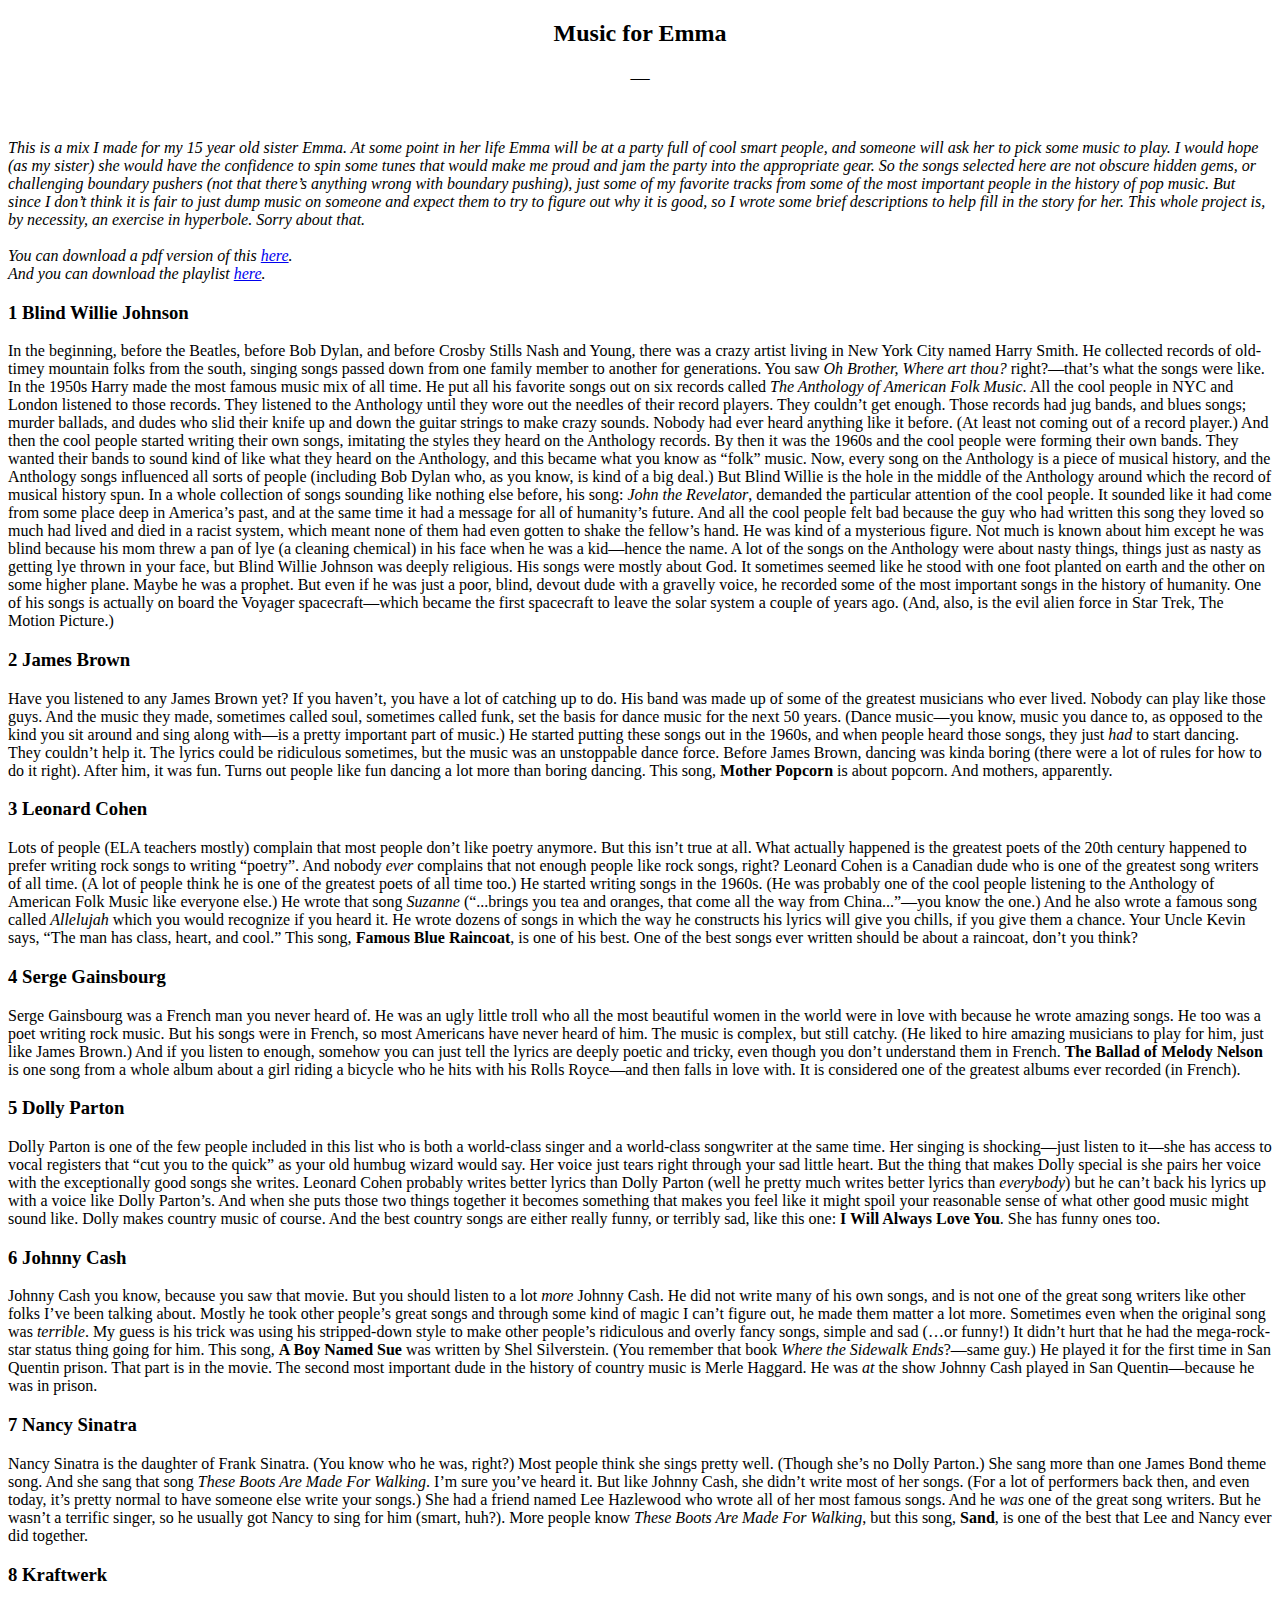
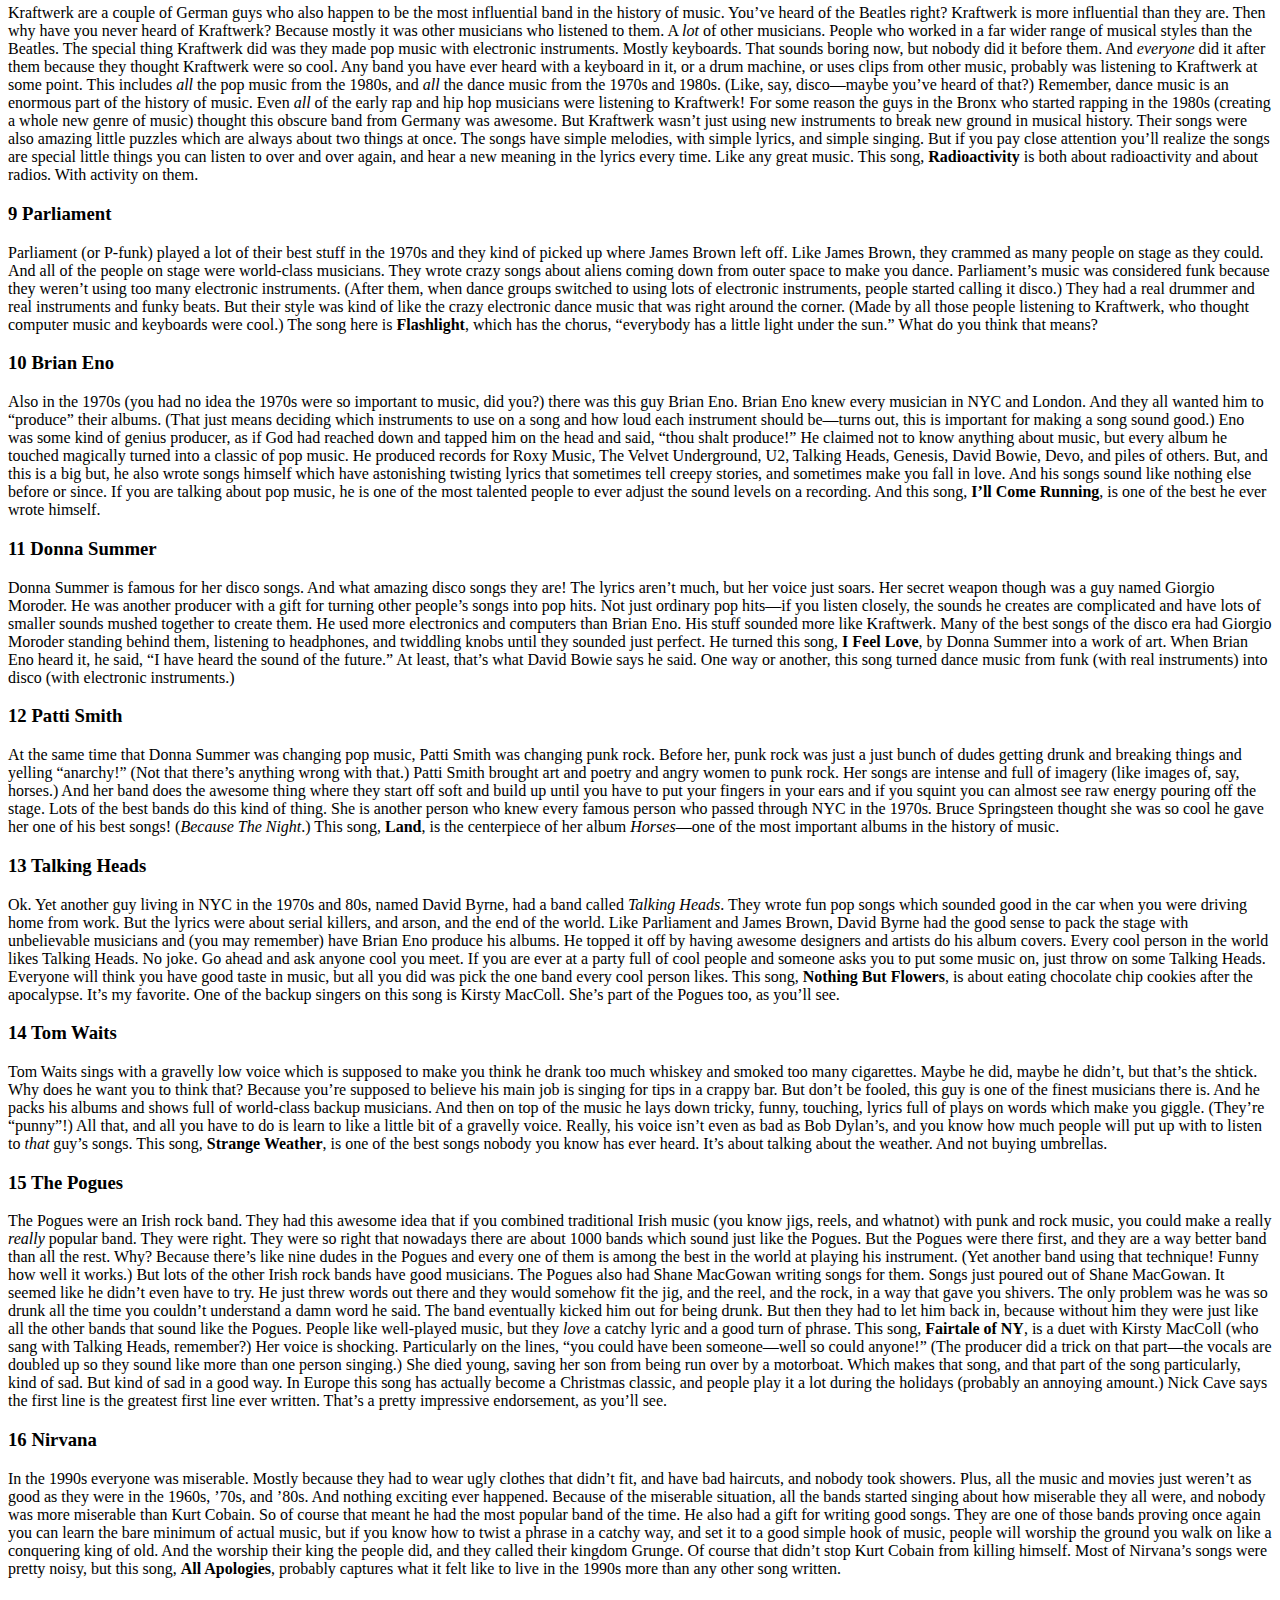
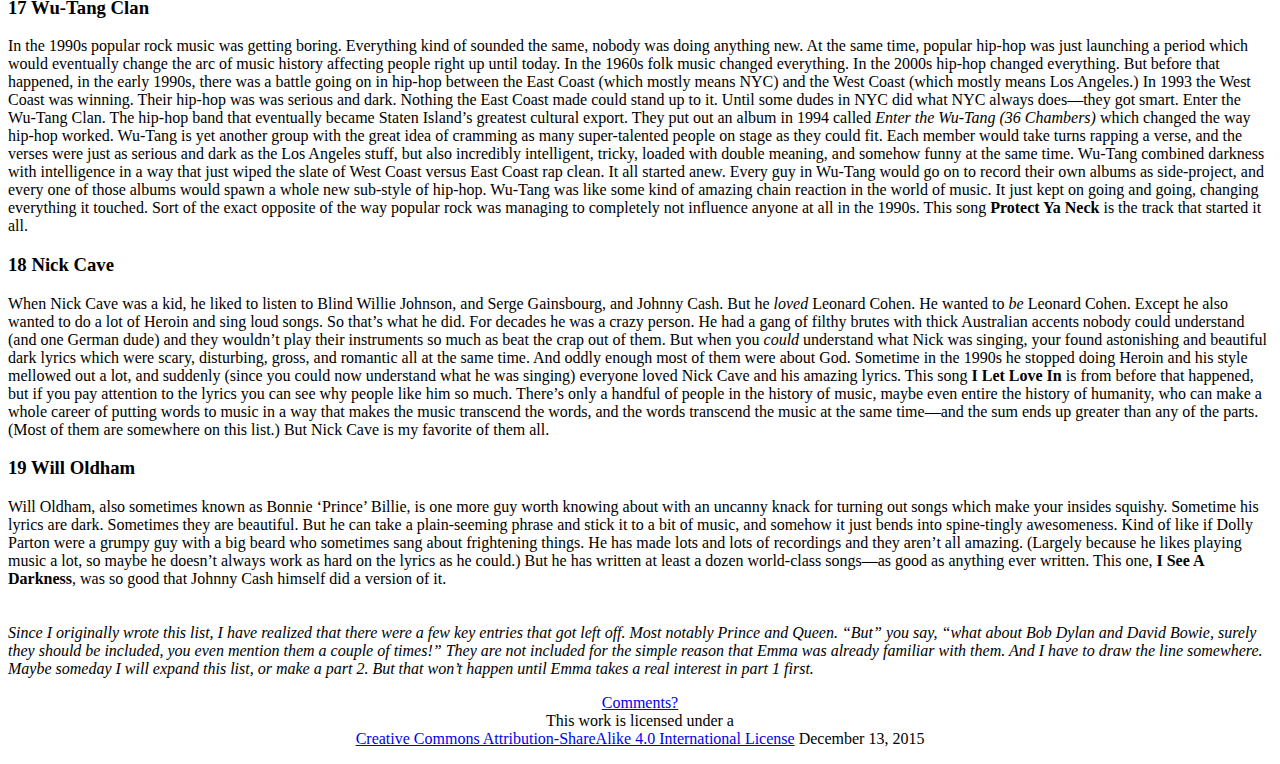
<file: index.html>
<!DOCTYPE html PUBLIC "-//W3C//DTD HTML 4.01 Transitional//EN"  
  "http://www.w3.org/TR/html4/loose.dtd">  
<html > 
<head>    <title>Music for Emma</title> 
<meta http-equiv="Content-Type" content="text/html; charset=iso-8859-1"> 
<meta name="generator" content="TeX4ht (http://www.cse.ohio-state.edu/~gurari/TeX4ht/)"> 
<meta name="originator" content="TeX4ht (http://www.cse.ohio-state.edu/~gurari/TeX4ht/)"> 
<!-- html --> 
<meta name="src" content="MusicforEmma.tex"> 
<meta name="date" content="2015-12-13 10:08:00"> 
<link rel="stylesheet" type="text/css" href="MusicforEmma.css"> 
</head><body 
>
   <div class="maketitle">
                                                                  

                                                                  
                                                                  

                                                                  

<h2 class="titleHead">Music for Emma</h2>
<div class="author" ><span 
class="cmr-12">&#8212;</span></div><br />
<div class="date" ></div>
   </div><span 
class="cmti-10">This is a mix I made for my 15 year old sister Emma. At some point in her life</span>
<span 
class="cmti-10">Emma will be at a party full of cool smart people, and someone will ask her to</span>
<span 
class="cmti-10">pick some music to play. I would hope (as my sister) she would have the</span>
<span 
class="cmti-10">confidence to spin some tunes that would make me proud and jam the party</span>
<span 
class="cmti-10">into the appropriate gear. So the songs selected here are not obscure hidden</span>
<span 
class="cmti-10">gems, or challenging boundary pushers (not that there&#8217;s anything wrong with</span>
<span 
class="cmti-10">boundary pushing), just some of my favorite tracks from some of the most</span>
<span 
class="cmti-10">important people in the history of pop music. But since I don&#8217;t think it is fair to</span>
<span 
class="cmti-10">just dump music on someone and expect them to try to figure out why it is</span>
<span 
class="cmti-10">good, so I wrote some brief descriptions to help fill in the story for her.</span>
<span 
class="cmti-10">This whole project is, by necessity, an exercise in hyperbole. Sorry about</span>
<span 
class="cmti-10">that.</span><br 
class="newline" /><br 
class="newline" /><span 
class="cmti-10">You can download a pdf version of this </span><a 
href="http://grannycart.net/musicforemma/texfiles/MusicforEmma.pdf" ><span 
class="cmti-10">here</span></a><span 
class="cmti-10">.</span><br 
class="newline" /><span 
class="cmti-10">And you can download the playlist </span><a 
href="http://grannycart.net/musicforemma/musicforemma-tracks.zip" ><span 
class="cmti-10">here</span></a><span 
class="cmti-10">.</span><br 
class="newline" />
   <h3 class="sectionHead"><span class="titlemark">1   </span> <a 
 id="x1-10001"></a>Blind Willie Johnson</h3>
<!--l. 42--><p class="noindent" >In the beginning, before the Beatles, before Bob Dylan, and before Crosby Stills
Nash and Young, there was a crazy artist living in New York City named
Harry Smith. He collected records of old-timey mountain folks from the
south, singing songs passed down from one family member to another for
generations. You saw <span 
class="cmti-10">Oh Brother, Where art thou? </span>right?&#8212;that&#8217;s what the
songs were like. In the 1950s Harry made the most famous music mix of all
time. He put all his favorite songs out on six records called <span 
class="cmti-10">The Anthology of</span>
<span 
class="cmti-10">American Folk Music</span>. All the cool people in NYC and London listened to those
records. They listened to the Anthology until they wore out the needles of their
record players. They couldn&#8217;t get enough. Those records had jug bands, and
blues songs; murder ballads, and dudes who slid their knife up and down the
                                                                  

                                                                  
guitar strings to make crazy sounds. Nobody had ever heard anything like
it before. (At least not coming out of a record player.) And then the cool
people started writing their own songs, imitating the styles they heard on the
Anthology records. By then it was the 1960s and the cool people were forming
their own bands. They wanted their bands to sound kind of like what they
heard on the Anthology, and this became what you know as &#8220;folk&#8221; music.
Now, every song on the Anthology is a piece of musical history, and the
Anthology songs influenced all sorts of people (including Bob Dylan who, as you
know, is kind of a big deal.) But Blind Willie is the hole in the middle of the
Anthology around which the record of musical history spun. In a whole collection
of songs sounding like nothing else before, his song: <span 
class="cmti-10">John the Revelator</span>,
demanded the particular attention of the cool people. It sounded like it
had come from some place deep in America&#8217;s past, and at the same time it
had a message for all of humanity&#8217;s future. And all the cool people felt bad
because the guy who had written this song they loved so much had lived
and died in a racist system, which meant none of them had even gotten
to shake the fellow&#8217;s hand. He was kind of a mysterious figure. Not much
is known about him except he was blind because his mom threw a pan of
lye (a cleaning chemical) in his face when he was a kid&#8212;hence the name.
A lot of the songs on the Anthology were about nasty things, things just
as nasty as getting lye thrown in your face, but Blind Willie Johnson was
deeply religious. His songs were mostly about God. It sometimes seemed
like he stood with one foot planted on earth and the other on some higher
plane. Maybe he was a prophet. But even if he was just a poor, blind, devout
dude with a gravelly voice, he recorded some of the most important songs in
the history of humanity. One of his songs is actually on board the Voyager
spacecraft&#8212;which became the first spacecraft to leave the solar system a couple
of years ago. (And, also, is the evil alien force in Star Trek, The Motion
Picture.)
<!--l. 66--><p class="noindent" >
   <h3 class="sectionHead"><span class="titlemark">2   </span> <a 
 id="x1-20002"></a>James Brown</h3>
<!--l. 67--><p class="noindent" >Have you listened to any James Brown yet? If you haven&#8217;t, you have a lot of catching
up to do. His band was made up of some of the greatest musicians who ever lived.
Nobody can play like those guys. And the music they made, sometimes called soul,
sometimes called funk, set the basis for dance music for the next 50 years. (Dance
music&#8212;you know, music you dance to, as opposed to the kind you sit around and
sing along with&#8212;is a pretty important part of music.) He started putting these songs
out in the 1960s, and when people heard those songs, they just <span 
class="cmti-10">had </span>to start
dancing. They couldn&#8217;t help it. The lyrics could be ridiculous sometimes, but
the music was an unstoppable dance force. Before James Brown, dancing
was kinda boring (there were a lot of rules for how to do it right). After
him, it was fun. Turns out people like fun dancing a lot more than boring
dancing. This song, <span 
class="cmbx-10">Mother Popcorn </span>is about popcorn. And mothers,
                                                                  

                                                                  
apparently.
<!--l. 81--><p class="noindent" >
   <h3 class="sectionHead"><span class="titlemark">3   </span> <a 
 id="x1-30003"></a>Leonard Cohen</h3>
<!--l. 82--><p class="noindent" >Lots of people (ELA teachers mostly) complain that most people don&#8217;t like poetry
anymore. But this isn&#8217;t true at all. What actually happened is the greatest poets of
the 20th century happened to prefer writing rock songs to writing &#8220;poetry&#8221;. And
nobody <span 
class="cmti-10">ever </span>complains that not enough people like rock songs, right? Leonard
Cohen is a Canadian dude who is one of the greatest song writers of all
time. (A lot of people think he is one of the greatest poets of all time too.)
He started writing songs in the 1960s. (He was probably one of the cool
people listening to the Anthology of American Folk Music like everyone else.)
He wrote that song <span 
class="cmti-10">Suzanne </span>(&#8220;...brings you tea and oranges, that come all
the way from China...&#8221;&#8212;you know the one.) And he also wrote a famous
song called <span 
class="cmti-10">Allelujah </span>which you would recognize if you heard it. He wrote
dozens of songs in which the way he constructs his lyrics will give you chills,
if you give them a chance. Your Uncle Kevin says, &#8220;The man has class,
heart, and cool.&#8221; This song, <span 
class="cmbx-10">Famous Blue Raincoat</span>, is one of his best.
One of the best songs ever written should be about a raincoat, don&#8217;t you
think?
<!--l. 98--><p class="noindent" >
   <h3 class="sectionHead"><span class="titlemark">4   </span> <a 
 id="x1-40004"></a>Serge Gainsbourg</h3>
<!--l. 99--><p class="noindent" >Serge Gainsbourg was a French man you never heard of. He was an ugly little troll
who all the most beautiful women in the world were in love with because he wrote
amazing songs. He too was a poet writing rock music. But his songs were in French,
so most Americans have never heard of him. The music is complex, but still
catchy. (He liked to hire amazing musicians to play for him, just like James
Brown.) And if you listen to enough, somehow you can just tell the lyrics
are deeply poetic and tricky, even though you don&#8217;t understand them in
French. <span 
class="cmbx-10">The Ballad of Melody Nelson </span>is one song from a whole album
about a girl riding a bicycle who he hits with his Rolls Royce&#8212;and then falls
in love with. It is considered one of the greatest albums ever recorded (in
French).
<!--l. 108--><p class="noindent" >
   <h3 class="sectionHead"><span class="titlemark">5   </span> <a 
 id="x1-50005"></a>Dolly Parton</h3>
<!--l. 109--><p class="noindent" >Dolly Parton is one of the few people included in this list who is both a world-class
singer and a world-class songwriter at the same time. Her singing is shocking&#8212;just
listen to it&#8212;she has access to vocal registers that &#8220;cut you to the quick&#8221; as your old
                                                                  

                                                                  
humbug wizard would say. Her voice just tears right through your sad little heart.
But the thing that makes Dolly special is she pairs her voice with the exceptionally
good songs she writes. Leonard Cohen probably writes better lyrics than Dolly
Parton (well he pretty much writes better lyrics than <span 
class="cmti-10">everybody</span>) but he can&#8217;t back
his lyrics up with a voice like Dolly Parton&#8217;s. And when she puts those two things
together it becomes something that makes you feel like it might spoil your
reasonable sense of what other good music might sound like. Dolly makes
country music of course. And the best country songs are either really funny, or
terribly sad, like this one: <span 
class="cmbx-10">I Will Always Love You</span>. She has funny ones
too.
<!--l. 118--><p class="noindent" >
   <h3 class="sectionHead"><span class="titlemark">6   </span> <a 
 id="x1-60006"></a>Johnny Cash</h3>
<!--l. 119--><p class="noindent" >Johnny Cash you know, because you saw that movie. But you should listen to a lot
<span 
class="cmti-10">more </span>Johnny Cash. He did not write many of his own songs, and is not one of the
great song writers like other folks I&#8217;ve been talking about. Mostly he took
other people&#8217;s great songs and through some kind of magic I can&#8217;t figure
out, he made them matter a lot more. Sometimes even when the original
song was <span 
class="cmti-10">terrible</span>. My guess is his trick was using his stripped-down style to
make other people&#8217;s ridiculous and overly fancy songs, simple and sad (&hellip;or
funny!) It didn&#8217;t hurt that he had the mega-rock-star status thing going for
him. This song, <span 
class="cmbx-10">A Boy Named Sue </span>was written by Shel Silverstein. (You
remember that book <span 
class="cmti-10">Where the Sidewalk Ends</span>?&#8212;same guy.) He played it for the
first time in San Quentin prison. That part is in the movie. The second
most important dude in the history of country music is Merle Haggard. He
was <span 
class="cmti-10">at </span>the show Johnny Cash played in San Quentin&#8212;because he was in
prison.
<!--l. 132--><p class="noindent" >
   <h3 class="sectionHead"><span class="titlemark">7   </span> <a 
 id="x1-70007"></a>Nancy Sinatra</h3>
<!--l. 133--><p class="noindent" >Nancy Sinatra is the daughter of Frank Sinatra. (You know who he was, right?) Most
people think she sings pretty well. (Though she&#8217;s no Dolly Parton.) She sang more
than one James Bond theme song. And she sang that song <span 
class="cmti-10">These Boots Are Made</span>
<span 
class="cmti-10">For Walking</span>. I&#8217;m sure you&#8217;ve heard it. But like Johnny Cash, she didn&#8217;t write most of
her songs. (For a lot of performers back then, and even today, it&#8217;s pretty
normal to have someone else write your songs.) She had a friend named Lee
Hazlewood who wrote all of her most famous songs. And he <span 
class="cmti-10">was </span>one of the great
song writers. But he wasn&#8217;t a terrific singer, so he usually got Nancy to
sing for him (smart, huh?). More people know <span 
class="cmti-10">These Boots Are Made For</span>
<span 
class="cmti-10">Walking</span>, but this song, <span 
class="cmbx-10">Sand</span>, is one of the best that Lee and Nancy ever did
together.
                                                                  

                                                                  
<!--l. 145--><p class="noindent" >
   <h3 class="sectionHead"><span class="titlemark">8   </span> <a 
 id="x1-80008"></a>Kraftwerk</h3>
<!--l. 146--><p class="noindent" >Kraftwerk are a couple of German guys who also happen to be the most influential
band in the history of music. You&#8217;ve heard of the Beatles right? Kraftwerk is more
influential than they are. Then why have you never heard of Kraftwerk? Because
mostly it was other musicians who listened to them. A <span 
class="cmti-10">lot </span>of other musicians. People
who worked in a far wider range of musical styles than the Beatles. The special thing
Kraftwerk did was they made pop music with electronic instruments. Mostly
keyboards. That sounds boring now, but nobody did it before them. And
<span 
class="cmti-10">everyone </span>did it after them because they thought Kraftwerk were so cool. Any
band you have ever heard with a keyboard in it, or a drum machine, or uses
clips from other music, probably was listening to Kraftwerk at some point.
This includes <span 
class="cmti-10">all </span>the pop music from the 1980s, and <span 
class="cmti-10">all </span>the dance music
from the 1970s and 1980s. (Like, say, disco&#8212;maybe you&#8217;ve heard of that?)
Remember, dance music is an enormous part of the history of music. Even <span 
class="cmti-10">all </span>of
the early rap and hip hop musicians were listening to Kraftwerk! For some
reason the guys in the Bronx who started rapping in the 1980s (creating a
whole new genre of music) thought this obscure band from Germany was
awesome. But Kraftwerk wasn&#8217;t just using new instruments to break new ground
in musical history. Their songs were also amazing little puzzles which are
always about two things at once. The songs have simple melodies, with simple
lyrics, and simple singing. But if you pay close attention you&#8217;ll realize the
songs are special little things you can listen to over and over again, and hear
a new meaning in the lyrics every time. Like any great music. This song,
<span 
class="cmbx-10">Radioactivity </span>is both about radioactivity and about radios. With activity on
them.
<!--l. 169--><p class="noindent" >
   <h3 class="sectionHead"><span class="titlemark">9   </span> <a 
 id="x1-90009"></a>Parliament</h3>
<!--l. 170--><p class="noindent" >Parliament (or P-funk) played a lot of their best stuff in the 1970s and they kind of
picked up where James Brown left off. Like James Brown, they crammed as many
people on stage as they could. And all of the people on stage were world-class
musicians. They wrote crazy songs about aliens coming down from outer space to
make you dance. Parliament&#8217;s music was considered funk because they weren&#8217;t using
too many electronic instruments. (After them, when dance groups switched to using
lots of electronic instruments, people started calling it disco.) They had a real
drummer and real instruments and funky beats. But their style was kind
of like the crazy electronic dance music that was right around the corner.
(Made by all those people listening to Kraftwerk, who thought computer
music and keyboards were cool.) The song here is <span 
class="cmbx-10">Flashlight</span>, which has the
chorus, &#8220;everybody has a little light under the sun.&#8221; What do you think that
means?
                                                                  

                                                                  
<!--l. 182--><p class="noindent" >
   <h3 class="sectionHead"><span class="titlemark">10   </span> <a 
 id="x1-1000010"></a>Brian Eno</h3>
<!--l. 183--><p class="noindent" >Also in the 1970s (you had no idea the 1970s were so important to music, did you?)
there was this guy Brian Eno. Brian Eno knew every musician in NYC and London.
And they all wanted him to &#8220;produce&#8221; their albums. (That just means deciding
which instruments to use on a song and how loud each instrument should be&#8212;turns
out, this is important for making a song sound good.) Eno was some kind of genius
producer, as if God had reached down and tapped him on the head and said,
&#8220;thou shalt produce!&#8221; He claimed not to know anything about music, but
every album he touched magically turned into a classic of pop music. He
produced records for Roxy Music, The Velvet Underground, U2, Talking
Heads, Genesis, David Bowie, Devo, and piles of others. But, and this is a big
but, he also wrote songs himself which have astonishing twisting lyrics that
sometimes tell creepy stories, and sometimes make you fall in love. And his songs
sound like nothing else before or since. If you are talking about pop music,
he is one of the most talented people to ever adjust the sound levels on a
recording. And this song, <span 
class="cmbx-10">I&#8217;ll Come Running</span>, is one of the best he ever wrote
himself.
<!--l. 195--><p class="noindent" >
   <h3 class="sectionHead"><span class="titlemark">11   </span> <a 
 id="x1-1100011"></a>Donna Summer</h3>
<!--l. 196--><p class="noindent" >Donna Summer is famous for her disco songs. And what amazing disco songs they
are! The lyrics aren&#8217;t much, but her voice just soars. Her secret weapon though was a
guy named Giorgio Moroder. He was another producer with a gift for turning
other people&#8217;s songs into pop hits. Not just ordinary pop hits&#8212;if you listen
closely, the sounds he creates are complicated and have lots of smaller sounds
mushed together to create them. He used more electronics and computers
than Brian Eno. His stuff sounded more like Kraftwerk. Many of the best
songs of the disco era had Giorgio Moroder standing behind them, listening
to headphones, and twiddling knobs until they sounded just perfect. He
turned this song, <span 
class="cmbx-10">I Feel Love</span>, by Donna Summer into a work of art. When
Brian Eno heard it, he said, &#8220;I have heard the sound of the future.&#8221; At least,
that&#8217;s what David Bowie says he said. One way or another, this song turned
dance music from funk (with real instruments) into disco (with electronic
instruments.)
<!--l. 210--><p class="noindent" >
   <h3 class="sectionHead"><span class="titlemark">12   </span> <a 
 id="x1-1200012"></a>Patti Smith</h3>
<!--l. 211--><p class="noindent" >At the same time that Donna Summer was changing pop music, Patti Smith was
changing punk rock. Before her, punk rock was just a just bunch of dudes getting
drunk and breaking things and yelling &#8220;anarchy!&#8221; (Not that there&#8217;s anything wrong
with that.) Patti Smith brought art and poetry and angry women to punk rock. Her
                                                                  

                                                                  
songs are intense and full of imagery (like images of, say, horses.) And her band does
the awesome thing where they start off soft and build up until you have to put
your fingers in your ears and if you squint you can almost see raw energy
pouring off the stage. Lots of the best bands do this kind of thing. She is
another person who knew every famous person who passed through NYC in
the 1970s. Bruce Springsteen thought she was so cool he gave her one of
his best songs! (<span 
class="cmti-10">Because The Night</span>.) This song, <span 
class="cmbx-10">Land</span>, is the centerpiece
of her album <span 
class="cmti-10">Horses</span>&#8212;one of the most important albums in the history of
music.
<!--l. 220--><p class="noindent" >
   <h3 class="sectionHead"><span class="titlemark">13   </span> <a 
 id="x1-1300013"></a>Talking Heads</h3>
<!--l. 221--><p class="noindent" >Ok. Yet another guy living in NYC in the 1970s and 80s, named David Byrne, had a
band called <span 
class="cmti-10">Talking Heads</span>. They wrote fun pop songs which sounded good in the car
when you were driving home from work. But the lyrics were about serial killers, and
arson, and the end of the world. Like Parliament and James Brown, David Byrne had
the good sense to pack the stage with unbelievable musicians and (you may
remember) have Brian Eno produce his albums. He topped it off by having
awesome designers and artists do his album covers. Every cool person in
the world likes Talking Heads. No joke. Go ahead and ask anyone cool you
meet. If you are ever at a party full of cool people and someone asks you
to put some music on, just throw on some Talking Heads. Everyone will
think you have good taste in music, but all you did was pick the one band
every cool person likes. This song, <span 
class="cmbx-10">Nothing But Flowers</span>, is about eating
chocolate chip cookies after the apocalypse. It&#8217;s my favorite. One of the backup
singers on this song is Kirsty MacColl. She&#8217;s part of the Pogues too, as you&#8217;ll
see.
<!--l. 234--><p class="noindent" >
   <h3 class="sectionHead"><span class="titlemark">14   </span> <a 
 id="x1-1400014"></a>Tom Waits</h3>
<!--l. 235--><p class="noindent" >Tom Waits sings with a gravelly low voice which is supposed to make you think he
drank too much whiskey and smoked too many cigarettes. Maybe he did, maybe he
didn&#8217;t, but that&#8217;s the shtick. Why does he want you to think that? Because you&#8217;re
supposed to believe his main job is singing for tips in a crappy bar. But don&#8217;t be
fooled, this guy is one of the finest musicians there is. And he packs his albums and
shows full of world-class backup musicians. And then on top of the music he lays
down tricky, funny, touching, lyrics full of plays on words which make you giggle.
(They&#8217;re &#8220;punny&#8221;!) All that, and all you have to do is learn to like a little
bit of a gravelly voice. Really, his voice isn&#8217;t even as bad as Bob Dylan&#8217;s,
and you know how much people will put up with to listen to <span 
class="cmti-10">that </span>guy&#8217;s
songs. This song, <span 
class="cmbx-10">Strange Weather</span>, is one of the best songs nobody you
know has ever heard. It&#8217;s about talking about the weather. And not buying
                                                                  

                                                                  
umbrellas.
<!--l. 248--><p class="noindent" >
   <h3 class="sectionHead"><span class="titlemark">15   </span> <a 
 id="x1-1500015"></a>The Pogues</h3>
<!--l. 249--><p class="noindent" >The Pogues were an Irish rock band. They had this awesome idea that if you
combined traditional Irish music (you know jigs, reels, and whatnot) with punk and
rock music, you could make a really <span 
class="cmti-10">really </span>popular band. They were right. They were
so right that nowadays there are about 1000 bands which sound just like the Pogues.
But the Pogues were there first, and they are a way better band than all the rest.
Why? Because there&#8217;s like nine dudes in the Pogues and every one of them is among
the best in the world at playing his instrument. (Yet another band using that
technique! Funny how well it works.) But lots of the other Irish rock bands have
good musicians. The Pogues also had Shane MacGowan writing songs for
them. Songs just poured out of Shane MacGowan. It seemed like he didn&#8217;t
even have to try. He just threw words out there and they would somehow
fit the jig, and the reel, and the rock, in a way that gave you shivers. The
only problem was he was so drunk all the time you couldn&#8217;t understand a
damn word he said. The band eventually kicked him out for being drunk.
But then they had to let him back in, because without him they were just
like all the other bands that sound like the Pogues. People like well-played
music, but they <span 
class="cmti-10">love </span>a catchy lyric and a good turn of phrase. This song,
<span 
class="cmbx-10">Fairtale of NY</span>, is a duet with Kirsty MacColl (who sang with Talking
Heads, remember?) Her voice is shocking. Particularly on the lines, &#8220;you
could have been someone&#8212;well so could anyone!&#8221; (The producer did a trick
on that part&#8212;the vocals are doubled up so they sound like more than one
person singing.) She died young, saving her son from being run over by a
motorboat. Which makes that song, and that part of the song particularly, kind
of sad. But kind of sad in a good way. In Europe this song has actually
become a Christmas classic, and people play it a lot during the holidays
(probably an annoying amount.) Nick Cave says the first line is the greatest
first line ever written. That&#8217;s a pretty impressive endorsement, as you&#8217;ll
see.
<!--l. 274--><p class="noindent" >
   <h3 class="sectionHead"><span class="titlemark">16   </span> <a 
 id="x1-1600016"></a>Nirvana</h3>
<!--l. 275--><p class="noindent" >In the 1990s everyone was miserable. Mostly because they had to wear ugly clothes
that didn&#8217;t fit, and have bad haircuts, and nobody took showers. Plus, all the music
and movies just weren&#8217;t as good as they were in the 1960s, &#8217;70s, and &#8217;80s. And
nothing exciting ever happened. Because of the miserable situation, all the bands
started singing about how miserable they all were, and nobody was more miserable
than Kurt Cobain. So of course that meant he had the most popular band of the
time. He also had a gift for writing good songs. They are one of those bands proving
                                                                  

                                                                  
once again you can learn the bare minimum of actual music, but if you know
how to twist a phrase in a catchy way, and set it to a good simple hook of
music, people will worship the ground you walk on like a conquering king
of old. And the worship their king the people did, and they called their
kingdom Grunge. Of course that didn&#8217;t stop Kurt Cobain from killing himself.
Most of Nirvana&#8217;s songs were pretty noisy, but this song, <span 
class="cmbx-10">All Apologies</span>,
probably captures what it felt like to live in the 1990s more than any other song
written.
<!--l. 288--><p class="noindent" >
   <h3 class="sectionHead"><span class="titlemark">17   </span> <a 
 id="x1-1700017"></a>Wu-Tang Clan</h3>
<!--l. 289--><p class="noindent" >In the 1990s popular rock music was getting boring. Everything kind of
sounded the same, nobody was doing anything new. At the same time, popular
hip-hop was just launching a period which would eventually change the arc of
music history affecting people right up until today. In the 1960s folk music
changed everything. In the 2000s hip-hop changed everything. But before that
happened, in the early 1990s, there was a battle going on in hip-hop between the
East Coast (which mostly means NYC) and the West Coast (which mostly
means Los Angeles.) In 1993 the West Coast was winning. Their hip-hop was
was serious and dark. Nothing the East Coast made could stand up to it.
Until some dudes in NYC did what NYC always does&#8212;they got smart.
Enter the Wu-Tang Clan. The hip-hop band that eventually became Staten
Island&#8217;s greatest cultural export. They put out an album in 1994 called
<span 
class="cmti-10">Enter the Wu-Tang (36 Chambers) </span>which changed the way hip-hop worked.
Wu-Tang is yet another group with the great idea of cramming as many
super-talented people on stage as they could fit. Each member would take
turns rapping a verse, and the verses were just as serious and dark as the
Los Angeles stuff, but also incredibly intelligent, tricky, loaded with double
meaning, and somehow funny at the same time. Wu-Tang combined darkness
with intelligence in a way that just wiped the slate of West Coast versus
East Coast rap clean. It all started anew. Every guy in Wu-Tang would
go on to record their own albums as side-project, and every one of those
albums would spawn a whole new sub-style of hip-hop. Wu-Tang was like some
kind of amazing chain reaction in the world of music. It just kept on going
and going, changing everything it touched. Sort of the exact opposite of
the way popular rock was managing to completely not influence anyone at
all in the 1990s. This song <span 
class="cmbx-10">Protect Ya Neck </span>is the track that started it
all.
<!--l. 309--><p class="noindent" >
   <h3 class="sectionHead"><span class="titlemark">18   </span> <a 
 id="x1-1800018"></a>Nick Cave</h3>
<!--l. 310--><p class="noindent" >When Nick Cave was a kid, he liked to listen to Blind Willie Johnson, and Serge
                                                                  

                                                                  
Gainsbourg, and Johnny Cash. But he <span 
class="cmti-10">loved </span>Leonard Cohen. He wanted to <span 
class="cmti-10">be</span>
Leonard Cohen. Except he also wanted to do a lot of Heroin and sing loud songs. So
that&#8217;s what he did. For decades he was a crazy person. He had a gang of filthy brutes
with thick Australian accents nobody could understand (and one German dude)
and they wouldn&#8217;t play their instruments so much as beat the crap out of
them. But when you <span 
class="cmti-10">could </span>understand what Nick was singing, your found
astonishing and beautiful dark lyrics which were scary, disturbing, gross,
and romantic all at the same time. And oddly enough most of them were
about God. Sometime in the 1990s he stopped doing Heroin and his style
mellowed out a lot, and suddenly (since you could now understand what he was
singing) everyone loved Nick Cave and his amazing lyrics. This song <span 
class="cmbx-10">I Let</span>
<span 
class="cmbx-10">Love In </span>is from before that happened, but if you pay attention to the lyrics
you can see why people like him so much. There&#8217;s only a handful of people
in the history of music, maybe even entire the history of humanity, who
can make a whole career of putting words to music in a way that makes
the music transcend the words, and the words transcend the music at the
same time&#8212;and the sum ends up greater than any of the parts. (Most of
them are somewhere on this list.) But Nick Cave is my favorite of them
all.
<!--l. 325--><p class="noindent" >
   <h3 class="sectionHead"><span class="titlemark">19   </span> <a 
 id="x1-1900019"></a>Will Oldham</h3>
<!--l. 326--><p class="noindent" >Will Oldham, also sometimes known as Bonnie &#8216;Prince&#8217; Billie, is one more guy worth
knowing about with an uncanny knack for turning out songs which make your
insides squishy. Sometime his lyrics are dark. Sometimes they are beautiful.
But he can take a plain-seeming phrase and stick it to a bit of music, and
somehow it just bends into spine-tingly awesomeness. Kind of like if Dolly
Parton were a grumpy guy with a big beard who sometimes sang about
frightening things. He has made lots and lots of recordings and they aren&#8217;t all
amazing. (Largely because he likes playing music a lot, so maybe he doesn&#8217;t
always work as hard on the lyrics as he could.) But he has written at least
a dozen world-class songs&#8212;as good as anything ever written. This one, <span 
class="cmbx-10">I</span>
<span 
class="cmbx-10">See A Darkness</span>, was so good that Johnny Cash himself did a version of
it.<br 
class="newline" /><br 
class="newline" /><br 
class="newline" /><span 
class="cmti-10">Since I originally wrote this list, I have realized that there were a few key</span>
<span 
class="cmti-10">entries that got left off. Most notably Prince and Queen. &#8220;But&#8221; you say,</span>
<span 
class="cmti-10">&#8220;what about Bob Dylan and David Bowie, surely they should be included,</span>
<span 
class="cmti-10">you even mention them a couple of times!&#8221; They are not included for the</span>
<span 
class="cmti-10">simple reason that Emma was already familiar with them. And I have to draw</span>
<span 
class="cmti-10">the line somewhere. Maybe someday I will expand this list, or make a part</span>
<span 
class="cmti-10">2. But that won&#8217;t happen until Emma takes a real interest in part 1 first.</span>
<br 
class="newline" />
<div class="center" 
>
<!--l. 345--><p class="noindent" >
<!--l. 347--><p class="noindent" ><a 
href="mailto://kunstcleaver@gmail.com" ><span 
class="cmr-9">Comments?</span></a><br />
<span 
class="cmti-9">This work is licensed under a</span><br />
<a 
href="http://creativecommons.org/licenses/by-sa/4.0/" ><span 
class="cmti-9">Creative Commons Attribution-ShareAlike 4.0 International License</span></a> <span 
class="cmti-9">December 13,</span>
<span 
class="cmti-9">2015</span><br />
</div>
    
</body></html>
</file>
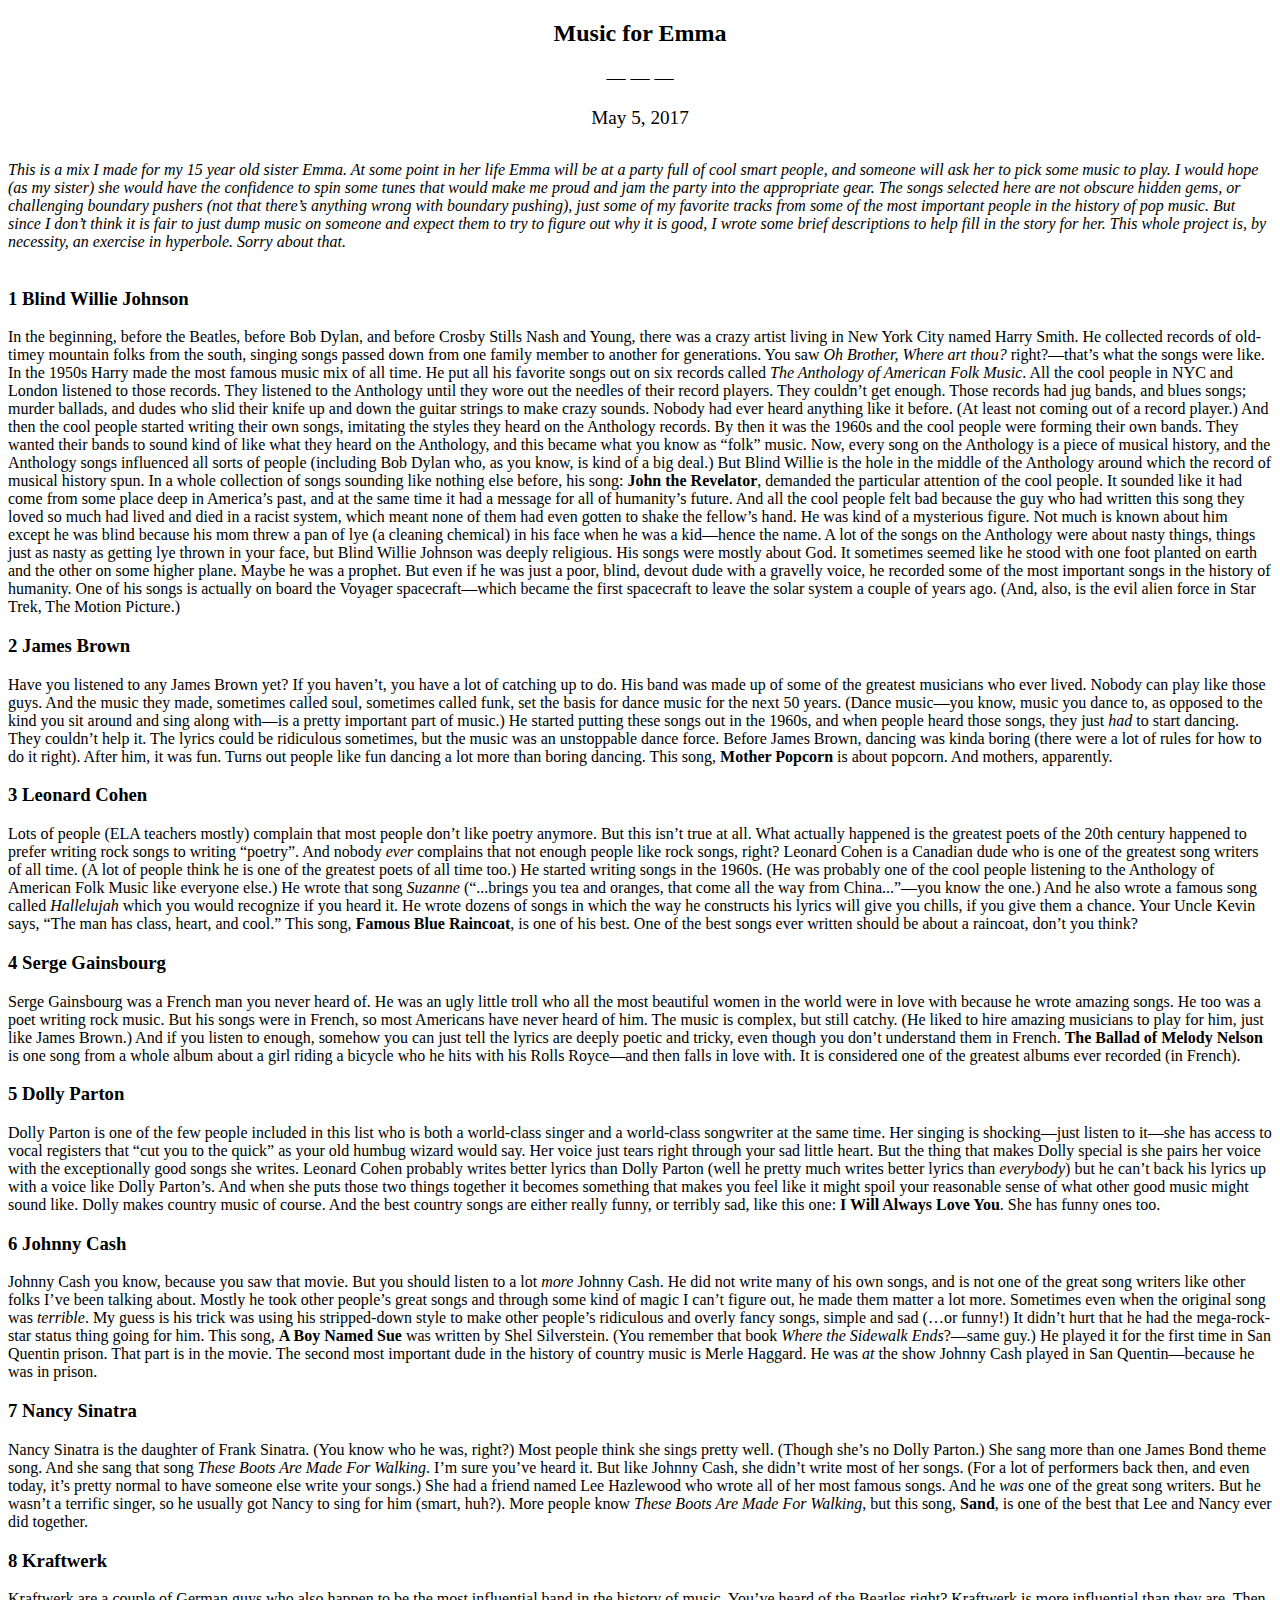
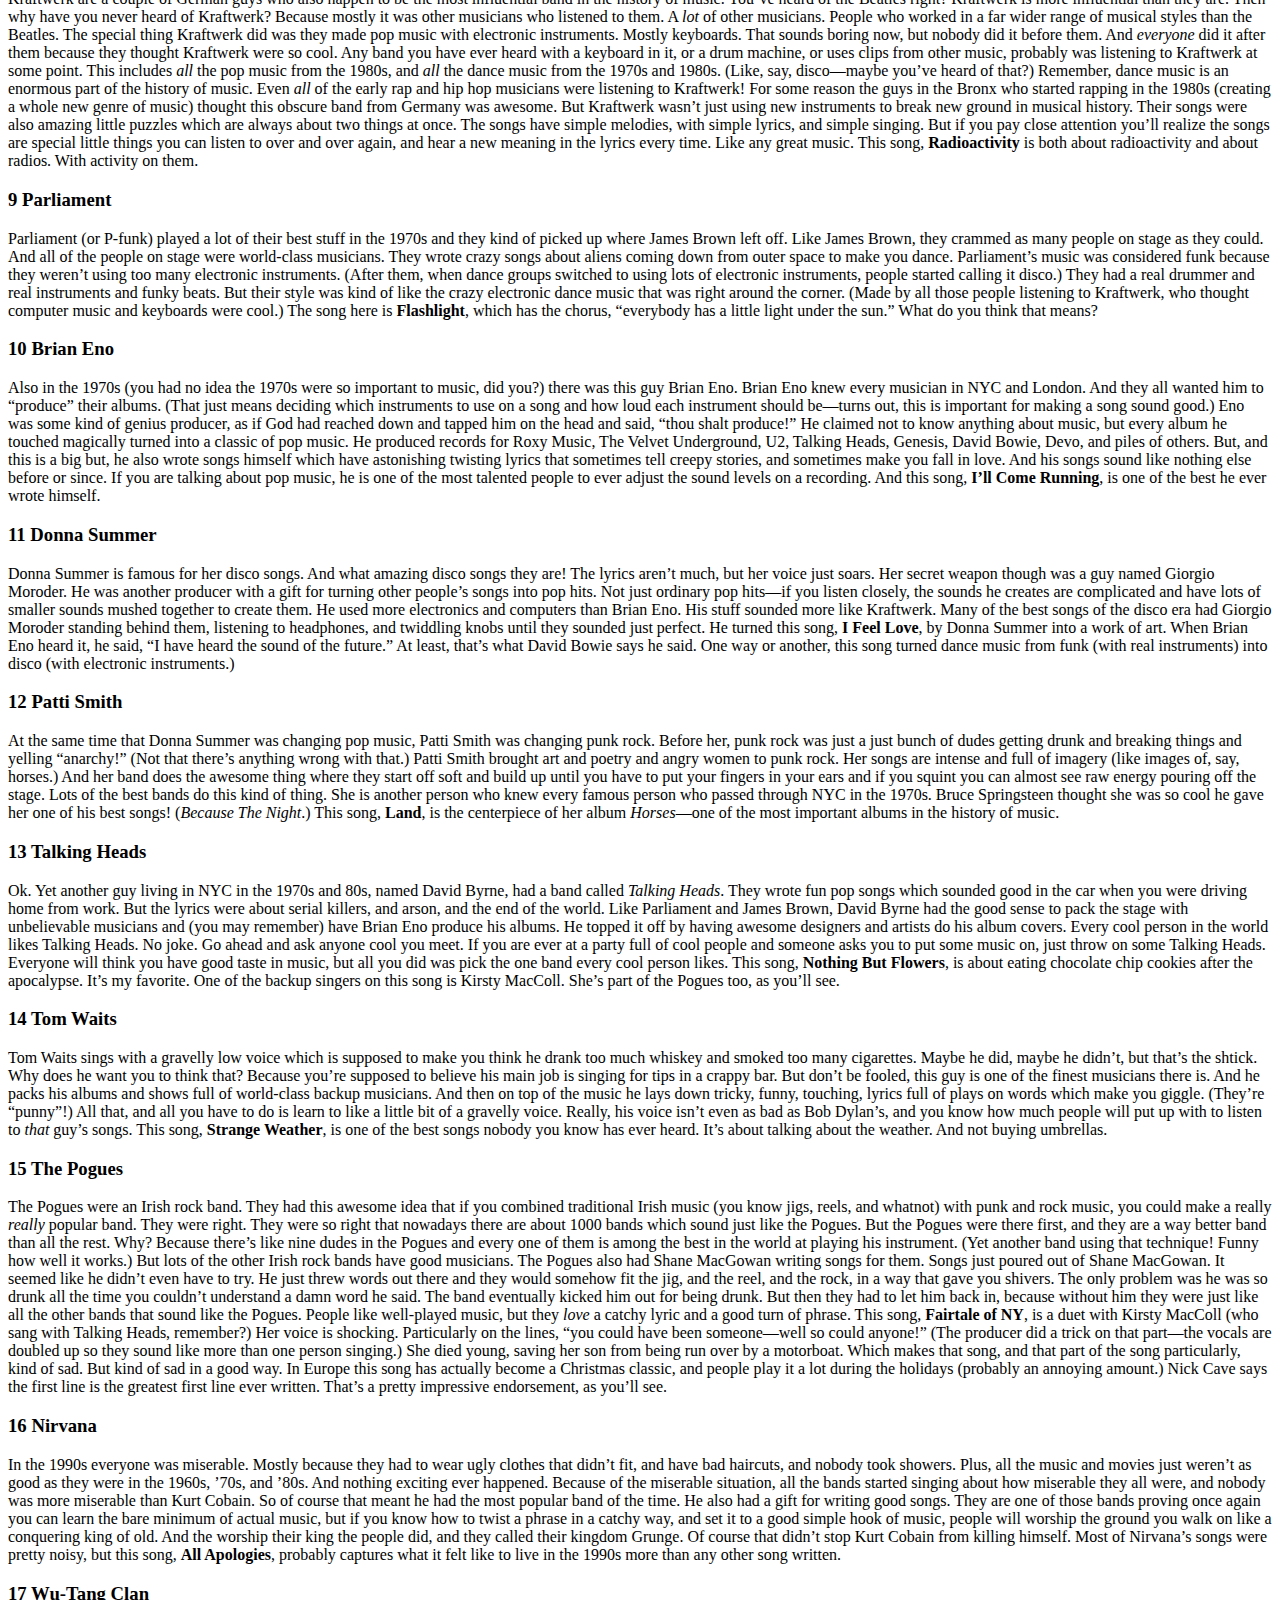
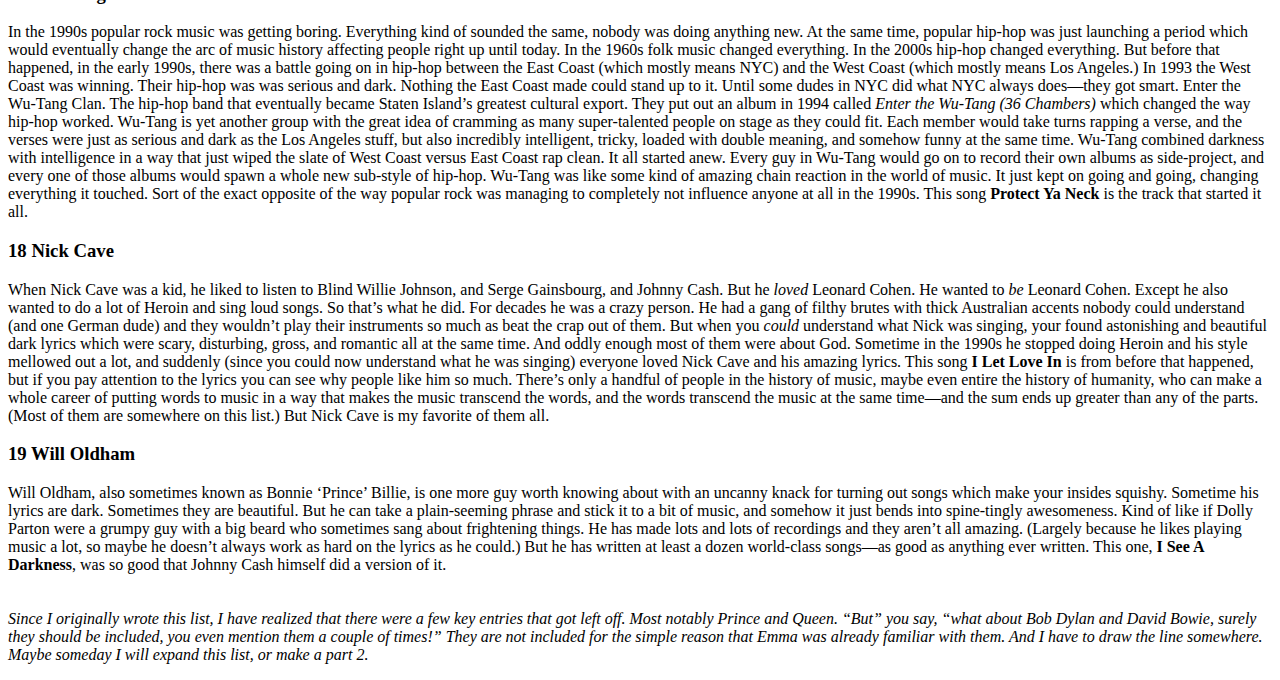
<file: MusicforEmma.html>
<?xml version="1.0" encoding="iso-8859-1" ?> 
<!DOCTYPE html PUBLIC "-//W3C//DTD XHTML 1.0 Transitional//EN" 
  "http://www.w3.org/TR/xhtml1/DTD/xhtml1-transitional.dtd">  
<!--http://www.w3.org/TR/xhtml1/DTD/xhtml1-transitional.dtd-->  
<html xmlns="http://www.w3.org/1999/xhtml"  
> 
<head> <title>Music for Emma</title> 
<meta http-equiv="Content-Type" content="text/html; charset=iso-8859-1" /> 
<meta name="generator" content="TeX4ht (http://www.cse.ohio-state.edu/~gurari/TeX4ht/)" /> 
<meta name="originator" content="TeX4ht (http://www.cse.ohio-state.edu/~gurari/TeX4ht/)" /> 
<!-- html,xhtml --> 
<meta name="src" content="MusicforEmma.tex" /> 
<meta name="date" content="2017-05-05 21:42:00" /> 
<link rel="stylesheet" type="text/css" href="MusicforEmma.css" /> 
</head><body 
>
   <div class="maketitle">



<h2 class="titleHead">Music for Emma</h2>
<div class="author" ><span 
class="cmr-12">&#8212; &#8212; &#8212; </span></div><br />
<div class="date" ><span 
class="cmr-12">May 5, 2017</span></div>
   </div><em><span 
class="cmti-10">This is a mix I made for my 15 year old sister Emma. At some point in her life</span>
<span 
class="cmti-10">Emma will be at a party full of cool smart people, and someone will ask her to</span>
<span 
class="cmti-10">pick some music to play. I would hope (as my sister) she would have the</span>
<span 
class="cmti-10">confidence to spin some tunes that would make me proud and jam the party</span>
<span 
class="cmti-10">into the appropriate gear. The songs selected here are not obscure hidden</span>
<span 
class="cmti-10">gems, or challenging boundary pushers (not that there&#8217;s anything wrong with</span>
<span 
class="cmti-10">boundary pushing), just some of my favorite tracks from some of the most</span>
<span 
class="cmti-10">important people in the history of pop music. But since I don&#8217;t think it is fair</span>
<span 
class="cmti-10">to just dump music on someone and expect them to try to figure out why</span>
<span 
class="cmti-10">it is good, I wrote some brief descriptions to help fill in the story for her.</span>
<span 
class="cmti-10">This whole project is, by necessity, an exercise in hyperbole. Sorry about</span>
<span 
class="cmti-10">that.</span></em><br 
class="newline" /><br 
class="newline" />
   <h3 class="sectionHead"><span class="titlemark">1   </span> <a 
 id="x1-10001"></a>Blind Willie Johnson</h3>
<!--l. 49--><p class="noindent" >In the beginning, before the Beatles, before Bob Dylan, and before Crosby Stills
Nash and Young, there was a crazy artist living in New York City named Harry
Smith. He collected records of old-timey mountain folks from the south, singing songs
passed down from one family member to another for generations. You saw <em><span 
class="cmti-10">Oh</span>
<span 
class="cmti-10">Brother, Where art thou?</span></em> right?&#8212;that&#8217;s what the songs were like. In the 1950s Harry
made the most famous music mix of all time. He put all his favorite songs
out on six records called <em><span 
class="cmti-10">The Anthology of American Folk Music</span></em>. All the
cool people in NYC and London listened to those records. They listened
to the Anthology until they wore out the needles of their record players.
They couldn&#8217;t get enough. Those records had jug bands, and blues songs;
murder ballads, and dudes who slid their knife up and down the guitar strings
to make crazy sounds. Nobody had ever heard anything like it before. (At
least not coming out of a record player.) And then the cool people started

writing their own songs, imitating the styles they heard on the Anthology
records. By then it was the 1960s and the cool people were forming their own
bands. They wanted their bands to sound kind of like what they heard on the
Anthology, and this became what you know as &#8220;folk&#8221; music. Now, every song
on the Anthology is a piece of musical history, and the Anthology songs
influenced all sorts of people (including Bob Dylan who, as you know, is kind of
a big deal.) But Blind Willie is the hole in the middle of the Anthology
around which the record of musical history spun. In a whole collection of
songs sounding like nothing else before, his song: <b><span 
class="cmbx-10">John the Revelator</span></b>,
demanded the particular attention of the cool people. It sounded like it
had come from some place deep in America&#8217;s past, and at the same time it
had a message for all of humanity&#8217;s future. And all the cool people felt bad
because the guy who had written this song they loved so much had lived
and died in a racist system, which meant none of them had even gotten
to shake the fellow&#8217;s hand. He was kind of a mysterious figure. Not much
is known about him except he was blind because his mom threw a pan of
lye (a cleaning chemical) in his face when he was a kid&#8212;hence the name.
A lot of the songs on the Anthology were about nasty things, things just
as nasty as getting lye thrown in your face, but Blind Willie Johnson was
deeply religious. His songs were mostly about God. It sometimes seemed
like he stood with one foot planted on earth and the other on some higher
plane. Maybe he was a prophet. But even if he was just a poor, blind, devout
dude with a gravelly voice, he recorded some of the most important songs in
the history of humanity. One of his songs is actually on board the Voyager
spacecraft&#8212;which became the first spacecraft to leave the solar system a couple
of years ago. (And, also, is the evil alien force in Star Trek, The Motion
Picture.)
</p><!--l. 93--><p class="noindent" >
</p>
   <h3 class="sectionHead"><span class="titlemark">2   </span> <a 
 id="x1-20002"></a>James Brown</h3>
<!--l. 94--><p class="noindent" >Have you listened to any James Brown yet? If you haven&#8217;t, you have a lot of catching
up to do. His band was made up of some of the greatest musicians who ever lived.
Nobody can play like those guys. And the music they made, sometimes called soul,
sometimes called funk, set the basis for dance music for the next 50 years. (Dance
music&#8212;you know, music you dance to, as opposed to the kind you sit around and
sing along with&#8212;is a pretty important part of music.) He started putting these songs
out in the 1960s, and when people heard those songs, they just <em><span 
class="cmti-10">had</span></em> to start
dancing. They couldn&#8217;t help it. The lyrics could be ridiculous sometimes, but
the music was an unstoppable dance force. Before James Brown, dancing
was kinda boring (there were a lot of rules for how to do it right). After
him, it was fun. Turns out people like fun dancing a lot more than boring
dancing. This song, <b><span 
class="cmbx-10">Mother Popcorn</span></b> is about popcorn. And mothers,
apparently.

</p><!--l. 109--><p class="noindent" >
</p>
   <h3 class="sectionHead"><span class="titlemark">3   </span> <a 
 id="x1-30003"></a>Leonard Cohen</h3>
<!--l. 110--><p class="noindent" >Lots of people (ELA teachers mostly) complain that most people don&#8217;t like poetry
anymore. But this isn&#8217;t true at all. What actually happened is the greatest poets of
the 20th century happened to prefer writing rock songs to writing &#8220;poetry&#8221;. And
nobody <em><span 
class="cmti-10">ever</span></em> complains that not enough people like rock songs, right? Leonard
Cohen is a Canadian dude who is one of the greatest song writers of all
time. (A lot of people think he is one of the greatest poets of all time too.)
He started writing songs in the 1960s. (He was probably one of the cool
people listening to the Anthology of American Folk Music like everyone else.)
He wrote that song <em><span 
class="cmti-10">Suzanne</span></em> (&#8220;...brings you tea and oranges, that come all
the way from China...&#8221;&#8212;you know the one.) And he also wrote a famous
song called <em><span 
class="cmti-10">Hallelujah</span></em> which you would recognize if you heard it. He wrote
dozens of songs in which the way he constructs his lyrics will give you chills,
if you give them a chance. Your Uncle Kevin says, &#8220;The man has class,
heart, and cool.&#8221; This song, <b><span 
class="cmbx-10">Famous Blue Raincoat</span></b>, is one of his best.
One of the best songs ever written should be about a raincoat, don&#8217;t you
think?
</p><!--l. 129--><p class="noindent" >
</p>
   <h3 class="sectionHead"><span class="titlemark">4   </span> <a 
 id="x1-40004"></a>Serge Gainsbourg</h3>
<!--l. 130--><p class="noindent" >Serge Gainsbourg was a French man you never heard of. He was an ugly little troll
who all the most beautiful women in the world were in love with because he wrote
amazing songs. He too was a poet writing rock music. But his songs were in French,
so most Americans have never heard of him. The music is complex, but still
catchy. (He liked to hire amazing musicians to play for him, just like James
Brown.) And if you listen to enough, somehow you can just tell the lyrics
are deeply poetic and tricky, even though you don&#8217;t understand them in
French. <b><span 
class="cmbx-10">The Ballad of Melody Nelson</span></b> is one song from a whole album
about a girl riding a bicycle who he hits with his Rolls Royce&#8212;and then falls
in love with. It is considered one of the greatest albums ever recorded (in
French).
</p><!--l. 143--><p class="noindent" >
</p>
   <h3 class="sectionHead"><span class="titlemark">5   </span> <a 
 id="x1-50005"></a>Dolly Parton</h3>
<!--l. 144--><p class="noindent" >Dolly Parton is one of the few people included in this list who is both a world-class

singer and a world-class songwriter at the same time. Her singing is shocking&#8212;just
listen to it&#8212;she has access to vocal registers that &#8220;cut you to the quick&#8221; as your old
humbug wizard would say. Her voice just tears right through your sad little heart.
But the thing that makes Dolly special is she pairs her voice with the exceptionally
good songs she writes. Leonard Cohen probably writes better lyrics than Dolly
Parton (well he pretty much writes better lyrics than <em><span 
class="cmti-10">everybody</span></em>) but he can&#8217;t back
his lyrics up with a voice like Dolly Parton&#8217;s. And when she puts those two things
together it becomes something that makes you feel like it might spoil your
reasonable sense of what other good music might sound like. Dolly makes
country music of course. And the best country songs are either really funny, or
terribly sad, like this one: <b><span 
class="cmbx-10">I Will Always Love You</span></b>. She has funny ones
too.
</p><!--l. 160--><p class="noindent" >
</p>
   <h3 class="sectionHead"><span class="titlemark">6   </span> <a 
 id="x1-60006"></a>Johnny Cash</h3>
<!--l. 161--><p class="noindent" >Johnny Cash you know, because you saw that movie. But you should listen to a lot
<em><span 
class="cmti-10">more</span></em> Johnny Cash. He did not write many of his own songs, and is not one of the
great song writers like other folks I&#8217;ve been talking about. Mostly he took
other people&#8217;s great songs and through some kind of magic I can&#8217;t figure
out, he made them matter a lot more. Sometimes even when the original
song was <em><span 
class="cmti-10">terrible</span></em>. My guess is his trick was using his stripped-down style to
make other people&#8217;s ridiculous and overly fancy songs, simple and sad (&hellip;or
funny!) It didn&#8217;t hurt that he had the mega-rock-star status thing going for
him. This song, <b><span 
class="cmbx-10">A Boy Named Sue</span></b> was written by Shel Silverstein. (You
remember that book <em><span 
class="cmti-10">Where the Sidewalk Ends</span></em>?&#8212;same guy.) He played it for the
first time in San Quentin prison. That part is in the movie. The second
most important dude in the history of country music is Merle Haggard. He
was <em><span 
class="cmti-10">at</span></em> the show Johnny Cash played in San Quentin&#8212;because he was in
prison.
</p><!--l. 177--><p class="noindent" >
</p>
   <h3 class="sectionHead"><span class="titlemark">7   </span> <a 
 id="x1-70007"></a>Nancy Sinatra</h3>
<!--l. 178--><p class="noindent" >Nancy Sinatra is the daughter of Frank Sinatra. (You know who he was, right?) Most
people think she sings pretty well. (Though she&#8217;s no Dolly Parton.) She sang more
than one James Bond theme song. And she sang that song <em><span 
class="cmti-10">These Boots Are Made</span>
<span 
class="cmti-10">For Walking</span></em>. I&#8217;m sure you&#8217;ve heard it. But like Johnny Cash, she didn&#8217;t write most
of her songs. (For a lot of performers back then, and even today, it&#8217;s pretty
normal to have someone else write your songs.) She had a friend named Lee
Hazlewood who wrote all of her most famous songs. And he <em><span 
class="cmti-10">was</span></em> one of the great
song writers. But he wasn&#8217;t a terrific singer, so he usually got Nancy to

sing for him (smart, huh?). More people know <em><span 
class="cmti-10">These Boots Are Made For</span>
<span 
class="cmti-10">Walking</span></em>, but this song, <b><span 
class="cmbx-10">Sand</span></b>, is one of the best that Lee and Nancy ever did
together.
</p><!--l. 191--><p class="noindent" >
</p>
   <h3 class="sectionHead"><span class="titlemark">8   </span> <a 
 id="x1-80008"></a>Kraftwerk</h3>
<!--l. 192--><p class="noindent" >Kraftwerk are a couple of German guys who also happen to be the most influential
band in the history of music. You&#8217;ve heard of the Beatles right? Kraftwerk is more
influential than they are. Then why have you never heard of Kraftwerk? Because
mostly it was other musicians who listened to them. A <em><span 
class="cmti-10">lot</span></em> of other musicians. People
who worked in a far wider range of musical styles than the Beatles. The special thing
Kraftwerk did was they made pop music with electronic instruments. Mostly
keyboards. That sounds boring now, but nobody did it before them. And
<em><span 
class="cmti-10">everyone</span></em> did it after them because they thought Kraftwerk were so cool. Any
band you have ever heard with a keyboard in it, or a drum machine, or uses
clips from other music, probably was listening to Kraftwerk at some point.
This includes <em><span 
class="cmti-10">all</span></em> the pop music from the 1980s, and <em><span 
class="cmti-10">all</span></em> the dance music
from the 1970s and 1980s. (Like, say, disco&#8212;maybe you&#8217;ve heard of that?)
Remember, dance music is an enormous part of the history of music. Even <em><span 
class="cmti-10">all</span></em> of
the early rap and hip hop musicians were listening to Kraftwerk! For some
reason the guys in the Bronx who started rapping in the 1980s (creating a
whole new genre of music) thought this obscure band from Germany was
awesome. But Kraftwerk wasn&#8217;t just using new instruments to break new ground
in musical history. Their songs were also amazing little puzzles which are
always about two things at once. The songs have simple melodies, with simple
lyrics, and simple singing. But if you pay close attention you&#8217;ll realize the
songs are special little things you can listen to over and over again, and hear
a new meaning in the lyrics every time. Like any great music. This song,
<b><span 
class="cmbx-10">Radioactivity</span></b> is both about radioactivity and about radios. With activity on
them.
</p><!--l. 219--><p class="noindent" >
</p>
   <h3 class="sectionHead"><span class="titlemark">9   </span> <a 
 id="x1-90009"></a>Parliament</h3>
<!--l. 220--><p class="noindent" >Parliament (or P-funk) played a lot of their best stuff in the 1970s and they kind of
picked up where James Brown left off. Like James Brown, they crammed as many
people on stage as they could. And all of the people on stage were world-class
musicians. They wrote crazy songs about aliens coming down from outer space to
make you dance. Parliament&#8217;s music was considered funk because they weren&#8217;t using
too many electronic instruments. (After them, when dance groups switched to using
lots of electronic instruments, people started calling it disco.) They had a real

drummer and real instruments and funky beats. But their style was kind
of like the crazy electronic dance music that was right around the corner.
(Made by all those people listening to Kraftwerk, who thought computer
music and keyboards were cool.) The song here is <b><span 
class="cmbx-10">Flashlight</span></b>, which has the
chorus, &#8220;everybody has a little light under the sun.&#8221; What do you think that
means?
</p><!--l. 235--><p class="noindent" >
</p>
   <h3 class="sectionHead"><span class="titlemark">10   </span> <a 
 id="x1-1000010"></a>Brian Eno</h3>
<!--l. 236--><p class="noindent" >Also in the 1970s (you had no idea the 1970s were so important to music, did you?)
there was this guy Brian Eno. Brian Eno knew every musician in NYC and London.
And they all wanted him to &#8220;produce&#8221; their albums. (That just means deciding
which instruments to use on a song and how loud each instrument should be&#8212;turns
out, this is important for making a song sound good.) Eno was some kind of genius
producer, as if God had reached down and tapped him on the head and said,
&#8220;thou shalt produce!&#8221; He claimed not to know anything about music, but
every album he touched magically turned into a classic of pop music. He
produced records for Roxy Music, The Velvet Underground, U2, Talking
Heads, Genesis, David Bowie, Devo, and piles of others. But, and this is a big
but, he also wrote songs himself which have astonishing twisting lyrics that
sometimes tell creepy stories, and sometimes make you fall in love. And his songs
sound like nothing else before or since. If you are talking about pop music,
he is one of the most talented people to ever adjust the sound levels on a
recording. And this song, <b><span 
class="cmbx-10">I&#8217;ll Come Running</span></b>, is one of the best he ever wrote
himself.
</p><!--l. 254--><p class="noindent" >
</p>
   <h3 class="sectionHead"><span class="titlemark">11   </span> <a 
 id="x1-1100011"></a>Donna Summer</h3>
<!--l. 255--><p class="noindent" >Donna Summer is famous for her disco songs. And what amazing disco songs they
are! The lyrics aren&#8217;t much, but her voice just soars. Her secret weapon though was a
guy named Giorgio Moroder. He was another producer with a gift for turning
other people&#8217;s songs into pop hits. Not just ordinary pop hits&#8212;if you listen
closely, the sounds he creates are complicated and have lots of smaller sounds
mushed together to create them. He used more electronics and computers
than Brian Eno. His stuff sounded more like Kraftwerk. Many of the best
songs of the disco era had Giorgio Moroder standing behind them, listening
to headphones, and twiddling knobs until they sounded just perfect. He
turned this song, <b><span 
class="cmbx-10">I Feel Love</span></b>, by Donna Summer into a work of art. When
Brian Eno heard it, he said, &#8220;I have heard the sound of the future.&#8221; At least,
that&#8217;s what David Bowie says he said. One way or another, this song turned

dance music from funk (with real instruments) into disco (with electronic
instruments.)
</p><!--l. 271--><p class="noindent" >
</p>
   <h3 class="sectionHead"><span class="titlemark">12   </span> <a 
 id="x1-1200012"></a>Patti Smith</h3>
<!--l. 272--><p class="noindent" >At the same time that Donna Summer was changing pop music, Patti Smith was
changing punk rock. Before her, punk rock was just a just bunch of dudes getting
drunk and breaking things and yelling &#8220;anarchy!&#8221; (Not that there&#8217;s anything wrong
with that.) Patti Smith brought art and poetry and angry women to punk rock. Her
songs are intense and full of imagery (like images of, say, horses.) And her band does
the awesome thing where they start off soft and build up until you have to put
your fingers in your ears and if you squint you can almost see raw energy
pouring off the stage. Lots of the best bands do this kind of thing. She is
another person who knew every famous person who passed through NYC in
the 1970s. Bruce Springsteen thought she was so cool he gave her one of
his best songs! (<em><span 
class="cmti-10">Because The Night</span></em>.) This song, <b><span 
class="cmbx-10">Land</span></b>, is the centerpiece
of her album <em><span 
class="cmti-10">Horses</span></em>&#8212;one of the most important albums in the history of
music.
</p><!--l. 287--><p class="noindent" >
</p>
   <h3 class="sectionHead"><span class="titlemark">13   </span> <a 
 id="x1-1300013"></a>Talking Heads</h3>
<!--l. 288--><p class="noindent" >Ok. Yet another guy living in NYC in the 1970s and 80s, named David Byrne, had a
band called <em><span 
class="cmti-10">Talking Heads</span></em>. They wrote fun pop songs which sounded good in the car
when you were driving home from work. But the lyrics were about serial killers, and
arson, and the end of the world. Like Parliament and James Brown, David Byrne had
the good sense to pack the stage with unbelievable musicians and (you may
remember) have Brian Eno produce his albums. He topped it off by having
awesome designers and artists do his album covers. Every cool person in
the world likes Talking Heads. No joke. Go ahead and ask anyone cool you
meet. If you are ever at a party full of cool people and someone asks you
to put some music on, just throw on some Talking Heads. Everyone will
think you have good taste in music, but all you did was pick the one band
every cool person likes. This song, <b><span 
class="cmbx-10">Nothing But Flowers</span></b>, is about eating
chocolate chip cookies after the apocalypse. It&#8217;s my favorite. One of the backup
singers on this song is Kirsty MacColl. She&#8217;s part of the Pogues too, as you&#8217;ll
see.
</p><!--l. 305--><p class="noindent" >

</p>
   <h3 class="sectionHead"><span class="titlemark">14   </span> <a 
 id="x1-1400014"></a>Tom Waits</h3>
<!--l. 306--><p class="noindent" >Tom Waits sings with a gravelly low voice which is supposed to make you think he
drank too much whiskey and smoked too many cigarettes. Maybe he did, maybe he
didn&#8217;t, but that&#8217;s the shtick. Why does he want you to think that? Because you&#8217;re
supposed to believe his main job is singing for tips in a crappy bar. But don&#8217;t be
fooled, this guy is one of the finest musicians there is. And he packs his albums and
shows full of world-class backup musicians. And then on top of the music he lays
down tricky, funny, touching, lyrics full of plays on words which make you giggle.
(They&#8217;re &#8220;punny&#8221;!) All that, and all you have to do is learn to like a little
bit of a gravelly voice. Really, his voice isn&#8217;t even as bad as Bob Dylan&#8217;s,
and you know how much people will put up with to listen to <em><span 
class="cmti-10">that</span></em> guy&#8217;s
songs. This song, <b><span 
class="cmbx-10">Strange Weather</span></b>, is one of the best songs nobody you
know has ever heard. It&#8217;s about talking about the weather. And not buying
umbrellas.
</p><!--l. 321--><p class="noindent" >
</p>
   <h3 class="sectionHead"><span class="titlemark">15   </span> <a 
 id="x1-1500015"></a>The Pogues</h3>
<!--l. 322--><p class="noindent" >The Pogues were an Irish rock band. They had this awesome idea that if you
combined traditional Irish music (you know jigs, reels, and whatnot) with punk and
rock music, you could make a really <em><span 
class="cmti-10">really</span></em> popular band. They were right. They were
so right that nowadays there are about 1000 bands which sound just like the Pogues.
But the Pogues were there first, and they are a way better band than all the rest.
Why? Because there&#8217;s like nine dudes in the Pogues and every one of them is among
the best in the world at playing his instrument. (Yet another band using that
technique! Funny how well it works.) But lots of the other Irish rock bands have
good musicians. The Pogues also had Shane MacGowan writing songs for
them. Songs just poured out of Shane MacGowan. It seemed like he didn&#8217;t
even have to try. He just threw words out there and they would somehow
fit the jig, and the reel, and the rock, in a way that gave you shivers. The
only problem was he was so drunk all the time you couldn&#8217;t understand a
damn word he said. The band eventually kicked him out for being drunk.
But then they had to let him back in, because without him they were just
like all the other bands that sound like the Pogues. People like well-played
music, but they <em><span 
class="cmti-10">love</span></em> a catchy lyric and a good turn of phrase. This song,
<b><span 
class="cmbx-10">Fairtale of NY</span></b>, is a duet with Kirsty MacColl (who sang with Talking
Heads, remember?) Her voice is shocking. Particularly on the lines, &#8220;you
could have been someone&#8212;well so could anyone!&#8221; (The producer did a trick
on that part&#8212;the vocals are doubled up so they sound like more than one
person singing.) She died young, saving her son from being run over by a
motorboat. Which makes that song, and that part of the song particularly, kind
of sad. But kind of sad in a good way. In Europe this song has actually
become a Christmas classic, and people play it a lot during the holidays

(probably an annoying amount.) Nick Cave says the first line is the greatest
first line ever written. That&#8217;s a pretty impressive endorsement, as you&#8217;ll
see.
</p><!--l. 353--><p class="noindent" >
</p>
   <h3 class="sectionHead"><span class="titlemark">16   </span> <a 
 id="x1-1600016"></a>Nirvana</h3>
<!--l. 354--><p class="noindent" >In the 1990s everyone was miserable. Mostly because they had to wear ugly clothes
that didn&#8217;t fit, and have bad haircuts, and nobody took showers. Plus, all the music
and movies just weren&#8217;t as good as they were in the 1960s, &#8217;70s, and &#8217;80s. And
nothing exciting ever happened. Because of the miserable situation, all the bands
started singing about how miserable they all were, and nobody was more miserable
than Kurt Cobain. So of course that meant he had the most popular band of the
time. He also had a gift for writing good songs. They are one of those bands proving
once again you can learn the bare minimum of actual music, but if you know
how to twist a phrase in a catchy way, and set it to a good simple hook of
music, people will worship the ground you walk on like a conquering king
of old. And the worship their king the people did, and they called their
kingdom Grunge. Of course that didn&#8217;t stop Kurt Cobain from killing himself.
Most of Nirvana&#8217;s songs were pretty noisy, but this song, <b><span 
class="cmbx-10">All Apologies</span></b>,
probably captures what it felt like to live in the 1990s more than any other song
written.
</p><!--l. 372--><p class="noindent" >
</p>
   <h3 class="sectionHead"><span class="titlemark">17   </span> <a 
 id="x1-1700017"></a>Wu-Tang Clan</h3>
<!--l. 373--><p class="noindent" >In the 1990s popular rock music was getting boring. Everything kind of
sounded the same, nobody was doing anything new. At the same time, popular
hip-hop was just launching a period which would eventually change the arc of
music history affecting people right up until today. In the 1960s folk music
changed everything. In the 2000s hip-hop changed everything. But before that
happened, in the early 1990s, there was a battle going on in hip-hop between the
East Coast (which mostly means NYC) and the West Coast (which mostly
means Los Angeles.) In 1993 the West Coast was winning. Their hip-hop was
was serious and dark. Nothing the East Coast made could stand up to it.
Until some dudes in NYC did what NYC always does&#8212;they got smart.
Enter the Wu-Tang Clan. The hip-hop band that eventually became Staten
Island&#8217;s greatest cultural export. They put out an album in 1994 called
<em><span 
class="cmti-10">Enter the Wu-Tang (36 Chambers)</span></em> which changed the way hip-hop worked.
Wu-Tang is yet another group with the great idea of cramming as many
super-talented people on stage as they could fit. Each member would take
turns rapping a verse, and the verses were just as serious and dark as the

Los Angeles stuff, but also incredibly intelligent, tricky, loaded with double
meaning, and somehow funny at the same time. Wu-Tang combined darkness
with intelligence in a way that just wiped the slate of West Coast versus
East Coast rap clean. It all started anew. Every guy in Wu-Tang would
go on to record their own albums as side-project, and every one of those
albums would spawn a whole new sub-style of hip-hop. Wu-Tang was like some
kind of amazing chain reaction in the world of music. It just kept on going
and going, changing everything it touched. Sort of the exact opposite of
the way popular rock was managing to completely not influence anyone at
all in the 1990s. This song <b><span 
class="cmbx-10">Protect Ya Neck</span></b> is the track that started it
all.
</p><!--l. 403--><p class="noindent" >
</p>
   <h3 class="sectionHead"><span class="titlemark">18   </span> <a 
 id="x1-1800018"></a>Nick Cave</h3>
<!--l. 404--><p class="noindent" >When Nick Cave was a kid, he liked to listen to Blind Willie Johnson, and Serge
Gainsbourg, and Johnny Cash. But he <em><span 
class="cmti-10">loved</span></em> Leonard Cohen. He wanted to <em><span 
class="cmti-10">be</span></em>
Leonard Cohen. Except he also wanted to do a lot of Heroin and sing loud songs. So
that&#8217;s what he did. For decades he was a crazy person. He had a gang of filthy brutes
with thick Australian accents nobody could understand (and one German dude)
and they wouldn&#8217;t play their instruments so much as beat the crap out of
them. But when you <em><span 
class="cmti-10">could</span></em> understand what Nick was singing, your found
astonishing and beautiful dark lyrics which were scary, disturbing, gross,
and romantic all at the same time. And oddly enough most of them were
about God. Sometime in the 1990s he stopped doing Heroin and his style
mellowed out a lot, and suddenly (since you could now understand what he was
singing) everyone loved Nick Cave and his amazing lyrics. This song <b><span 
class="cmbx-10">I Let</span>
<span 
class="cmbx-10">Love In</span></b> is from before that happened, but if you pay attention to the lyrics
you can see why people like him so much. There&#8217;s only a handful of people
in the history of music, maybe even entire the history of humanity, who
can make a whole career of putting words to music in a way that makes
the music transcend the words, and the words transcend the music at the
same time&#8212;and the sum ends up greater than any of the parts. (Most of
them are somewhere on this list.) But Nick Cave is my favorite of them
all.
</p><!--l. 426--><p class="noindent" >
</p>
   <h3 class="sectionHead"><span class="titlemark">19   </span> <a 
 id="x1-1900019"></a>Will Oldham</h3>
<!--l. 427--><p class="noindent" >Will Oldham, also sometimes known as Bonnie &#8216;Prince&#8217; Billie, is one more guy worth
knowing about with an uncanny knack for turning out songs which make your
insides squishy. Sometime his lyrics are dark. Sometimes they are beautiful.

But he can take a plain-seeming phrase and stick it to a bit of music, and
somehow it just bends into spine-tingly awesomeness. Kind of like if Dolly
Parton were a grumpy guy with a big beard who sometimes sang about
frightening things. He has made lots and lots of recordings and they aren&#8217;t all
amazing. (Largely because he likes playing music a lot, so maybe he doesn&#8217;t
always work as hard on the lyrics as he could.) But he has written at least
a dozen world-class songs&#8212;as good as anything ever written. This one, <b><span 
class="cmbx-10">I</span>
<span 
class="cmbx-10">See A Darkness</span></b>, was so good that Johnny Cash himself did a version of
it.<br 
class="newline" /><br 
class="newline" /><br 
class="newline" /><em><span 
class="cmti-10">Since I originally wrote this list, I have realized that there were a few key</span>
<span 
class="cmti-10">entries that got left off. Most notably Prince and Queen. &#8220;But&#8221; you say,</span>
<span 
class="cmti-10">&#8220;what about Bob Dylan and David Bowie, surely they should be included, you</span>
<span 
class="cmti-10">even mention them a couple of times!&#8221; They are not included for the simple</span>
<span 
class="cmti-10">reason that Emma was already familiar with them. And I have to draw the</span>
<span 
class="cmti-10">line somewhere. Maybe someday I will expand this list, or make a part 2.</span></em>
</p> 
</body></html>
</file>
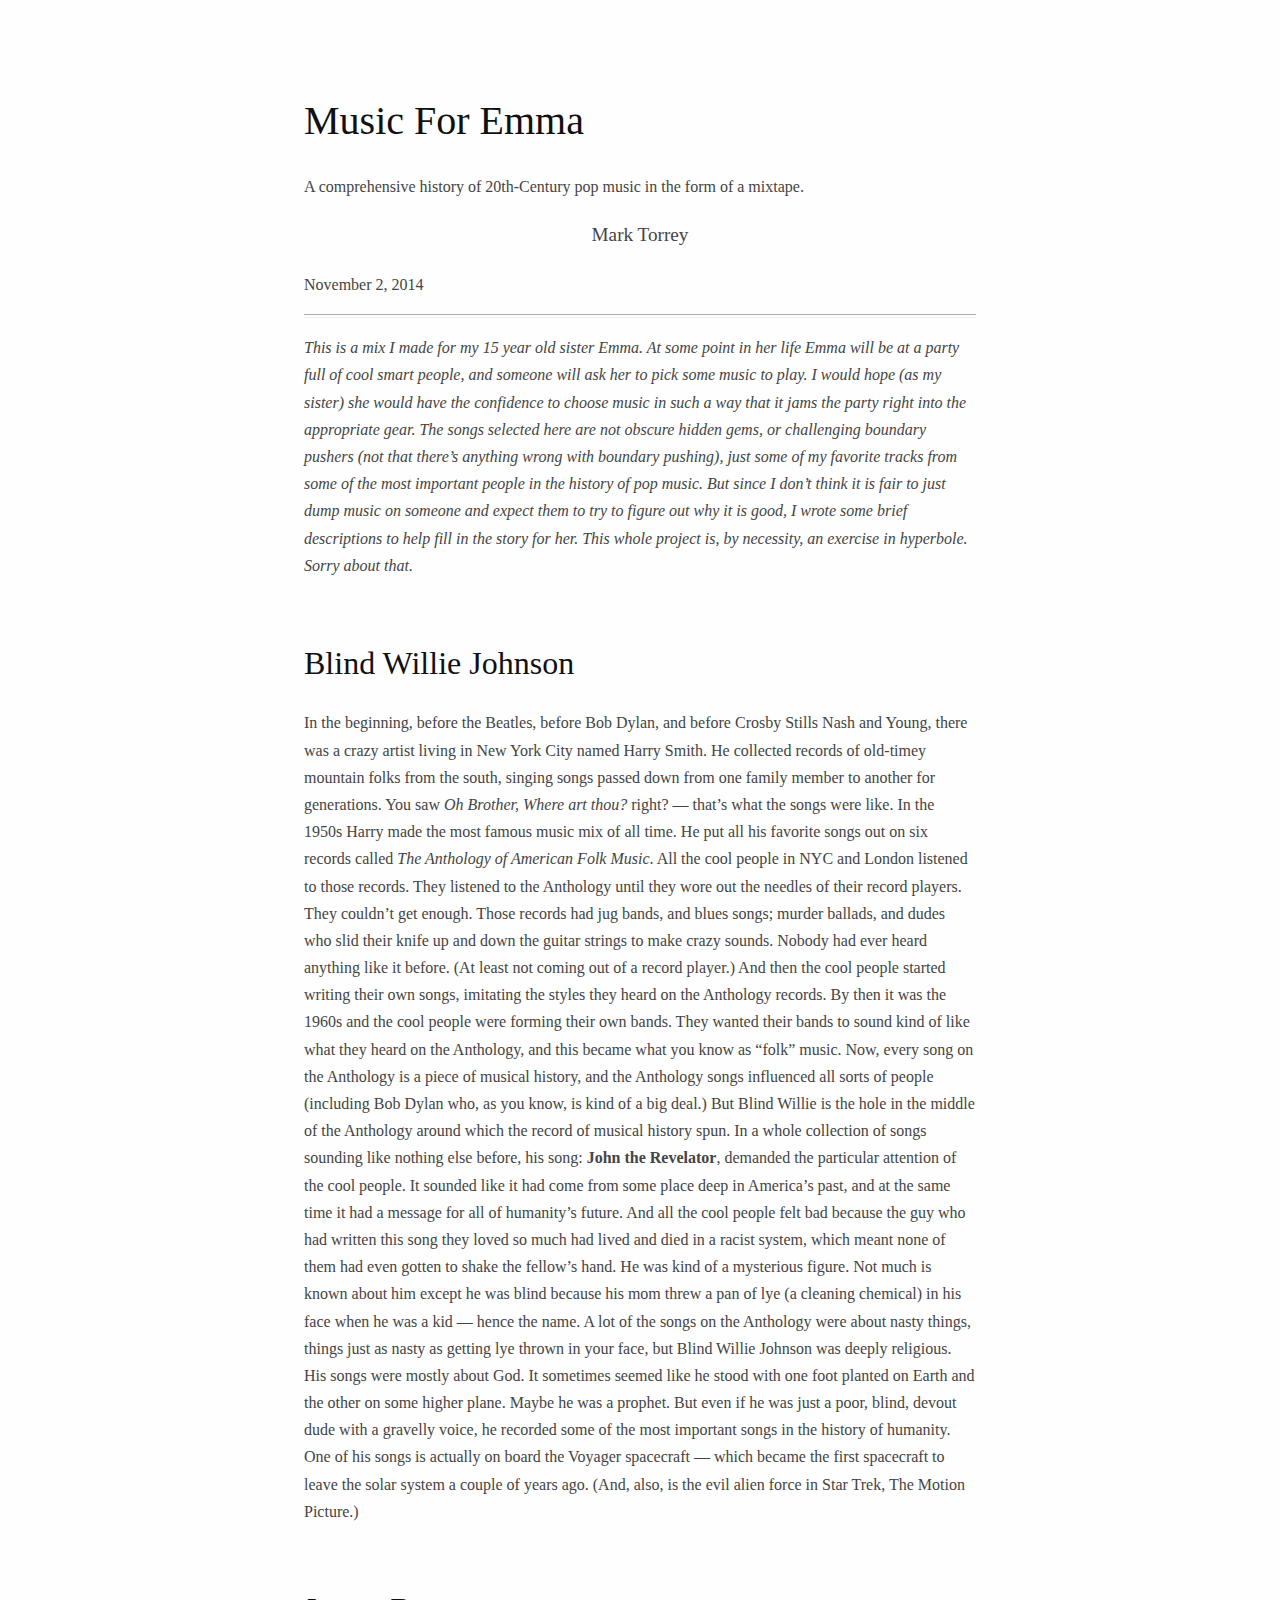
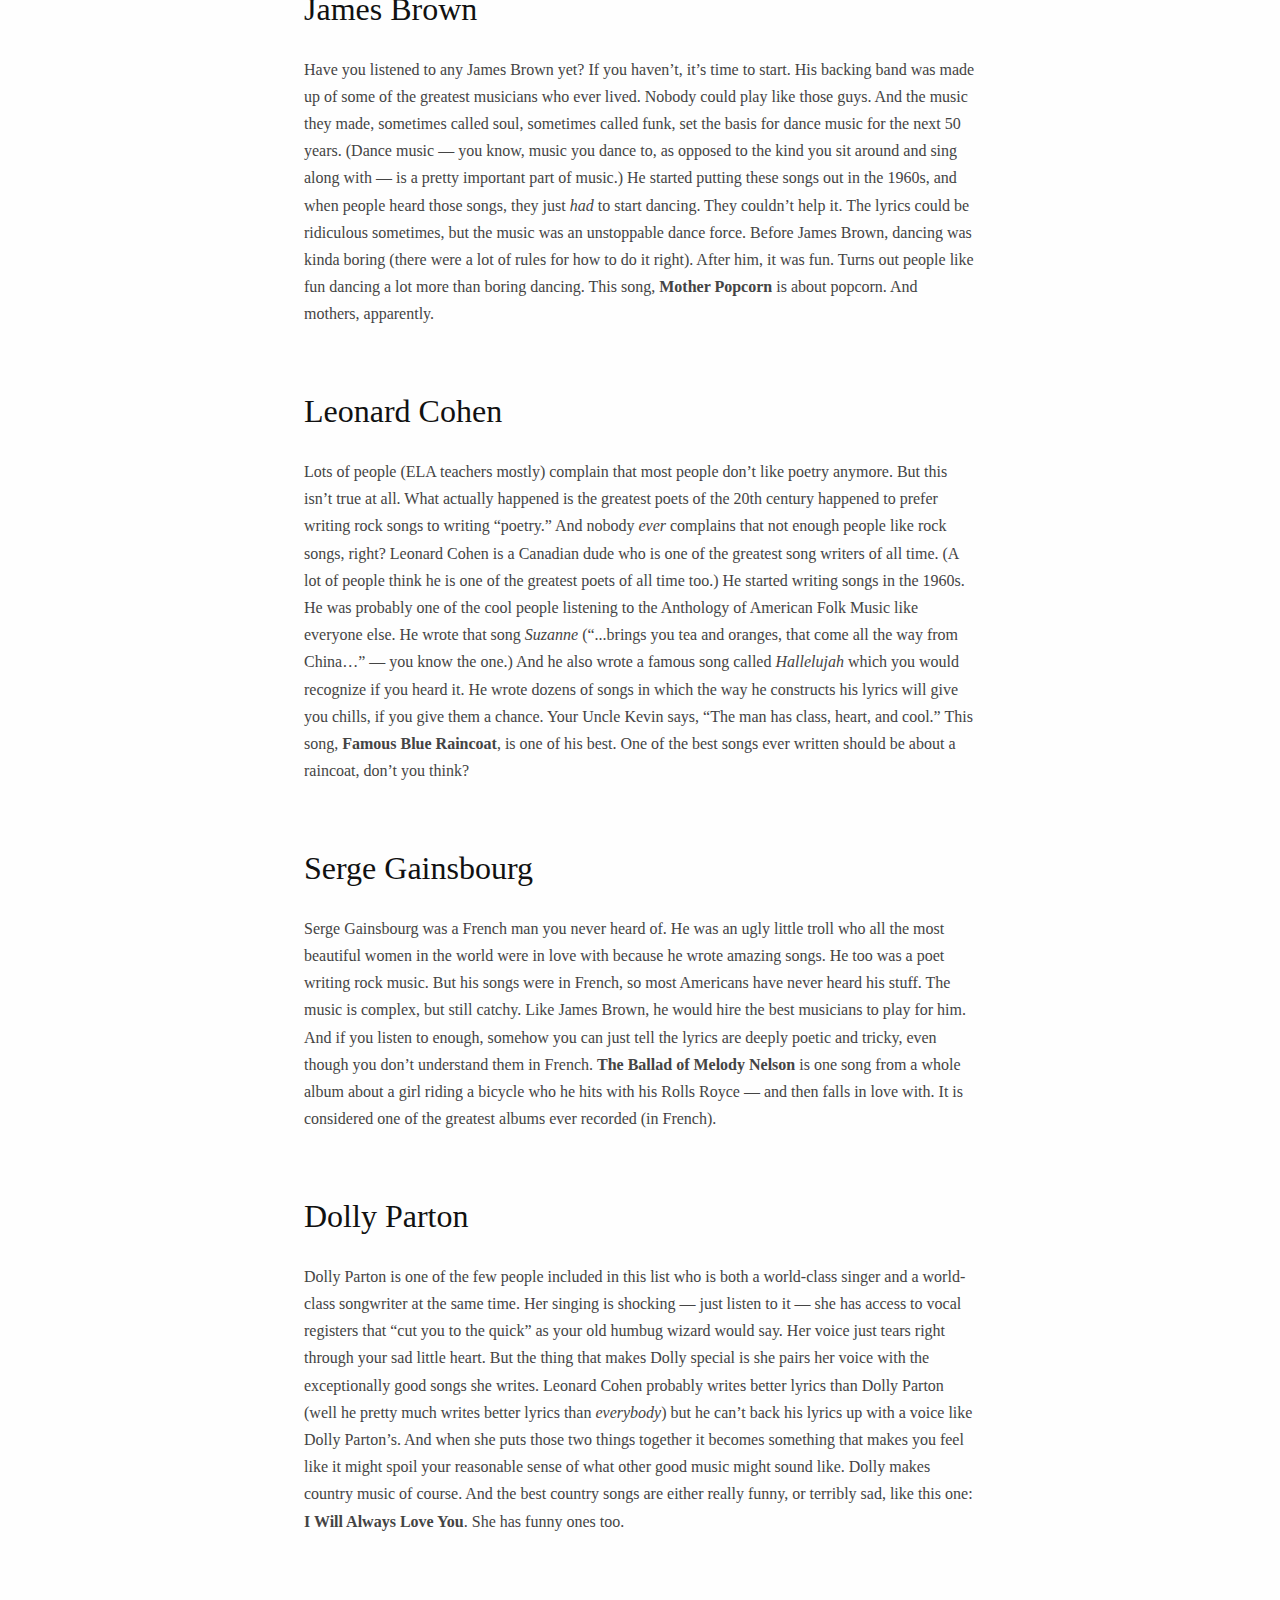
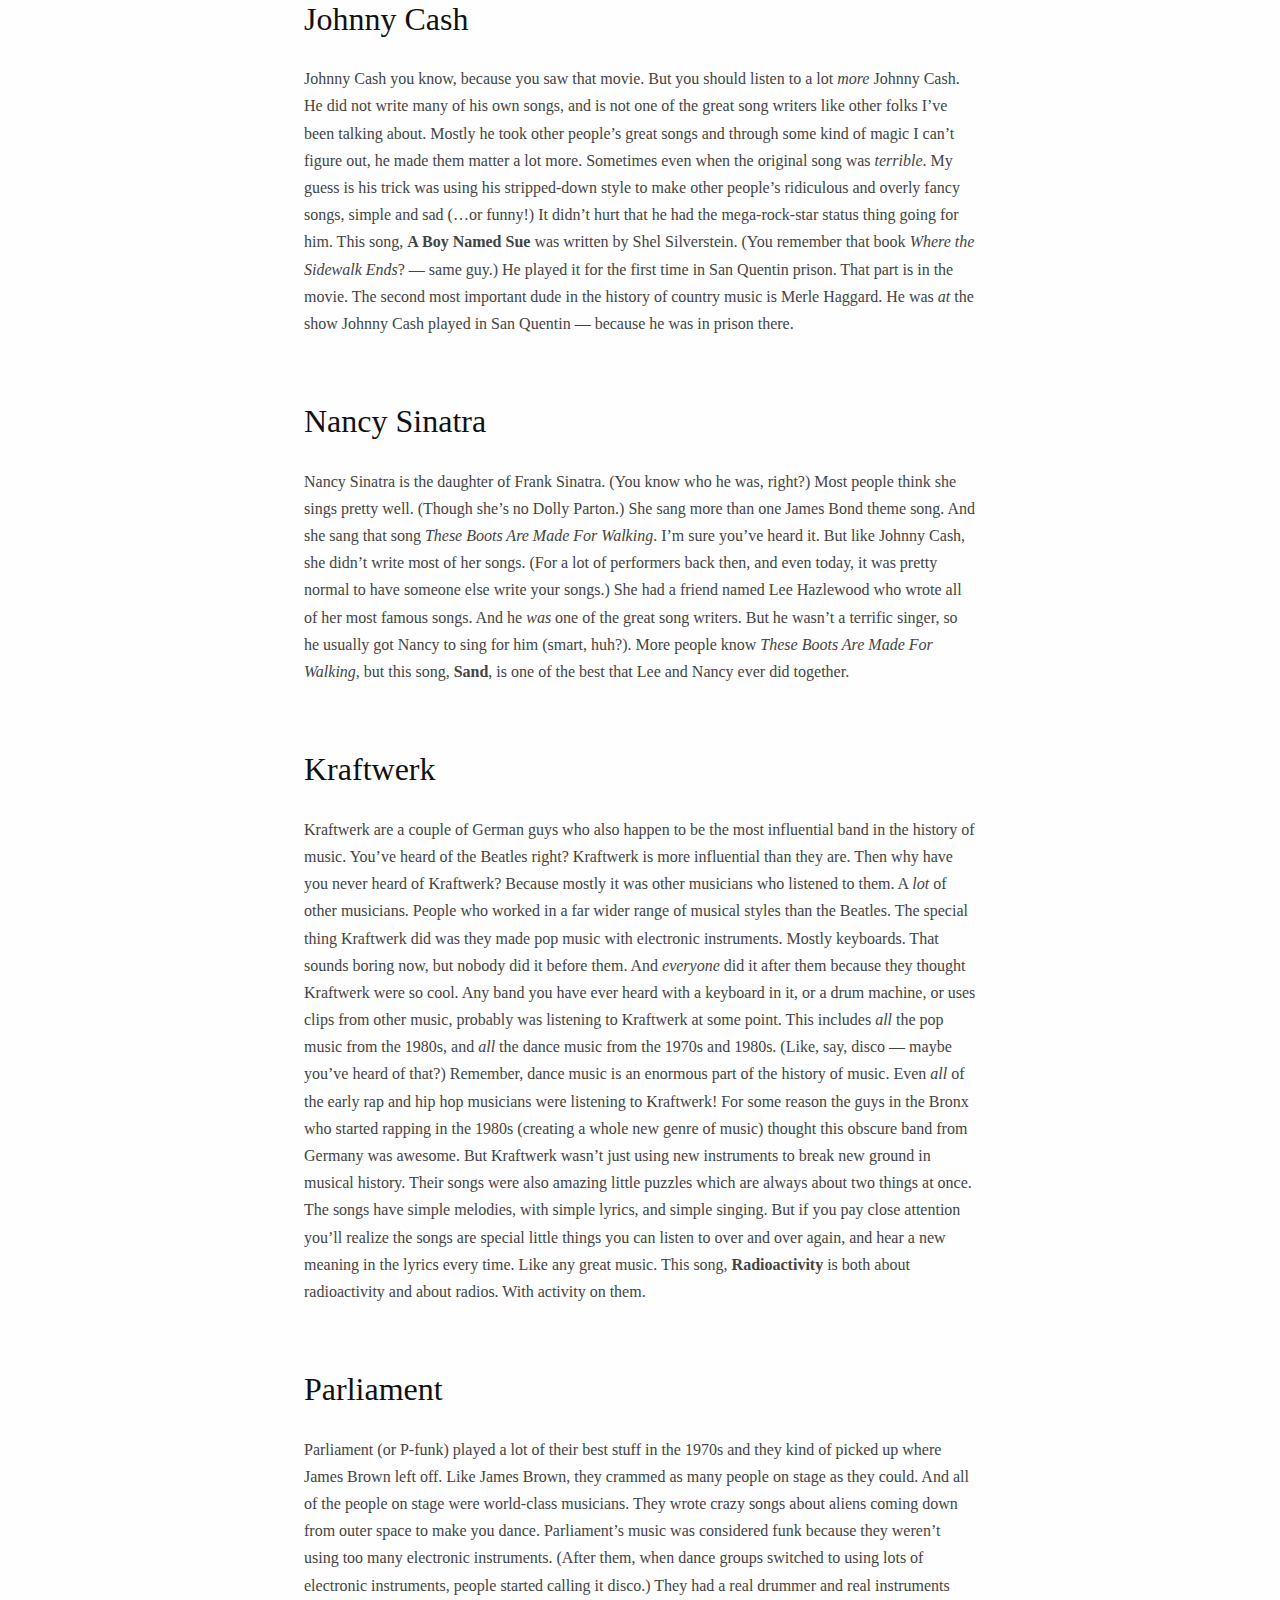
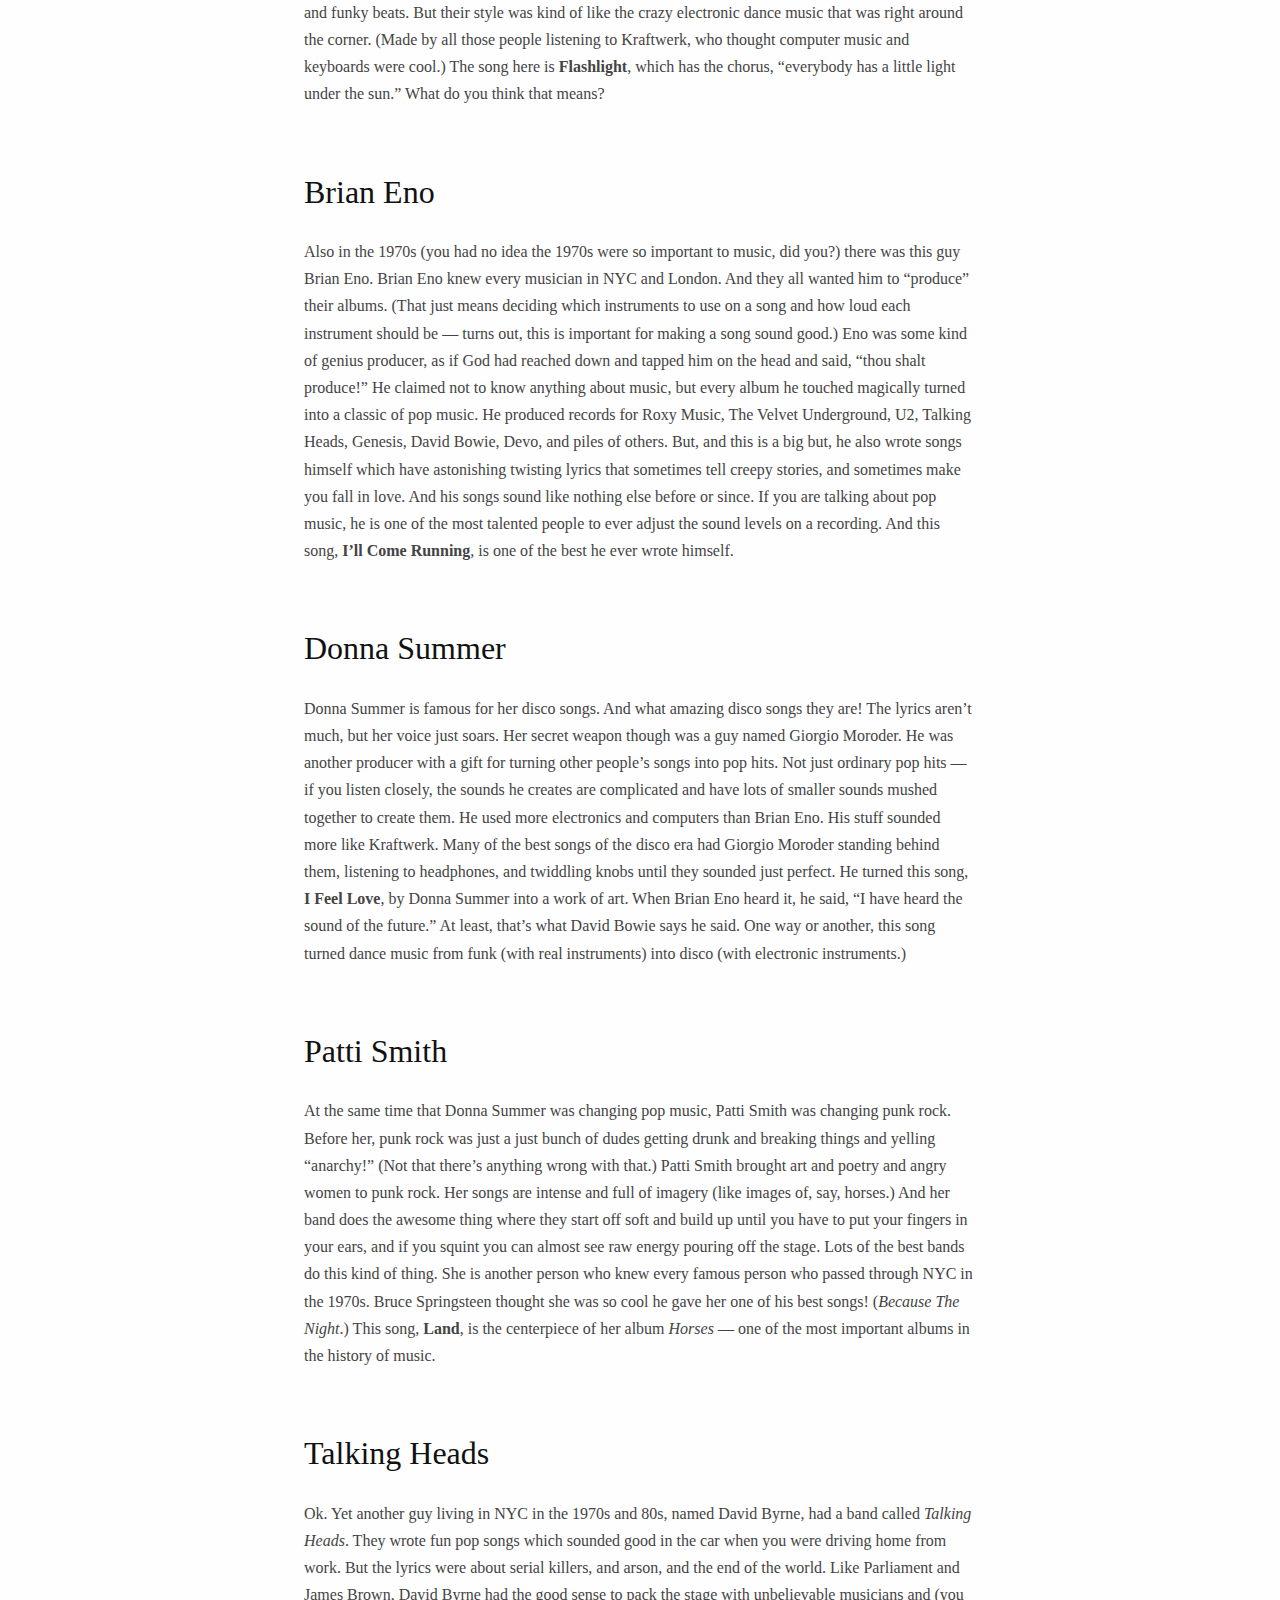
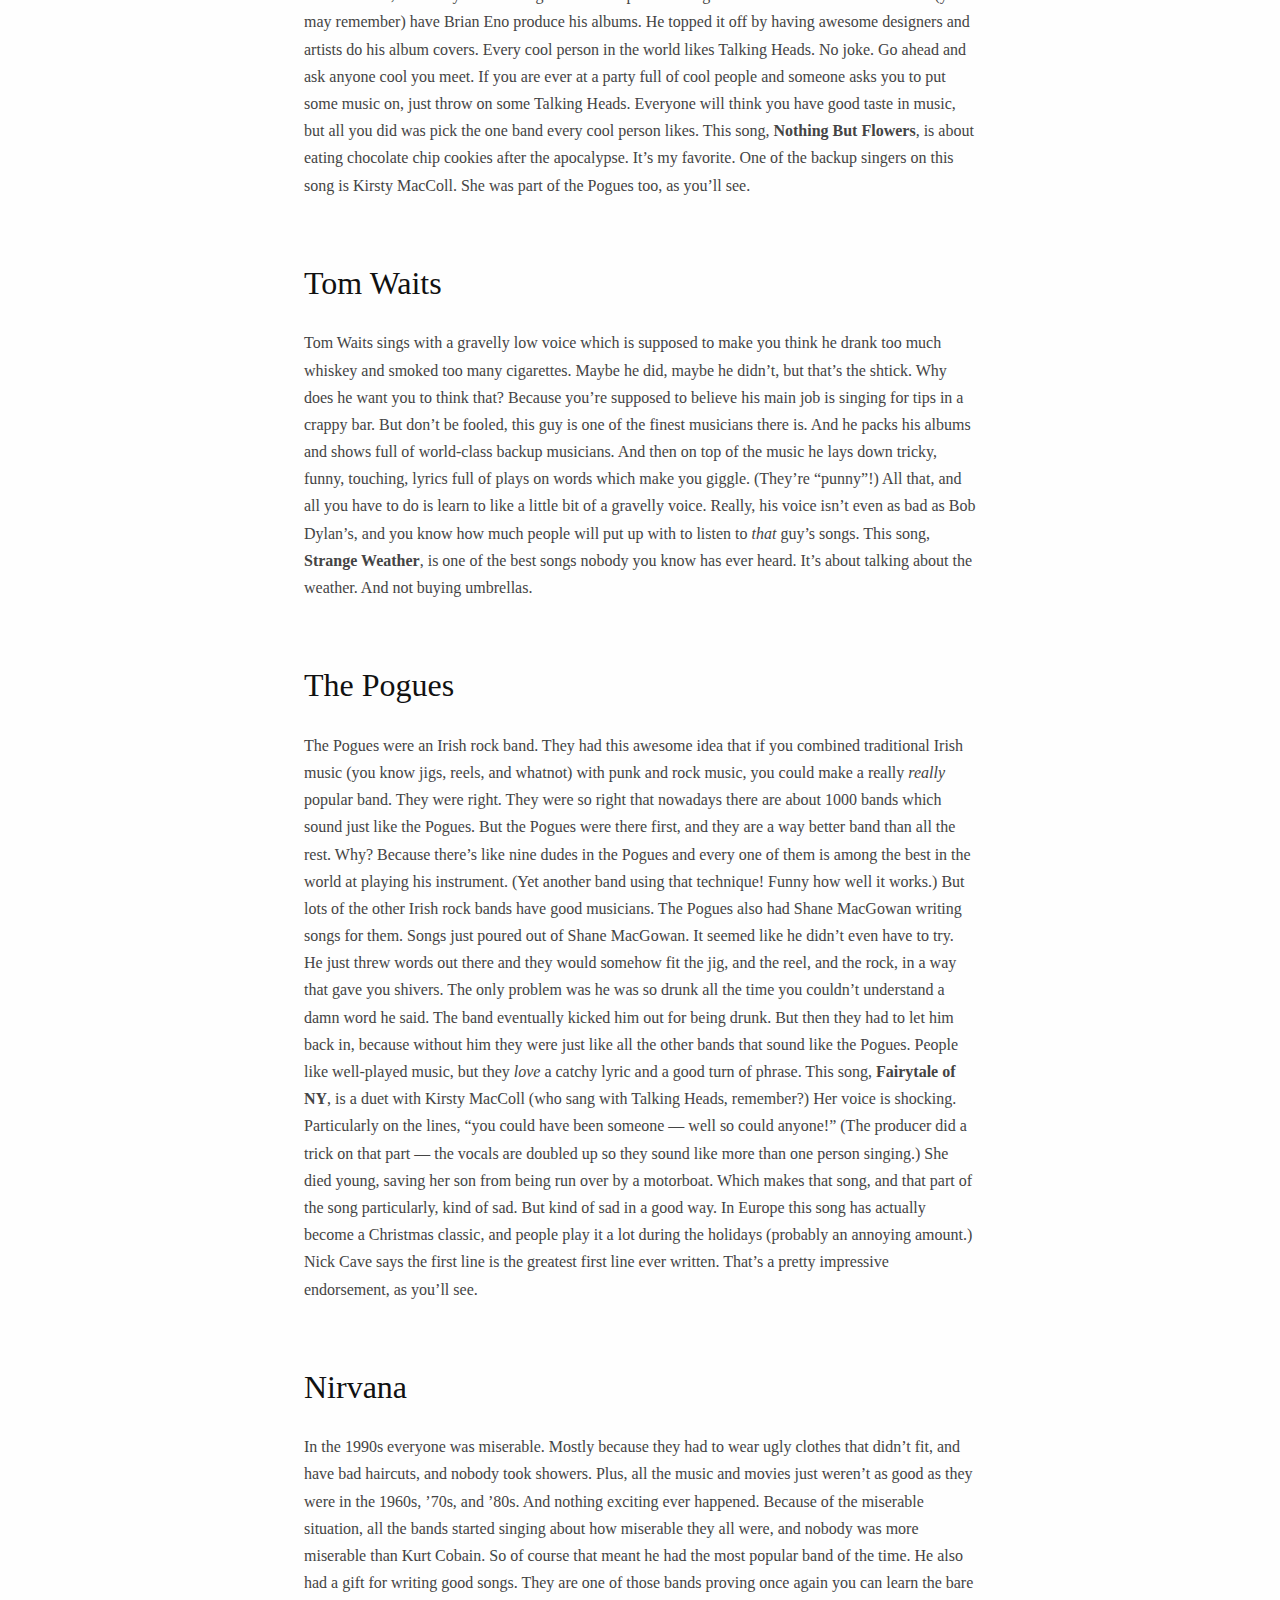
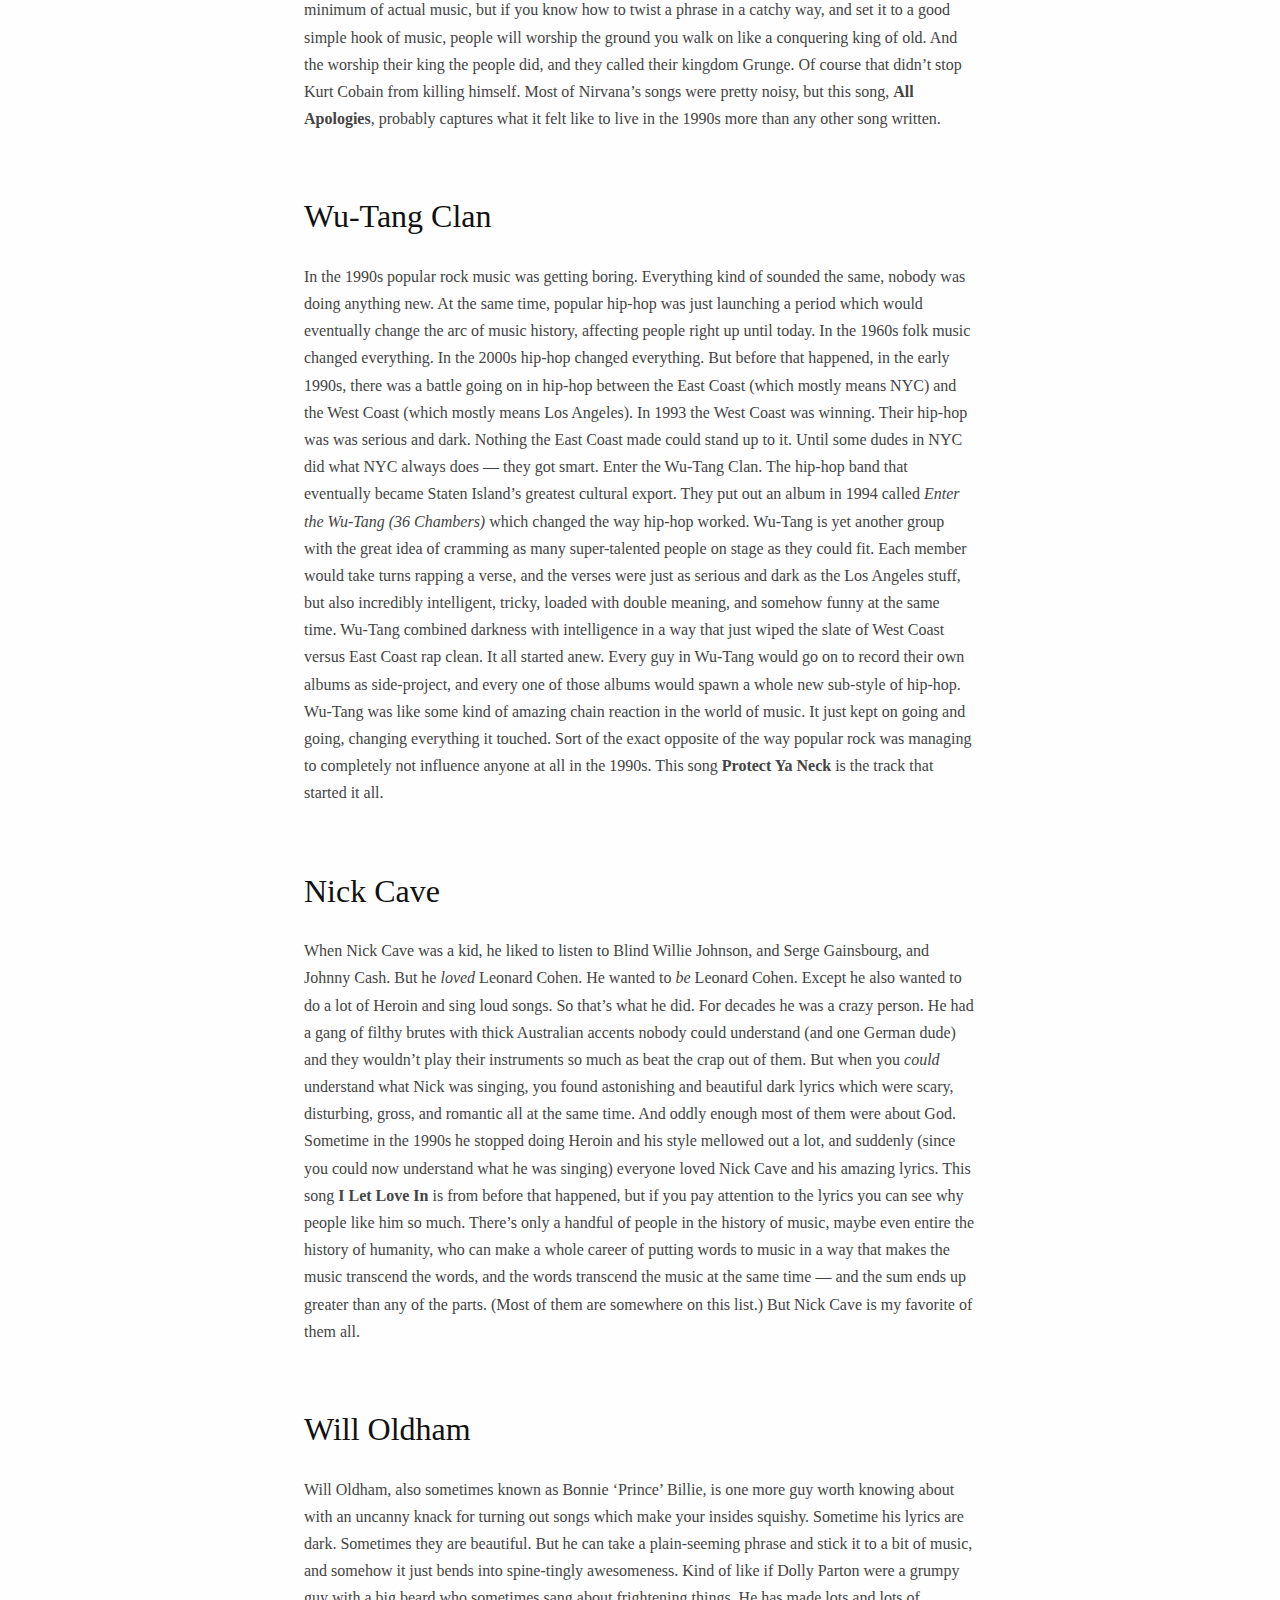
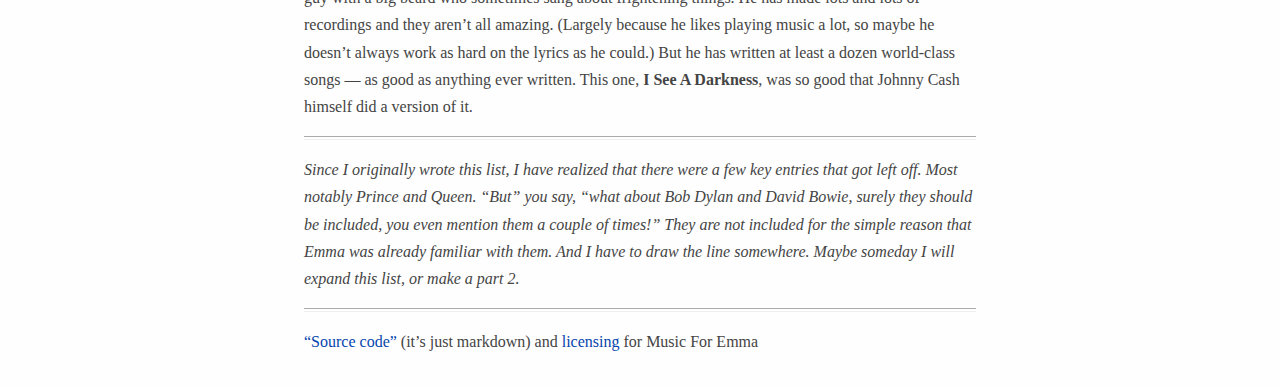
<file: built-files/html/MusicForEmma.html>
<!DOCTYPE html>
<html xmlns="http://www.w3.org/1999/xhtml" lang xml:lang>
<head>
  <meta charset="utf-8" />
  <meta name="generator" content="pandoc" />
  <meta name="viewport" content="width=device-width, initial-scale=1.0, user-scalable=yes" />
  <meta name="author" content="Mark Torrey" />
  <meta name="dcterms.date" content="2014-11-02" />
  <title>Music For Emma</title>
  <style type="text/css">
      code{white-space: pre-wrap;}
      span.smallcaps{font-variant: small-caps;}
      span.underline{text-decoration: underline;}
      div.column{display: inline-block; vertical-align: top; width: 50%;}
  </style>
  <style type="text/css">
html {
font-size: 100%;
overflow-y: scroll;
-webkit-text-size-adjust: 100%;
-ms-text-size-adjust: 100%;
}
body {
color: #444;
font-family: Georgia, Palatino, 'Palatino Linotype', Times, 'Times New Roman', serif;
font-size: 12px;
line-height: 1.7;
padding: 1em;
margin: auto;
max-width: 42em;
background: #fefefe;
}
a {
color: #0645ad;
text-decoration: none;
}
a:visited {
color: #0b0080;
}
a:hover {
color: #06e;
}
a:active {
color: #faa700;
}
a:focus {
outline: thin dotted;
}
*::-moz-selection {
background: rgba(255, 255, 0, 0.3);
color: #000;
}
*::selection {
background: rgba(255, 255, 0, 0.3);
color: #000;
}
a::-moz-selection {
background: rgba(255, 255, 0, 0.3);
color: #0645ad;
}
a::selection {
background: rgba(255, 255, 0, 0.3);
color: #0645ad;
}
p {
margin: 1em 0;
}
img {
max-width: 100%;
}
h1, h2, h3, h4, h5, h6 {
color: #111;
line-height: 125%;
margin-top: 2em;
font-weight: normal;
}
h4, h5, h6 {
font-weight: bold;
}
h1 {
font-size: 2.5em;
}
h2 {
font-size: 2em;
}
h3 {
font-size: 1.5em;
}
h4 {
font-size: 1.2em;
}
h5 {
font-size: 1em;
}
h6 {
font-size: 0.9em;
}
blockquote {
color: #666666;
margin: 0;
padding-left: 3em;
border-left: 0.5em #EEE solid;
}
hr {
display: block;
height: 2px;
border: 0;
border-top: 1px solid #aaa;
border-bottom: 1px solid #eee;
margin: 1em 0;
padding: 0;
}
pre, code, kbd, samp {
color: #000;
font-family: monospace, monospace;
_font-family: 'courier new', monospace;
font-size: 0.98em;
}
pre {
white-space: pre;
white-space: pre-wrap;
word-wrap: break-word;
}
b, strong {
font-weight: bold;
}
dfn {
font-style: italic;
}
ins {
background: #ff9;
color: #000;
text-decoration: none;
}
mark {
background: #ff0;
color: #000;
font-style: italic;
font-weight: bold;
}
sub, sup {
font-size: 75%;
line-height: 0;
position: relative;
vertical-align: baseline;
}
sup {
top: -0.5em;
}
sub {
bottom: -0.25em;
}
ul, ol {
margin: 1em 0;
padding: 0 0 0 2em;
}
li p:last-child {
margin-bottom: 0;
}
ul ul, ol ol {
margin: .3em 0;
}
dl {
margin-bottom: 1em;
}
dt {
font-weight: bold;
margin-bottom: .8em;
}
dd {
margin: 0 0 .8em 2em;
}
dd:last-child {
margin-bottom: 0;
}
img {
border: 0;
-ms-interpolation-mode: bicubic;
vertical-align: middle;
}
figure {
display: block;
text-align: center;
margin: 1em 0;
}
figure img {
border: none;
margin: 0 auto;
}
figcaption {
font-size: 0.8em;
font-style: italic;
margin: 0 0 .8em;
}
table {
margin-bottom: 2em;
border-bottom: 1px solid #ddd;
border-right: 1px solid #ddd;
border-spacing: 0;
border-collapse: collapse;
}
table th {
padding: .2em 1em;
background-color: #eee;
border-top: 1px solid #ddd;
border-left: 1px solid #ddd;
}
table td {
padding: .2em 1em;
border-top: 1px solid #ddd;
border-left: 1px solid #ddd;
vertical-align: top;
}
.author {
font-size: 1.2em;
text-align: center;
}
@media only screen and (min-width: 480px) {
body {
font-size: 14px;
}
}
@media only screen and (min-width: 768px) {
body {
font-size: 16px;
}
}
@media print {
* {
background: transparent !important;
color: black !important;
filter: none !important;
-ms-filter: none !important;
}
body {
font-size: 12pt;
max-width: 100%;
}
a, a:visited {
text-decoration: underline;
}
hr {
height: 1px;
border: 0;
border-bottom: 1px solid black;
}
a[href]:after {
content: " (" attr(href) ")";
}
abbr[title]:after {
content: " (" attr(title) ")";
}
.ir a:after, a[href^="javascript:"]:after, a[href^="#"]:after {
content: "";
}
pre, blockquote {
border: 1px solid #999;
padding-right: 1em;
page-break-inside: avoid;
}
tr, img {
page-break-inside: avoid;
}
img {
max-width: 100% !important;
}
@page :left {
margin: 15mm 20mm 15mm 10mm;
}
@page :right {
margin: 15mm 10mm 15mm 20mm;
}
p, h2, h3 {
orphans: 3;
widows: 3;
}
h2, h3 {
page-break-after: avoid;
}
}
</style>
</head>
<body>
<header>
<h1 class="title">Music For Emma</h1>
<p class="subtitle">A comprehensive history of 20th-Century pop music in the form of a mixtape.</p>
<p class="author">Mark Torrey</p>
<p class="date">November 2, 2014</p>
</header>
<hr />
<p><em>This is a mix I made for my 15 year old sister Emma. At some point in her life Emma will be at a party full of cool smart people, and someone will ask her to pick some music to play. I would hope (as my sister) she would have the confidence to choose music in such a way that it jams the party right into the appropriate gear. The songs selected here are not obscure hidden gems, or challenging boundary pushers (not that there’s anything wrong with boundary pushing), just some of my favorite tracks from some of the most important people in the history of pop music. But since I don’t think it is fair to just dump music on someone and expect them to try to figure out why it is good, I wrote some brief descriptions to help fill in the story for her. This whole project is, by necessity, an exercise in hyperbole. Sorry about that.</em></p>
<h2 id="blind-willie-johnson">Blind Willie Johnson</h2>
<p>In the beginning, before the Beatles, before Bob Dylan, and before Crosby Stills Nash and Young, there was a crazy artist living in New York City named Harry Smith. He collected records of old-timey mountain folks from the south, singing songs passed down from one family member to another for generations. You saw <em>Oh Brother, Where art thou?</em> right? — that’s what the songs were like. In the 1950s Harry made the most famous music mix of all time. He put all his favorite songs out on six records called <em>The Anthology of American Folk Music</em>. All the cool people in NYC and London listened to those records. They listened to the Anthology until they wore out the needles of their record players. They couldn’t get enough. Those records had jug bands, and blues songs; murder ballads, and dudes who slid their knife up and down the guitar strings to make crazy sounds. Nobody had ever heard anything like it before. (At least not coming out of a record player.) And then the cool people started writing their own songs, imitating the styles they heard on the Anthology records. By then it was the 1960s and the cool people were forming their own bands. They wanted their bands to sound kind of like what they heard on the Anthology, and this became what you know as “folk” music. Now, every song on the Anthology is a piece of musical history, and the Anthology songs influenced all sorts of people (including Bob Dylan who, as you know, is kind of a big deal.) But Blind Willie is the hole in the middle of the Anthology around which the record of musical history spun. In a whole collection of songs sounding like nothing else before, his song: <strong>John the Revelator</strong>, demanded the particular attention of the cool people. It sounded like it had come from some place deep in America’s past, and at the same time it had a message for all of humanity’s future. And all the cool people felt bad because the guy who had written this song they loved so much had lived and died in a racist system, which meant none of them had even gotten to shake the fellow’s hand. He was kind of a mysterious figure. Not much is known about him except he was blind because his mom threw a pan of lye (a cleaning chemical) in his face when he was a kid — hence the name. A lot of the songs on the Anthology were about nasty things, things just as nasty as getting lye thrown in your face, but Blind Willie Johnson was deeply religious. His songs were mostly about God. It sometimes seemed like he stood with one foot planted on Earth and the other on some higher plane. Maybe he was a prophet. But even if he was just a poor, blind, devout dude with a gravelly voice, he recorded some of the most important songs in the history of humanity. One of his songs is actually on board the Voyager spacecraft — which became the first spacecraft to leave the solar system a couple of years ago. (And, also, is the evil alien force in Star Trek, The Motion Picture.)</p>
<h2 id="james-brown">James Brown</h2>
<p>Have you listened to any James Brown yet? If you haven’t, it’s time to start. His backing band was made up of some of the greatest musicians who ever lived. Nobody could play like those guys. And the music they made, sometimes called soul, sometimes called funk, set the basis for dance music for the next 50 years. (Dance music — you know, music you dance to, as opposed to the kind you sit around and sing along with — is a pretty important part of music.) He started putting these songs out in the 1960s, and when people heard those songs, they just <em>had</em> to start dancing. They couldn’t help it. The lyrics could be ridiculous sometimes, but the music was an unstoppable dance force. Before James Brown, dancing was kinda boring (there were a lot of rules for how to do it right). After him, it was fun. Turns out people like fun dancing a lot more than boring dancing. This song, <strong>Mother Popcorn</strong> is about popcorn. And mothers, apparently.</p>
<h2 id="leonard-cohen">Leonard Cohen</h2>
<p>Lots of people (ELA teachers mostly) complain that most people don’t like poetry anymore. But this isn’t true at all. What actually happened is the greatest poets of the 20th century happened to prefer writing rock songs to writing “poetry.” And nobody <em>ever</em> complains that not enough people like rock songs, right? Leonard Cohen is a Canadian dude who is one of the greatest song writers of all time. (A lot of people think he is one of the greatest poets of all time too.) He started writing songs in the 1960s. He was probably one of the cool people listening to the Anthology of American Folk Music like everyone else. He wrote that song <em>Suzanne</em> (“...brings you tea and oranges, that come all the way from China…” — you know the one.) And he also wrote a famous song called <em>Hallelujah</em> which you would recognize if you heard it. He wrote dozens of songs in which the way he constructs his lyrics will give you chills, if you give them a chance. Your Uncle Kevin says, “The man has class, heart, and cool.” This song, <strong>Famous Blue Raincoat</strong>, is one of his best. One of the best songs ever written should be about a raincoat, don’t you think?</p>
<h2 id="serge-gainsbourg">Serge Gainsbourg</h2>
<p>Serge Gainsbourg was a French man you never heard of. He was an ugly little troll who all the most beautiful women in the world were in love with because he wrote amazing songs. He too was a poet writing rock music. But his songs were in French, so most Americans have never heard his stuff. The music is complex, but still catchy. Like James Brown, he would hire the best musicians to play for him. And if you listen to enough, somehow you can just tell the lyrics are deeply poetic and tricky, even though you don’t understand them in French. <strong>The Ballad of Melody Nelson</strong> is one song from a whole album about a girl riding a bicycle who he hits with his Rolls Royce — and then falls in love with. It is considered one of the greatest albums ever recorded (in French).</p>
<h2 id="dolly-parton">Dolly Parton</h2>
<p>Dolly Parton is one of the few people included in this list who is both a world-class singer and a world-class songwriter at the same time. Her singing is shocking — just listen to it — she has access to vocal registers that “cut you to the quick” as your old humbug wizard would say. Her voice just tears right through your sad little heart. But the thing that makes Dolly special is she pairs her voice with the exceptionally good songs she writes. Leonard Cohen probably writes better lyrics than Dolly Parton (well he pretty much writes better lyrics than <em>everybody</em>) but he can’t back his lyrics up with a voice like Dolly Parton’s. And when she puts those two things together it becomes something that makes you feel like it might spoil your reasonable sense of what other good music might sound like. Dolly makes country music of course. And the best country songs are either really funny, or terribly sad, like this one: <strong>I Will Always Love You</strong>. She has funny ones too.</p>
<h2 id="johnny-cash">Johnny Cash</h2>
<p>Johnny Cash you know, because you saw that movie. But you should listen to a lot <em>more</em> Johnny Cash. He did not write many of his own songs, and is not one of the great song writers like other folks I’ve been talking about. Mostly he took other people’s great songs and through some kind of magic I can’t figure out, he made them matter a lot more. Sometimes even when the original song was <em>terrible</em>. My guess is his trick was using his stripped-down style to make other people’s ridiculous and overly fancy songs, simple and sad (…or funny!) It didn’t hurt that he had the mega-rock-star status thing going for him. This song, <strong>A Boy Named Sue</strong> was written by Shel Silverstein. (You remember that book <em>Where the Sidewalk Ends</em>? — same guy.) He played it for the first time in San Quentin prison. That part is in the movie. The second most important dude in the history of country music is Merle Haggard. He was <em>at</em> the show Johnny Cash played in San Quentin — because he was in prison there.</p>
<h2 id="nancy-sinatra">Nancy Sinatra</h2>
<p>Nancy Sinatra is the daughter of Frank Sinatra. (You know who he was, right?) Most people think she sings pretty well. (Though she’s no Dolly Parton.) She sang more than one James Bond theme song. And she sang that song <em>These Boots Are Made For Walking</em>. I’m sure you’ve heard it. But like Johnny Cash, she didn’t write most of her songs. (For a lot of performers back then, and even today, it was pretty normal to have someone else write your songs.) She had a friend named Lee Hazlewood who wrote all of her most famous songs. And he <em>was</em> one of the great song writers. But he wasn’t a terrific singer, so he usually got Nancy to sing for him (smart, huh?). More people know <em>These Boots Are Made For Walking</em>, but this song, <strong>Sand</strong>, is one of the best that Lee and Nancy ever did together.</p>
<h2 id="kraftwerk">Kraftwerk</h2>
<p>Kraftwerk are a couple of German guys who also happen to be the most influential band in the history of music. You’ve heard of the Beatles right? Kraftwerk is more influential than they are. Then why have you never heard of Kraftwerk? Because mostly it was other musicians who listened to them. A <em>lot</em> of other musicians. People who worked in a far wider range of musical styles than the Beatles. The special thing Kraftwerk did was they made pop music with electronic instruments. Mostly keyboards. That sounds boring now, but nobody did it before them. And <em>everyone</em> did it after them because they thought Kraftwerk were so cool. Any band you have ever heard with a keyboard in it, or a drum machine, or uses clips from other music, probably was listening to Kraftwerk at some point. This includes <em>all</em> the pop music from the 1980s, and <em>all</em> the dance music from the 1970s and 1980s. (Like, say, disco — maybe you’ve heard of that?) Remember, dance music is an enormous part of the history of music. Even <em>all</em> of the early rap and hip hop musicians were listening to Kraftwerk! For some reason the guys in the Bronx who started rapping in the 1980s (creating a whole new genre of music) thought this obscure band from Germany was awesome. But Kraftwerk wasn’t just using new instruments to break new ground in musical history. Their songs were also amazing little puzzles which are always about two things at once. The songs have simple melodies, with simple lyrics, and simple singing. But if you pay close attention you’ll realize the songs are special little things you can listen to over and over again, and hear a new meaning in the lyrics every time. Like any great music. This song, <strong>Radioactivity</strong> is both about radioactivity and about radios. With activity on them.</p>
<h2 id="parliament">Parliament</h2>
<p>Parliament (or P-funk) played a lot of their best stuff in the 1970s and they kind of picked up where James Brown left off. Like James Brown, they crammed as many people on stage as they could. And all of the people on stage were world-class musicians. They wrote crazy songs about aliens coming down from outer space to make you dance. Parliament’s music was considered funk because they weren’t using too many electronic instruments. (After them, when dance groups switched to using lots of electronic instruments, people started calling it disco.) They had a real drummer and real instruments and funky beats. But their style was kind of like the crazy electronic dance music that was right around the corner. (Made by all those people listening to Kraftwerk, who thought computer music and keyboards were cool.) The song here is <strong>Flashlight</strong>, which has the chorus, “everybody has a little light under the sun.” What do you think that means?</p>
<h2 id="brian-eno">Brian Eno</h2>
<p>Also in the 1970s (you had no idea the 1970s were so important to music, did you?) there was this guy Brian Eno. Brian Eno knew every musician in NYC and London. And they all wanted him to “produce” their albums. (That just means deciding which instruments to use on a song and how loud each instrument should be — turns out, this is important for making a song sound good.) Eno was some kind of genius producer, as if God had reached down and tapped him on the head and said, “thou shalt produce!” He claimed not to know anything about music, but every album he touched magically turned into a classic of pop music. He produced records for Roxy Music, The Velvet Underground, U2, Talking Heads, Genesis, David Bowie, Devo, and piles of others. But, and this is a big but, he also wrote songs himself which have astonishing twisting lyrics that sometimes tell creepy stories, and sometimes make you fall in love. And his songs sound like nothing else before or since. If you are talking about pop music, he is one of the most talented people to ever adjust the sound levels on a recording. And this song, <strong>I’ll Come Running</strong>, is one of the best he ever wrote himself.</p>
<h2 id="donna-summer">Donna Summer</h2>
<p>Donna Summer is famous for her disco songs. And what amazing disco songs they are! The lyrics aren’t much, but her voice just soars. Her secret weapon though was a guy named Giorgio Moroder. He was another producer with a gift for turning other people’s songs into pop hits. Not just ordinary pop hits — if you listen closely, the sounds he creates are complicated and have lots of smaller sounds mushed together to create them. He used more electronics and computers than Brian Eno. His stuff sounded more like Kraftwerk. Many of the best songs of the disco era had Giorgio Moroder standing behind them, listening to headphones, and twiddling knobs until they sounded just perfect. He turned this song, <strong>I Feel Love</strong>, by Donna Summer into a work of art. When Brian Eno heard it, he said, “I have heard the sound of the future.” At least, that’s what David Bowie says he said. One way or another, this song turned dance music from funk (with real instruments) into disco (with electronic instruments.)</p>
<h2 id="patti-smith">Patti Smith</h2>
<p>At the same time that Donna Summer was changing pop music, Patti Smith was changing punk rock. Before her, punk rock was just a just bunch of dudes getting drunk and breaking things and yelling “anarchy!” (Not that there’s anything wrong with that.) Patti Smith brought art and poetry and angry women to punk rock. Her songs are intense and full of imagery (like images of, say, horses.) And her band does the awesome thing where they start off soft and build up until you have to put your fingers in your ears, and if you squint you can almost see raw energy pouring off the stage. Lots of the best bands do this kind of thing. She is another person who knew every famous person who passed through NYC in the 1970s. Bruce Springsteen thought she was so cool he gave her one of his best songs! (<em>Because The Night</em>.) This song, <strong>Land</strong>, is the centerpiece of her album <em>Horses</em> — one of the most important albums in the history of music.</p>
<h2 id="talking-heads">Talking Heads</h2>
<p>Ok. Yet another guy living in NYC in the 1970s and 80s, named David Byrne, had a band called <em>Talking Heads</em>. They wrote fun pop songs which sounded good in the car when you were driving home from work. But the lyrics were about serial killers, and arson, and the end of the world. Like Parliament and James Brown, David Byrne had the good sense to pack the stage with unbelievable musicians and (you may remember) have Brian Eno produce his albums. He topped it off by having awesome designers and artists do his album covers. Every cool person in the world likes Talking Heads. No joke. Go ahead and ask anyone cool you meet. If you are ever at a party full of cool people and someone asks you to put some music on, just throw on some Talking Heads. Everyone will think you have good taste in music, but all you did was pick the one band every cool person likes. This song, <strong>Nothing But Flowers</strong>, is about eating chocolate chip cookies after the apocalypse. It’s my favorite. One of the backup singers on this song is Kirsty MacColl. She was part of the Pogues too, as you’ll see.</p>
<h2 id="tom-waits">Tom Waits</h2>
<p>Tom Waits sings with a gravelly low voice which is supposed to make you think he drank too much whiskey and smoked too many cigarettes. Maybe he did, maybe he didn’t, but that’s the shtick. Why does he want you to think that? Because you’re supposed to believe his main job is singing for tips in a crappy bar. But don’t be fooled, this guy is one of the finest musicians there is. And he packs his albums and shows full of world-class backup musicians. And then on top of the music he lays down tricky, funny, touching, lyrics full of plays on words which make you giggle. (They’re “punny”!) All that, and all you have to do is learn to like a little bit of a gravelly voice. Really, his voice isn’t even as bad as Bob Dylan’s, and you know how much people will put up with to listen to <em>that</em> guy’s songs. This song, <strong>Strange Weather</strong>, is one of the best songs nobody you know has ever heard. It’s about talking about the weather. And not buying umbrellas.</p>
<h2 id="the-pogues">The Pogues</h2>
<p>The Pogues were an Irish rock band. They had this awesome idea that if you combined traditional Irish music (you know jigs, reels, and whatnot) with punk and rock music, you could make a really <em>really</em> popular band. They were right. They were so right that nowadays there are about 1000 bands which sound just like the Pogues. But the Pogues were there first, and they are a way better band than all the rest. Why? Because there’s like nine dudes in the Pogues and every one of them is among the best in the world at playing his instrument. (Yet another band using that technique! Funny how well it works.) But lots of the other Irish rock bands have good musicians. The Pogues also had Shane MacGowan writing songs for them. Songs just poured out of Shane MacGowan. It seemed like he didn’t even have to try. He just threw words out there and they would somehow fit the jig, and the reel, and the rock, in a way that gave you shivers. The only problem was he was so drunk all the time you couldn’t understand a damn word he said. The band eventually kicked him out for being drunk. But then they had to let him back in, because without him they were just like all the other bands that sound like the Pogues. People like well-played music, but they <em>love</em> a catchy lyric and a good turn of phrase. This song, <strong>Fairytale of NY</strong>, is a duet with Kirsty MacColl (who sang with Talking Heads, remember?) Her voice is shocking. Particularly on the lines, “you could have been someone — well so could anyone!” (The producer did a trick on that part — the vocals are doubled up so they sound like more than one person singing.) She died young, saving her son from being run over by a motorboat. Which makes that song, and that part of the song particularly, kind of sad. But kind of sad in a good way. In Europe this song has actually become a Christmas classic, and people play it a lot during the holidays (probably an annoying amount.) Nick Cave says the first line is the greatest first line ever written. That’s a pretty impressive endorsement, as you’ll see.</p>
<h2 id="nirvana">Nirvana</h2>
<p>In the 1990s everyone was miserable. Mostly because they had to wear ugly clothes that didn’t fit, and have bad haircuts, and nobody took showers. Plus, all the music and movies just weren’t as good as they were in the 1960s, ’70s, and ’80s. And nothing exciting ever happened. Because of the miserable situation, all the bands started singing about how miserable they all were, and nobody was more miserable than Kurt Cobain. So of course that meant he had the most popular band of the time. He also had a gift for writing good songs. They are one of those bands proving once again you can learn the bare minimum of actual music, but if you know how to twist a phrase in a catchy way, and set it to a good simple hook of music, people will worship the ground you walk on like a conquering king of old. And the worship their king the people did, and they called their kingdom Grunge. Of course that didn’t stop Kurt Cobain from killing himself. Most of Nirvana’s songs were pretty noisy, but this song, <strong>All Apologies</strong>, probably captures what it felt like to live in the 1990s more than any other song written.</p>
<h2 id="wu-tang-clan">Wu-Tang Clan</h2>
<p>In the 1990s popular rock music was getting boring. Everything kind of sounded the same, nobody was doing anything new. At the same time, popular hip-hop was just launching a period which would eventually change the arc of music history, affecting people right up until today. In the 1960s folk music changed everything. In the 2000s hip-hop changed everything. But before that happened, in the early 1990s, there was a battle going on in hip-hop between the East Coast (which mostly means NYC) and the West Coast (which mostly means Los Angeles). In 1993 the West Coast was winning. Their hip-hop was was serious and dark. Nothing the East Coast made could stand up to it. Until some dudes in NYC did what NYC always does — they got smart. Enter the Wu-Tang Clan. The hip-hop band that eventually became Staten Island’s greatest cultural export. They put out an album in 1994 called <em>Enter the Wu-Tang (36 Chambers)</em> which changed the way hip-hop worked. Wu-Tang is yet another group with the great idea of cramming as many super-talented people on stage as they could fit. Each member would take turns rapping a verse, and the verses were just as serious and dark as the Los Angeles stuff, but also incredibly intelligent, tricky, loaded with double meaning, and somehow funny at the same time. Wu-Tang combined darkness with intelligence in a way that just wiped the slate of West Coast versus East Coast rap clean. It all started anew. Every guy in Wu-Tang would go on to record their own albums as side-project, and every one of those albums would spawn a whole new sub-style of hip-hop. Wu-Tang was like some kind of amazing chain reaction in the world of music. It just kept on going and going, changing everything it touched. Sort of the exact opposite of the way popular rock was managing to completely not influence anyone at all in the 1990s. This song <strong>Protect Ya Neck</strong> is the track that started it all.</p>
<h2 id="nick-cave">Nick Cave</h2>
<p>When Nick Cave was a kid, he liked to listen to Blind Willie Johnson, and Serge Gainsbourg, and Johnny Cash. But he <em>loved</em> Leonard Cohen. He wanted to <em>be</em> Leonard Cohen. Except he also wanted to do a lot of Heroin and sing loud songs. So that’s what he did. For decades he was a crazy person. He had a gang of filthy brutes with thick Australian accents nobody could understand (and one German dude) and they wouldn’t play their instruments so much as beat the crap out of them. But when you <em>could</em> understand what Nick was singing, you found astonishing and beautiful dark lyrics which were scary, disturbing, gross, and romantic all at the same time. And oddly enough most of them were about God. Sometime in the 1990s he stopped doing Heroin and his style mellowed out a lot, and suddenly (since you could now understand what he was singing) everyone loved Nick Cave and his amazing lyrics. This song <strong>I Let Love In</strong> is from before that happened, but if you pay attention to the lyrics you can see why people like him so much. There’s only a handful of people in the history of music, maybe even entire the history of humanity, who can make a whole career of putting words to music in a way that makes the music transcend the words, and the words transcend the music at the same time — and the sum ends up greater than any of the parts. (Most of them are somewhere on this list.) But Nick Cave is my favorite of them all.</p>
<h2 id="will-oldham">Will Oldham</h2>
<p>Will Oldham, also sometimes known as Bonnie ‘Prince’ Billie, is one more guy worth knowing about with an uncanny knack for turning out songs which make your insides squishy. Sometime his lyrics are dark. Sometimes they are beautiful. But he can take a plain-seeming phrase and stick it to a bit of music, and somehow it just bends into spine-tingly awesomeness. Kind of like if Dolly Parton were a grumpy guy with a big beard who sometimes sang about frightening things. He has made lots and lots of recordings and they aren’t all amazing. (Largely because he likes playing music a lot, so maybe he doesn’t always work as hard on the lyrics as he could.) But he has written at least a dozen world-class songs — as good as anything ever written. This one, <strong>I See A Darkness</strong>, was so good that Johnny Cash himself did a version of it.</p>
<hr />
<p><em>Since I originally wrote this list, I have realized that there were a few key entries that got left off. Most notably Prince and Queen. “But” you say, “what about Bob Dylan and David Bowie, surely they should be included, you even mention them a couple of times!” They are not included for the simple reason that Emma was already familiar with them. And I have to draw the line somewhere. Maybe someday I will expand this list, or make a part 2.</em></p>
<hr />
<p><a href="http://github.com/grannycart/musicforemma/">“Source code”</a> (it’s just markdown) and <a href="https://github.com/grannycart/musicforemma/blob/main/LICENSE.txt">licensing</a> for Music For Emma</p>
</body>
</html>
</file>
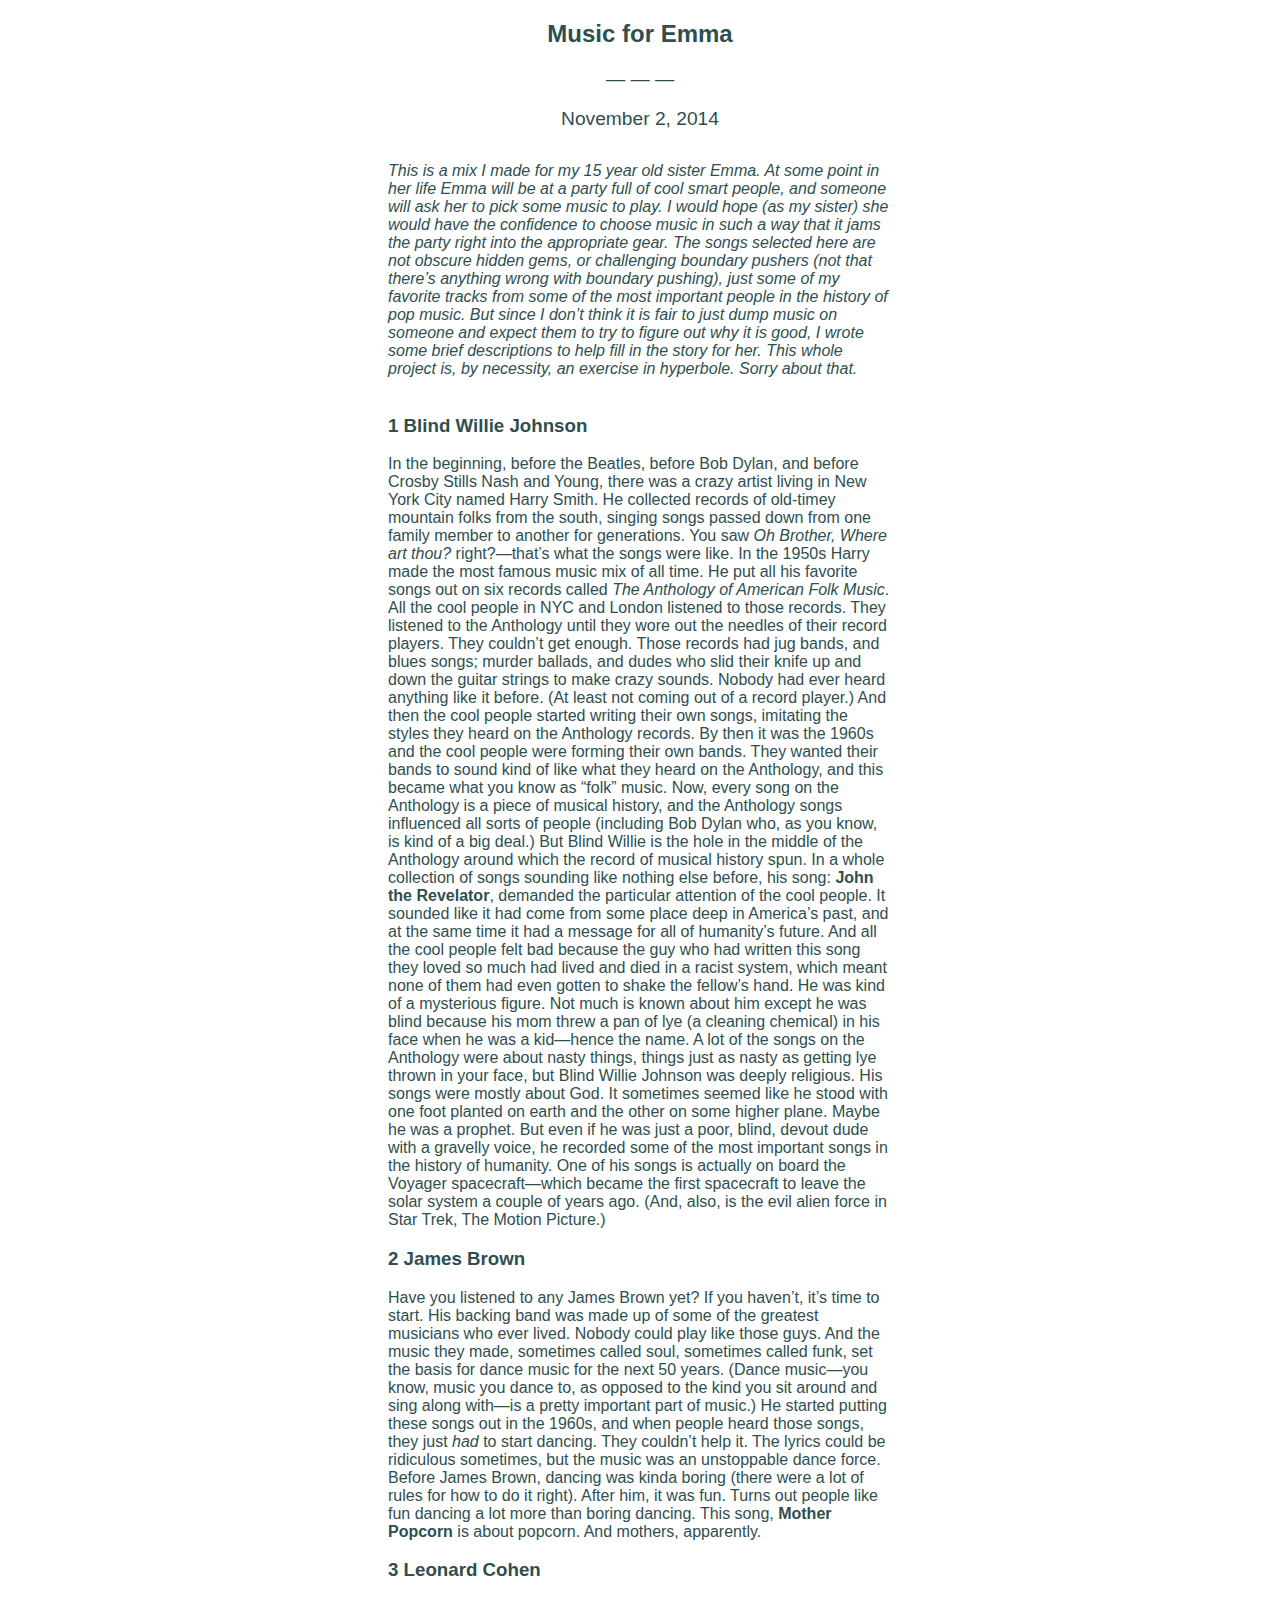
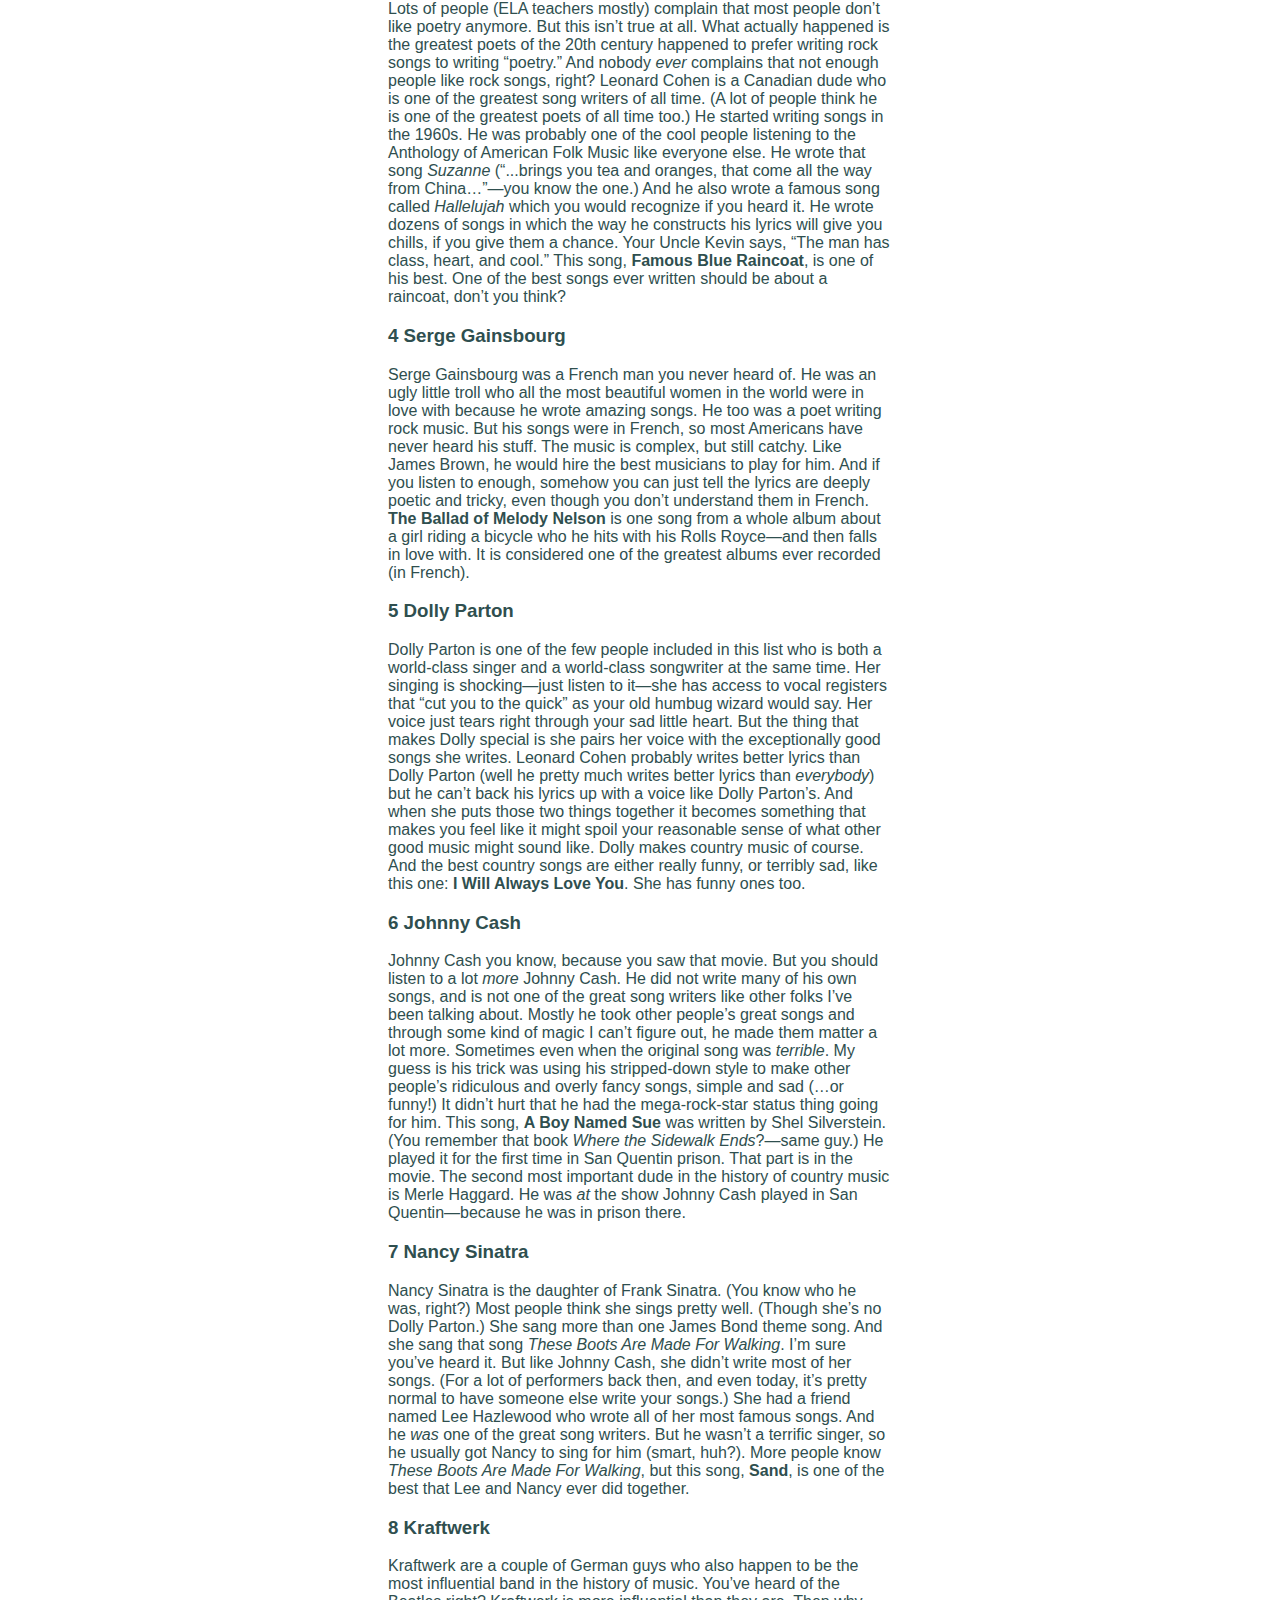
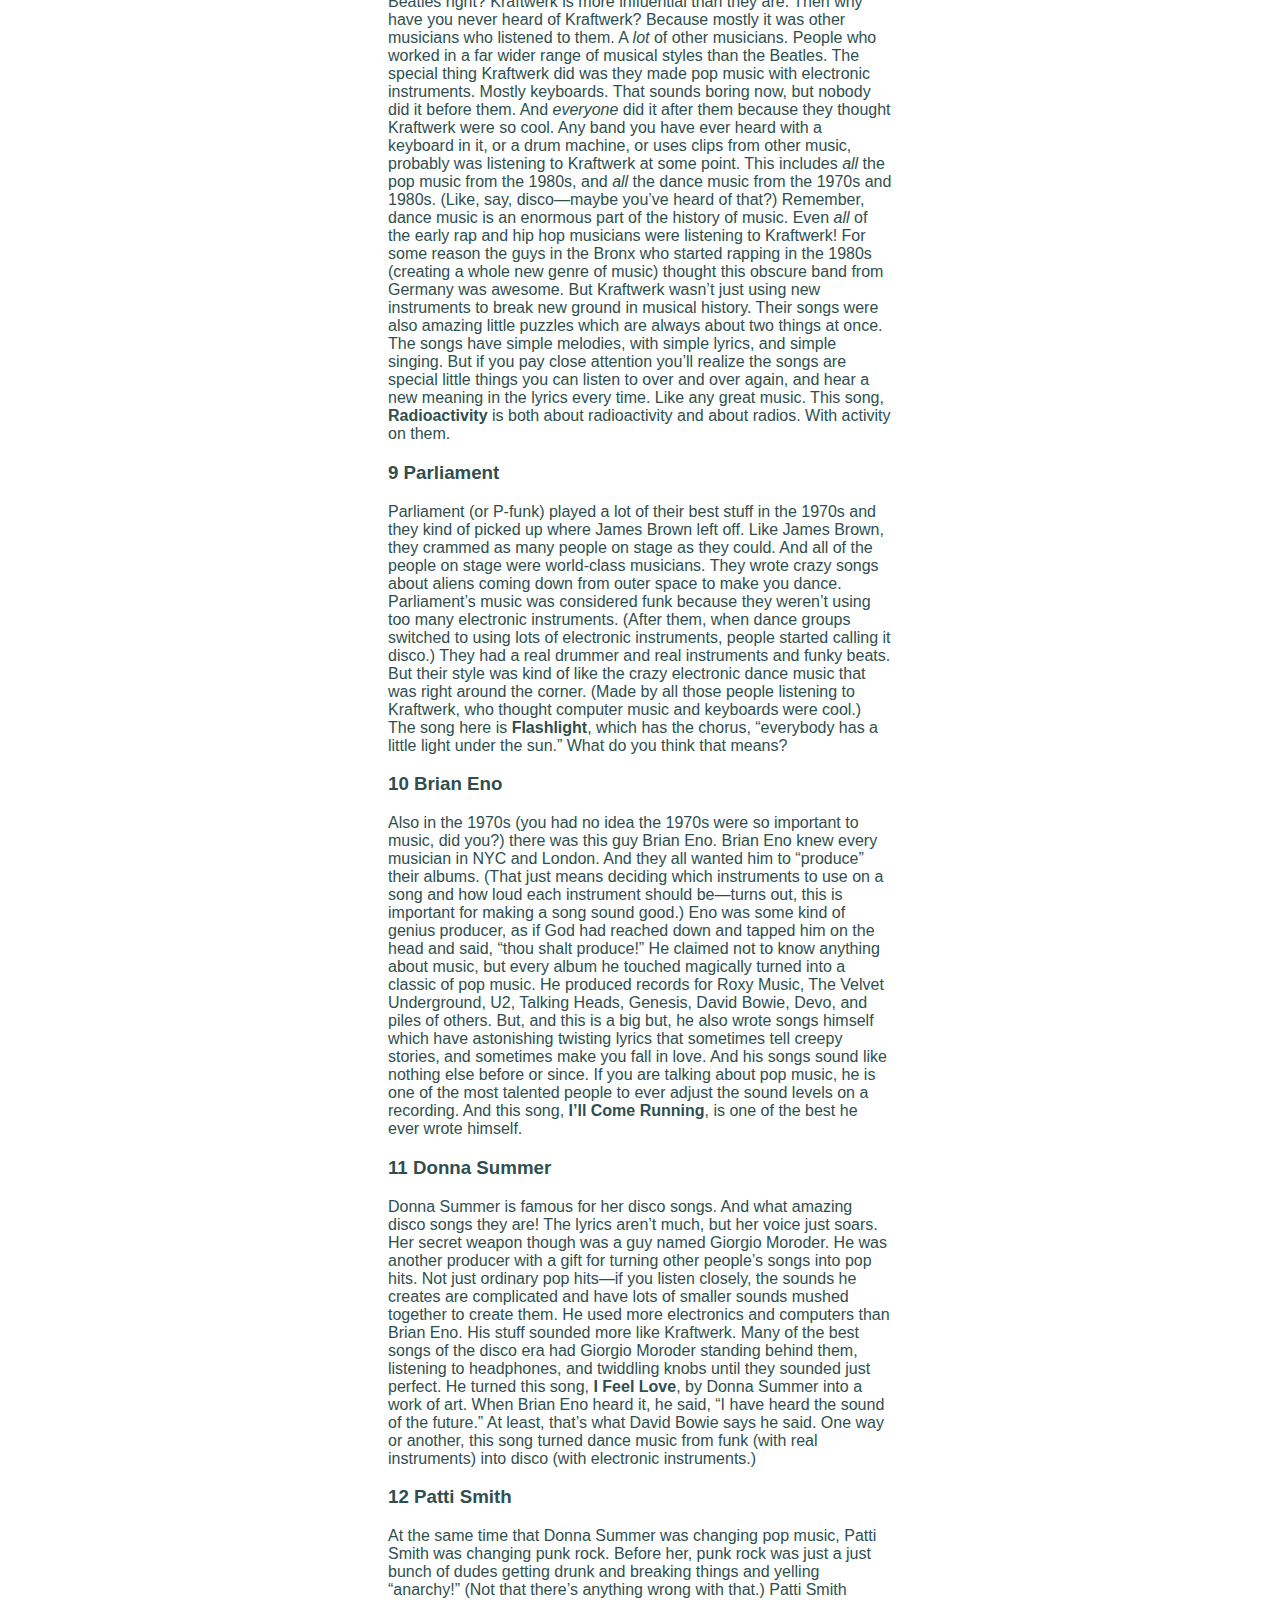
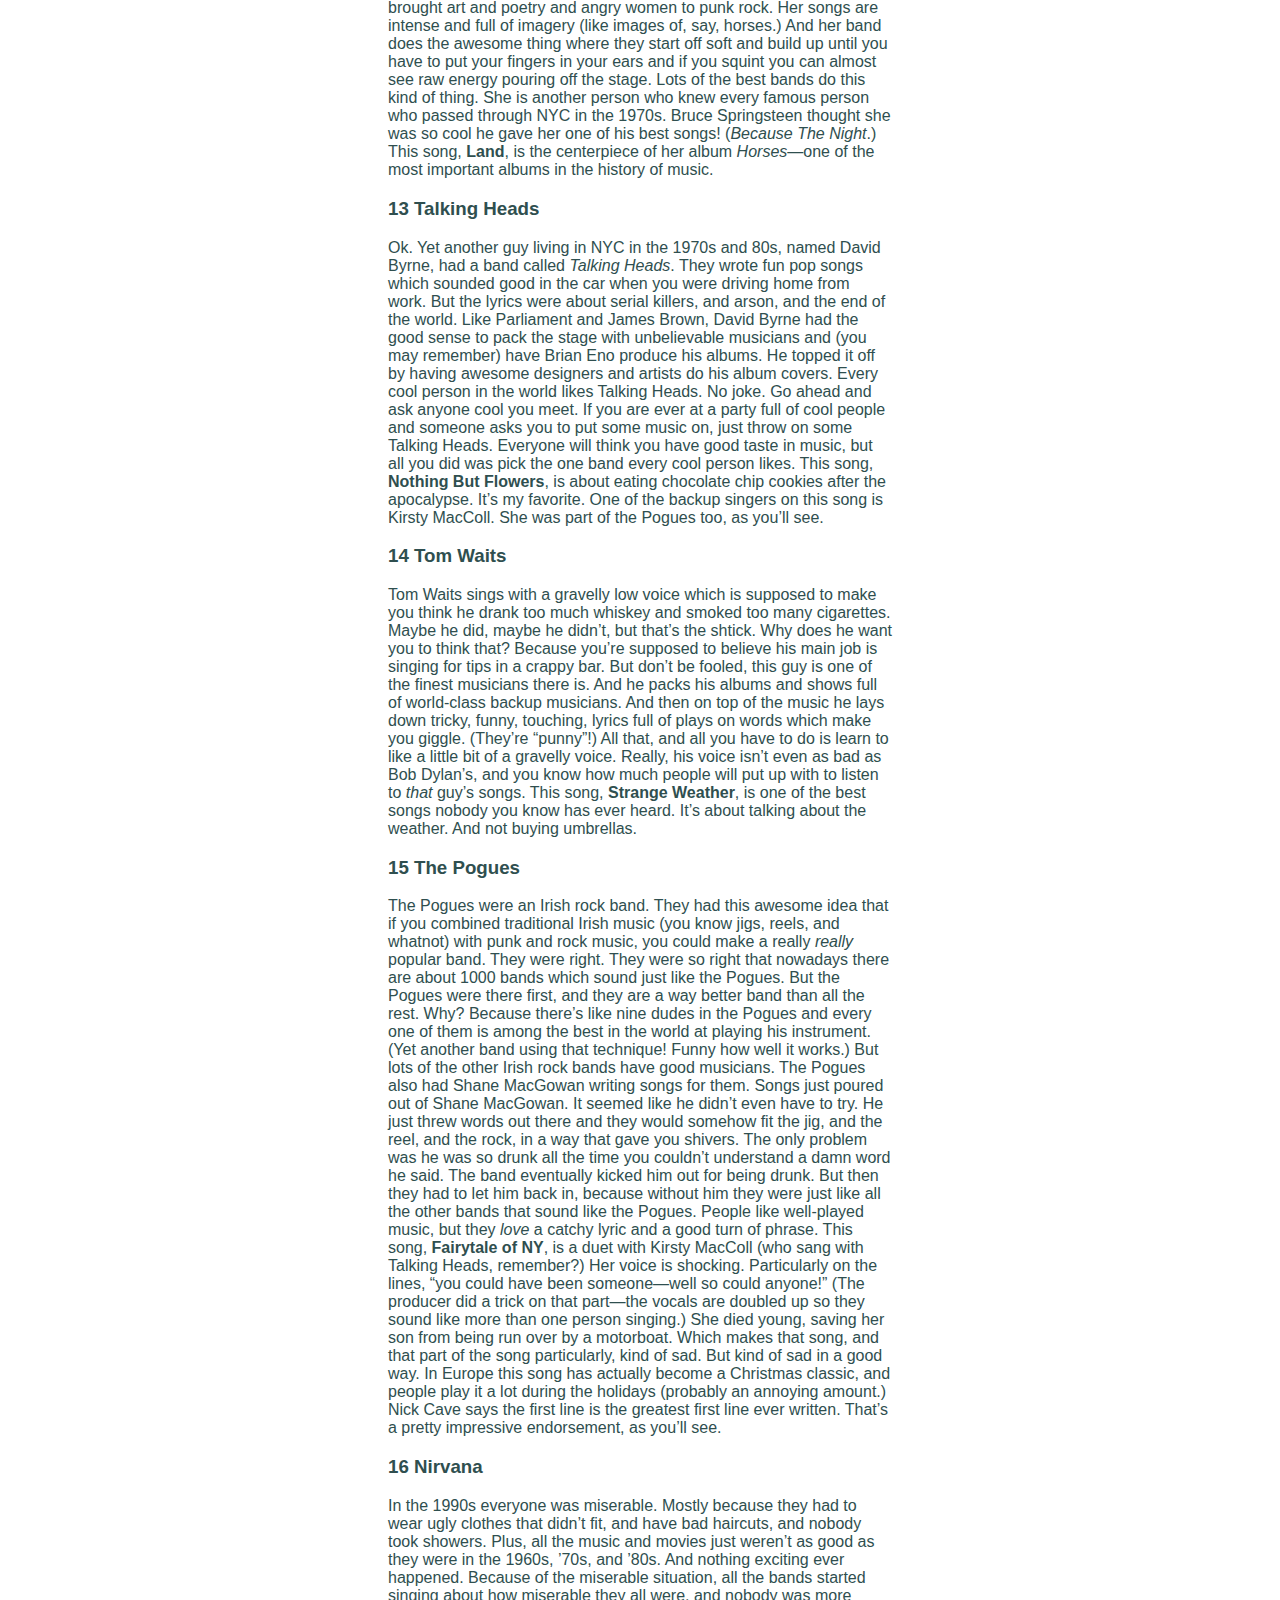
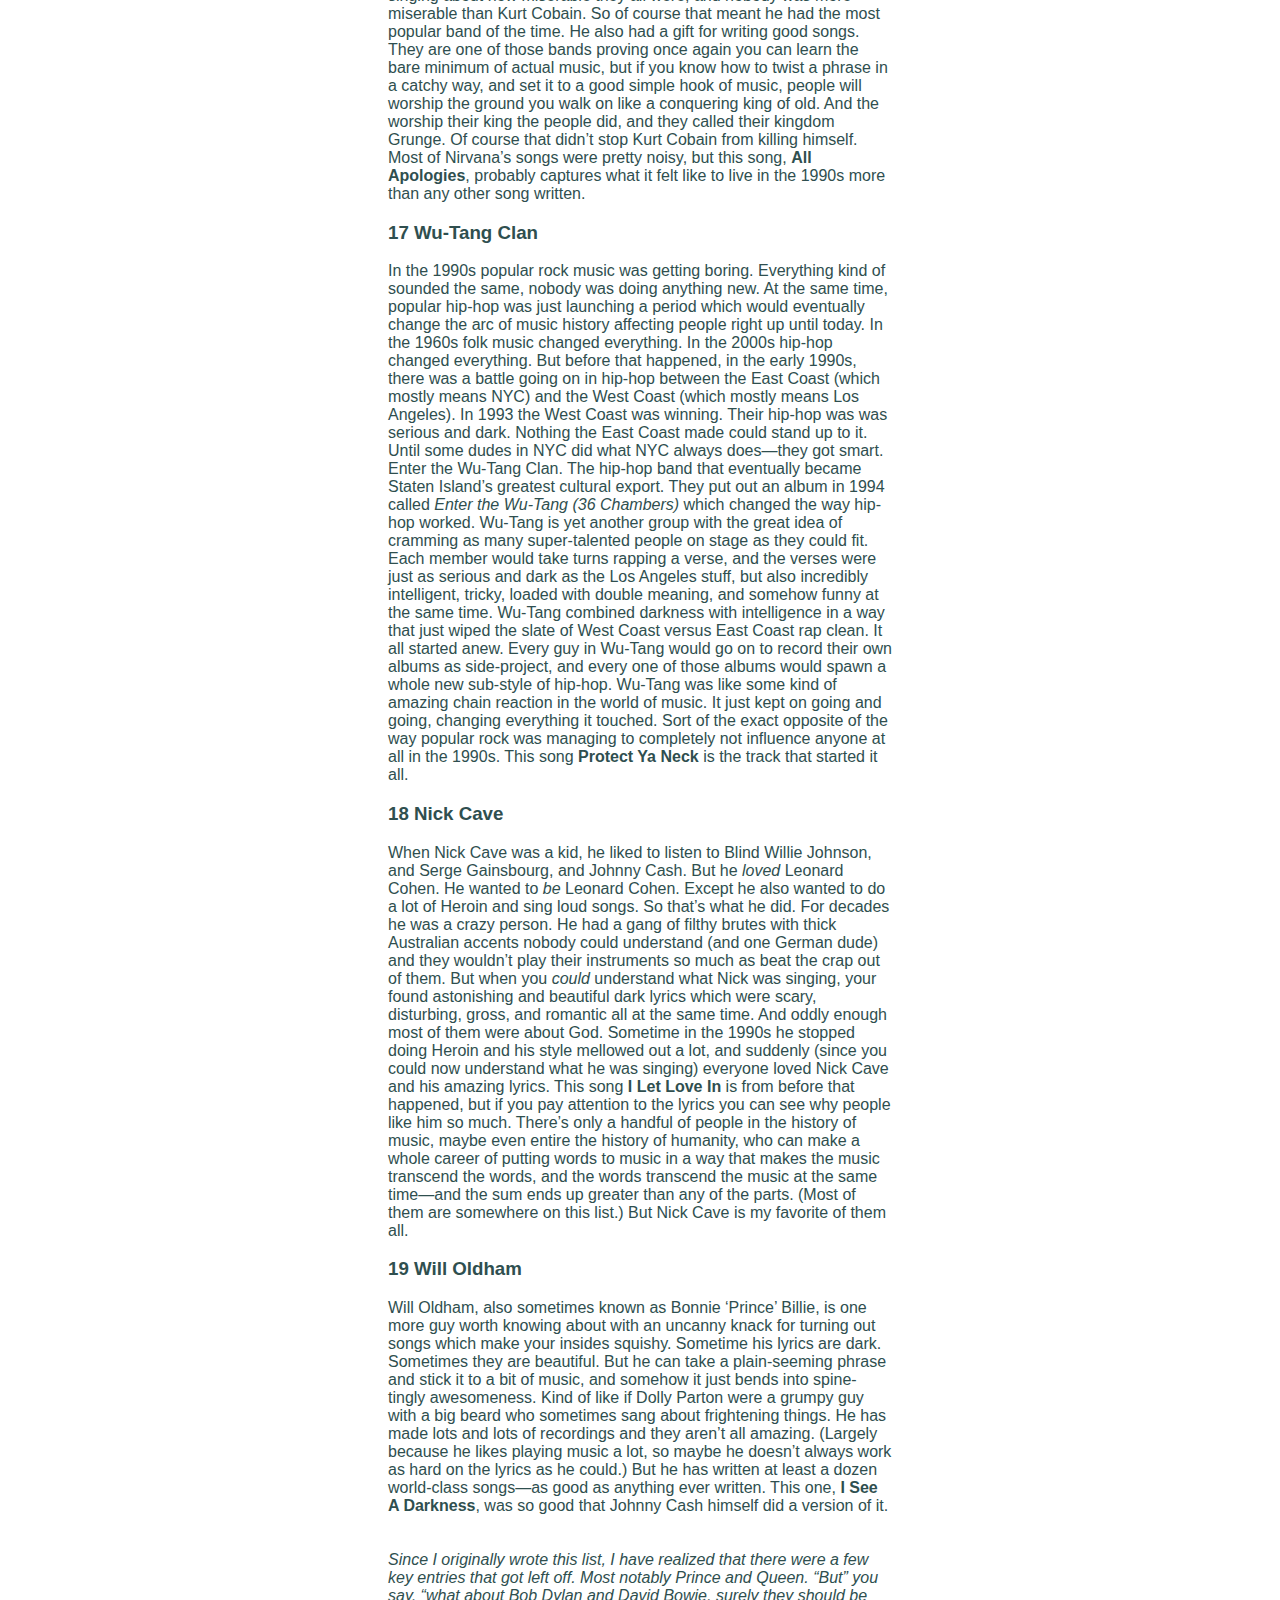
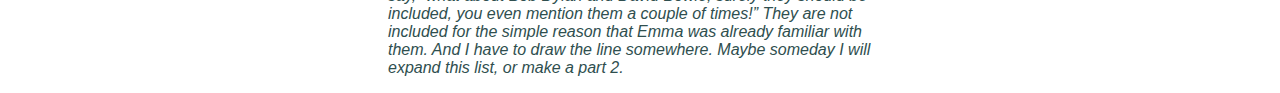
<file: old-version/musicforemma_forweb/MusicforEmma.html>
<!DOCTYPE html PUBLIC "-//W3C//DTD HTML 4.01 Transitional//EN"  
  "http://www.w3.org/TR/html4/loose.dtd">  
<html > 
<head>    <title>Music for Emma</title> 
<meta http-equiv="Content-Type" content="text/html; charset=iso-8859-1"> 
<meta name="generator" content="TeX4ht (http://www.tug.org/tex4ht/)"> 
<meta name="originator" content="TeX4ht (http://www.tug.org/tex4ht/)"> 
<!-- html --> 
<meta name="src" content="MusicforEmma.tex"> 
<link rel="stylesheet" type="text/css" href="MusicforEmma.css"> 
</head><body 
>
   <div class="maketitle">



<h2 class="titleHead">Music for Emma</h2>
<div class="author" ><span 
class="cmr-12">&#8212; &#8212; &#8212; </span></div><br />
<div class="date" ><span 
class="cmr-12">November 2, 2014</span></div>
   </div><span 
class="cmti-10">This is a mix I made for my 15 year old sister Emma. At some point in her life</span>
<span 
class="cmti-10">Emma will be at a party full of cool smart people, and someone will ask her</span>
<span 
class="cmti-10">to pick some music to play. I would hope (as my sister) she would have</span>
<span 
class="cmti-10">the confidence to choose music in such a way that it jams the party right</span>
<span 
class="cmti-10">into the appropriate gear. The songs selected here are not obscure hidden</span>
<span 
class="cmti-10">gems, or challenging boundary pushers (not that there&#8217;s anything wrong with</span>
<span 
class="cmti-10">boundary pushing), just some of my favorite tracks from some of the most</span>
<span 
class="cmti-10">important people in the history of pop music. But since I don&#8217;t think it is fair</span>
<span 
class="cmti-10">to just dump music on someone and expect them to try to figure out why</span>
<span 
class="cmti-10">it is good, I wrote some brief descriptions to help fill in the story for her.</span>
<span 
class="cmti-10">This whole project is, by necessity, an exercise in hyperbole. Sorry about</span>
<span 
class="cmti-10">that.</span><br 
class="newline" /><br 
class="newline" />
   <h3 class="sectionHead"><span class="titlemark">1   </span> <a 
 id="x1-10001"></a>Blind Willie Johnson</h3>
<!--l. 51--><p class="noindent" >In the beginning, before the Beatles, before Bob Dylan, and before Crosby Stills
Nash and Young, there was a crazy artist living in New York City named Harry
Smith. He collected records of old-timey mountain folks from the south, singing songs
passed down from one family member to another for generations. You saw <span 
class="cmti-10">Oh</span>
<span 
class="cmti-10">Brother, Where art thou? </span>right?&#8212;that&#8217;s what the songs were like. In the 1950s Harry
made the most famous music mix of all time. He put all his favorite songs
out on six records called <span 
class="cmti-10">The Anthology of American Folk Music</span>. All the
cool people in NYC and London listened to those records. They listened
to the Anthology until they wore out the needles of their record players.
They couldn&#8217;t get enough. Those records had jug bands, and blues songs;
murder ballads, and dudes who slid their knife up and down the guitar strings
to make crazy sounds. Nobody had ever heard anything like it before. (At
least not coming out of a record player.) And then the cool people started

writing their own songs, imitating the styles they heard on the Anthology
records. By then it was the 1960s and the cool people were forming their own
bands. They wanted their bands to sound kind of like what they heard on the
Anthology, and this became what you know as &#8220;folk&#8221; music. Now, every song
on the Anthology is a piece of musical history, and the Anthology songs
influenced all sorts of people (including Bob Dylan who, as you know, is kind of
a big deal.) But Blind Willie is the hole in the middle of the Anthology
around which the record of musical history spun. In a whole collection of
songs sounding like nothing else before, his song: <span 
class="cmbx-10">John the Revelator</span>,
demanded the particular attention of the cool people. It sounded like it
had come from some place deep in America&#8217;s past, and at the same time it
had a message for all of humanity&#8217;s future. And all the cool people felt bad
because the guy who had written this song they loved so much had lived
and died in a racist system, which meant none of them had even gotten
to shake the fellow&#8217;s hand. He was kind of a mysterious figure. Not much
is known about him except he was blind because his mom threw a pan of
lye (a cleaning chemical) in his face when he was a kid&#8212;hence the name.
A lot of the songs on the Anthology were about nasty things, things just
as nasty as getting lye thrown in your face, but Blind Willie Johnson was
deeply religious. His songs were mostly about God. It sometimes seemed
like he stood with one foot planted on earth and the other on some higher
plane. Maybe he was a prophet. But even if he was just a poor, blind, devout
dude with a gravelly voice, he recorded some of the most important songs in
the history of humanity. One of his songs is actually on board the Voyager
spacecraft&#8212;which became the first spacecraft to leave the solar system a couple
of years ago. (And, also, is the evil alien force in Star Trek, The Motion
Picture.)
<!--l. 95--><p class="noindent" >
   <h3 class="sectionHead"><span class="titlemark">2   </span> <a 
 id="x1-20002"></a>James Brown</h3>
<!--l. 96--><p class="noindent" >Have you listened to any James Brown yet? If you haven&#8217;t, it&#8217;s time to start. His
backing band was made up of some of the greatest musicians who ever lived. Nobody
could play like those guys. And the music they made, sometimes called soul,
sometimes called funk, set the basis for dance music for the next 50 years. (Dance
music&#8212;you know, music you dance to, as opposed to the kind you sit around and
sing along with&#8212;is a pretty important part of music.) He started putting these songs
out in the 1960s, and when people heard those songs, they just <span 
class="cmti-10">had </span>to start
dancing. They couldn&#8217;t help it. The lyrics could be ridiculous sometimes, but
the music was an unstoppable dance force. Before James Brown, dancing
was kinda boring (there were a lot of rules for how to do it right). After
him, it was fun. Turns out people like fun dancing a lot more than boring
dancing. This song, <span 
class="cmbx-10">Mother Popcorn </span>is about popcorn. And mothers,
apparently.

<!--l. 111--><p class="noindent" >
   <h3 class="sectionHead"><span class="titlemark">3   </span> <a 
 id="x1-30003"></a>Leonard Cohen</h3>
<!--l. 112--><p class="noindent" >Lots of people (ELA teachers mostly) complain that most people don&#8217;t like poetry
anymore. But this isn&#8217;t true at all. What actually happened is the greatest poets of
the 20th century happened to prefer writing rock songs to writing &#8220;poetry.&#8221;
And nobody <span 
class="cmti-10">ever </span>complains that not enough people like rock songs, right?
Leonard Cohen is a Canadian dude who is one of the greatest song writers of
all time. (A lot of people think he is one of the greatest poets of all time
too.) He started writing songs in the 1960s. He was probably one of the cool
people listening to the Anthology of American Folk Music like everyone else.
He wrote that song <span 
class="cmti-10">Suzanne </span>(&#8220;...brings you tea and oranges, that come all
the way from China&#x2026;&#8221;&#8212;you know the one.) And he also wrote a famous
song called <span 
class="cmti-10">Hallelujah </span>which you would recognize if you heard it. He wrote
dozens of songs in which the way he constructs his lyrics will give you chills,
if you give them a chance. Your Uncle Kevin says, &#8220;The man has class,
heart, and cool.&#8221; This song, <span 
class="cmbx-10">Famous Blue Raincoat</span>, is one of his best.
One of the best songs ever written should be about a raincoat, don&#8217;t you
think?
<!--l. 131--><p class="noindent" >
   <h3 class="sectionHead"><span class="titlemark">4   </span> <a 
 id="x1-40004"></a>Serge Gainsbourg</h3>
<!--l. 132--><p class="noindent" >Serge Gainsbourg was a French man you never heard of. He was an ugly little troll
who all the most beautiful women in the world were in love with because he wrote
amazing songs. He too was a poet writing rock music. But his songs were in French,
so most Americans have never heard his stuff. The music is complex, but
still catchy. Like James Brown, he would hire the best musicians to play
for him. And if you listen to enough, somehow you can just tell the lyrics
are deeply poetic and tricky, even though you don&#8217;t understand them in
French. <span 
class="cmbx-10">The Ballad of Melody Nelson </span>is one song from a whole album
about a girl riding a bicycle who he hits with his Rolls Royce&#8212;and then falls
in love with. It is considered one of the greatest albums ever recorded (in
French).
<!--l. 145--><p class="noindent" >
   <h3 class="sectionHead"><span class="titlemark">5   </span> <a 
 id="x1-50005"></a>Dolly Parton</h3>
<!--l. 146--><p class="noindent" >Dolly Parton is one of the few people included in this list who is both a world-class
singer and a world-class songwriter at the same time. Her singing is shocking&#8212;just
listen to it&#8212;she has access to vocal registers that &#8220;cut you to the quick&#8221; as your old
humbug wizard would say. Her voice just tears right through your sad little heart.
But the thing that makes Dolly special is she pairs her voice with the exceptionally
good songs she writes. Leonard Cohen probably writes better lyrics than Dolly
Parton (well he pretty much writes better lyrics than <span 
class="cmti-10">everybody</span>) but he can&#8217;t back

his lyrics up with a voice like Dolly Parton&#8217;s. And when she puts those two things
together it becomes something that makes you feel like it might spoil your
reasonable sense of what other good music might sound like. Dolly makes
country music of course. And the best country songs are either really funny, or
terribly sad, like this one: <span 
class="cmbx-10">I Will Always Love You</span>. She has funny ones
too.
<!--l. 162--><p class="noindent" >
   <h3 class="sectionHead"><span class="titlemark">6   </span> <a 
 id="x1-60006"></a>Johnny Cash</h3>
<!--l. 163--><p class="noindent" >Johnny Cash you know, because you saw that movie. But you should listen to a lot
<span 
class="cmti-10">more </span>Johnny Cash. He did not write many of his own songs, and is not one of the
great song writers like other folks I&#8217;ve been talking about. Mostly he took other
people&#8217;s great songs and through some kind of magic I can&#8217;t figure out, he
made them matter a lot more. Sometimes even when the original song was
<span 
class="cmti-10">terrible</span>. My guess is his trick was using his stripped-down style to make other
people&#8217;s ridiculous and overly fancy songs, simple and sad (&#x2026;or funny!) It
didn&#8217;t hurt that he had the mega-rock-star status thing going for him. This
song, <span 
class="cmbx-10">A Boy Named Sue </span>was written by Shel Silverstein. (You remember
that book <span 
class="cmti-10">Where the Sidewalk Ends</span>?&#8212;same guy.) He played it for the first
time in San Quentin prison. That part is in the movie. The second most
important dude in the history of country music is Merle Haggard. He was <span 
class="cmti-10">at</span>
the show Johnny Cash played in San Quentin&#8212;because he was in prison
there.
<!--l. 179--><p class="noindent" >
   <h3 class="sectionHead"><span class="titlemark">7   </span> <a 
 id="x1-70007"></a>Nancy Sinatra</h3>
<!--l. 180--><p class="noindent" >Nancy Sinatra is the daughter of Frank Sinatra. (You know who he was, right?) Most
people think she sings pretty well. (Though she&#8217;s no Dolly Parton.) She sang more
than one James Bond theme song. And she sang that song <span 
class="cmti-10">These Boots Are Made</span>
<span 
class="cmti-10">For Walking</span>. I&#8217;m sure you&#8217;ve heard it. But like Johnny Cash, she didn&#8217;t write most of
her songs. (For a lot of performers back then, and even today, it&#8217;s pretty
normal to have someone else write your songs.) She had a friend named Lee
Hazlewood who wrote all of her most famous songs. And he <span 
class="cmti-10">was </span>one of the great
song writers. But he wasn&#8217;t a terrific singer, so he usually got Nancy to
sing for him (smart, huh?). More people know <span 
class="cmti-10">These Boots Are Made For</span>
<span 
class="cmti-10">Walking</span>, but this song, <span 
class="cmbx-10">Sand</span>, is one of the best that Lee and Nancy ever did
together.
<!--l. 193--><p class="noindent" >
   <h3 class="sectionHead"><span class="titlemark">8   </span> <a 
 id="x1-80008"></a>Kraftwerk</h3>

<!--l. 194--><p class="noindent" >Kraftwerk are a couple of German guys who also happen to be the most influential
band in the history of music. You&#8217;ve heard of the Beatles right? Kraftwerk is more
influential than they are. Then why have you never heard of Kraftwerk? Because
mostly it was other musicians who listened to them. A <span 
class="cmti-10">lot </span>of other musicians. People
who worked in a far wider range of musical styles than the Beatles. The special thing
Kraftwerk did was they made pop music with electronic instruments. Mostly
keyboards. That sounds boring now, but nobody did it before them. And
<span 
class="cmti-10">everyone </span>did it after them because they thought Kraftwerk were so cool. Any
band you have ever heard with a keyboard in it, or a drum machine, or uses
clips from other music, probably was listening to Kraftwerk at some point.
This includes <span 
class="cmti-10">all </span>the pop music from the 1980s, and <span 
class="cmti-10">all </span>the dance music
from the 1970s and 1980s. (Like, say, disco&#8212;maybe you&#8217;ve heard of that?)
Remember, dance music is an enormous part of the history of music. Even <span 
class="cmti-10">all </span>of
the early rap and hip hop musicians were listening to Kraftwerk! For some
reason the guys in the Bronx who started rapping in the 1980s (creating a
whole new genre of music) thought this obscure band from Germany was
awesome. But Kraftwerk wasn&#8217;t just using new instruments to break new ground
in musical history. Their songs were also amazing little puzzles which are
always about two things at once. The songs have simple melodies, with simple
lyrics, and simple singing. But if you pay close attention you&#8217;ll realize the
songs are special little things you can listen to over and over again, and hear
a new meaning in the lyrics every time. Like any great music. This song,
<span 
class="cmbx-10">Radioactivity </span>is both about radioactivity and about radios. With activity on
them.
<!--l. 221--><p class="noindent" >
   <h3 class="sectionHead"><span class="titlemark">9   </span> <a 
 id="x1-90009"></a>Parliament</h3>
<!--l. 222--><p class="noindent" >Parliament (or P-funk) played a lot of their best stuff in the 1970s and they kind of
picked up where James Brown left off. Like James Brown, they crammed as many
people on stage as they could. And all of the people on stage were world-class
musicians. They wrote crazy songs about aliens coming down from outer space to
make you dance. Parliament&#8217;s music was considered funk because they weren&#8217;t using
too many electronic instruments. (After them, when dance groups switched to using
lots of electronic instruments, people started calling it disco.) They had a real
drummer and real instruments and funky beats. But their style was kind
of like the crazy electronic dance music that was right around the corner.
(Made by all those people listening to Kraftwerk, who thought computer
music and keyboards were cool.) The song here is <span 
class="cmbx-10">Flashlight</span>, which has the
chorus, &#8220;everybody has a little light under the sun.&#8221; What do you think that
means?
<!--l. 237--><p class="noindent" >

   <h3 class="sectionHead"><span class="titlemark">10   </span> <a 
 id="x1-1000010"></a>Brian Eno</h3>
<!--l. 238--><p class="noindent" >Also in the 1970s (you had no idea the 1970s were so important to music, did you?)
there was this guy Brian Eno. Brian Eno knew every musician in NYC and London.
And they all wanted him to &#8220;produce&#8221; their albums. (That just means deciding
which instruments to use on a song and how loud each instrument should be&#8212;turns
out, this is important for making a song sound good.) Eno was some kind of genius
producer, as if God had reached down and tapped him on the head and said,
&#8220;thou shalt produce!&#8221; He claimed not to know anything about music, but
every album he touched magically turned into a classic of pop music. He
produced records for Roxy Music, The Velvet Underground, U2, Talking
Heads, Genesis, David Bowie, Devo, and piles of others. But, and this is a big
but, he also wrote songs himself which have astonishing twisting lyrics that
sometimes tell creepy stories, and sometimes make you fall in love. And his songs
sound like nothing else before or since. If you are talking about pop music,
he is one of the most talented people to ever adjust the sound levels on a
recording. And this song, <span 
class="cmbx-10">I&#8217;ll Come Running</span>, is one of the best he ever wrote
himself.
<!--l. 256--><p class="noindent" >
   <h3 class="sectionHead"><span class="titlemark">11   </span> <a 
 id="x1-1100011"></a>Donna Summer</h3>
<!--l. 257--><p class="noindent" >Donna Summer is famous for her disco songs. And what amazing disco songs they
are! The lyrics aren&#8217;t much, but her voice just soars. Her secret weapon though was a
guy named Giorgio Moroder. He was another producer with a gift for turning
other people&#8217;s songs into pop hits. Not just ordinary pop hits&#8212;if you listen
closely, the sounds he creates are complicated and have lots of smaller sounds
mushed together to create them. He used more electronics and computers
than Brian Eno. His stuff sounded more like Kraftwerk. Many of the best
songs of the disco era had Giorgio Moroder standing behind them, listening
to headphones, and twiddling knobs until they sounded just perfect. He
turned this song, <span 
class="cmbx-10">I Feel Love</span>, by Donna Summer into a work of art. When
Brian Eno heard it, he said, &#8220;I have heard the sound of the future.&#8221; At least,
that&#8217;s what David Bowie says he said. One way or another, this song turned
dance music from funk (with real instruments) into disco (with electronic
instruments.)
<!--l. 273--><p class="noindent" >
   <h3 class="sectionHead"><span class="titlemark">12   </span> <a 
 id="x1-1200012"></a>Patti Smith</h3>
<!--l. 274--><p class="noindent" >At the same time that Donna Summer was changing pop music, Patti Smith was
changing punk rock. Before her, punk rock was just a just bunch of dudes getting
drunk and breaking things and yelling &#8220;anarchy!&#8221; (Not that there&#8217;s anything wrong
with that.) Patti Smith brought art and poetry and angry women to punk rock. Her
songs are intense and full of imagery (like images of, say, horses.) And her band does

the awesome thing where they start off soft and build up until you have to put
your fingers in your ears and if you squint you can almost see raw energy
pouring off the stage. Lots of the best bands do this kind of thing. She is
another person who knew every famous person who passed through NYC in
the 1970s. Bruce Springsteen thought she was so cool he gave her one of
his best songs! (<span 
class="cmti-10">Because The Night</span>.) This song, <span 
class="cmbx-10">Land</span>, is the centerpiece
of her album <span 
class="cmti-10">Horses</span>&#8212;one of the most important albums in the history of
music.
<!--l. 289--><p class="noindent" >
   <h3 class="sectionHead"><span class="titlemark">13   </span> <a 
 id="x1-1300013"></a>Talking Heads</h3>
<!--l. 290--><p class="noindent" >Ok. Yet another guy living in NYC in the 1970s and 80s, named David Byrne, had a
band called <span 
class="cmti-10">Talking Heads</span>. They wrote fun pop songs which sounded good in the car
when you were driving home from work. But the lyrics were about serial killers, and
arson, and the end of the world. Like Parliament and James Brown, David Byrne had
the good sense to pack the stage with unbelievable musicians and (you may
remember) have Brian Eno produce his albums. He topped it off by having awesome
designers and artists do his album covers. Every cool person in the world likes
Talking Heads. No joke. Go ahead and ask anyone cool you meet. If you are
ever at a party full of cool people and someone asks you to put some music
on, just throw on some Talking Heads. Everyone will think you have good
taste in music, but all you did was pick the one band every cool person
likes. This song, <span 
class="cmbx-10">Nothing But Flowers</span>, is about eating chocolate chip
cookies after the apocalypse. It&#8217;s my favorite. One of the backup singers
on this song is Kirsty MacColl. She was part of the Pogues too, as you&#8217;ll
see.
<!--l. 307--><p class="noindent" >
   <h3 class="sectionHead"><span class="titlemark">14   </span> <a 
 id="x1-1400014"></a>Tom Waits</h3>
<!--l. 308--><p class="noindent" >Tom Waits sings with a gravelly low voice which is supposed to make you think he
drank too much whiskey and smoked too many cigarettes. Maybe he did, maybe he
didn&#8217;t, but that&#8217;s the shtick. Why does he want you to think that? Because you&#8217;re
supposed to believe his main job is singing for tips in a crappy bar. But don&#8217;t be
fooled, this guy is one of the finest musicians there is. And he packs his albums and
shows full of world-class backup musicians. And then on top of the music he lays
down tricky, funny, touching, lyrics full of plays on words which make you giggle.
(They&#8217;re &#8220;punny&#8221;!) All that, and all you have to do is learn to like a little
bit of a gravelly voice. Really, his voice isn&#8217;t even as bad as Bob Dylan&#8217;s,
and you know how much people will put up with to listen to <span 
class="cmti-10">that </span>guy&#8217;s
songs. This song, <span 
class="cmbx-10">Strange Weather</span>, is one of the best songs nobody you
know has ever heard. It&#8217;s about talking about the weather. And not buying
umbrellas.

<!--l. 323--><p class="noindent" >
   <h3 class="sectionHead"><span class="titlemark">15   </span> <a 
 id="x1-1500015"></a>The Pogues</h3>
<!--l. 324--><p class="noindent" >The Pogues were an Irish rock band. They had this awesome idea that if you
combined traditional Irish music (you know jigs, reels, and whatnot) with punk and
rock music, you could make a really <span 
class="cmti-10">really </span>popular band. They were right. They were
so right that nowadays there are about 1000 bands which sound just like the Pogues.
But the Pogues were there first, and they are a way better band than all the rest.
Why? Because there&#8217;s like nine dudes in the Pogues and every one of them is among
the best in the world at playing his instrument. (Yet another band using that
technique! Funny how well it works.) But lots of the other Irish rock bands have
good musicians. The Pogues also had Shane MacGowan writing songs for
them. Songs just poured out of Shane MacGowan. It seemed like he didn&#8217;t
even have to try. He just threw words out there and they would somehow
fit the jig, and the reel, and the rock, in a way that gave you shivers. The
only problem was he was so drunk all the time you couldn&#8217;t understand a
damn word he said. The band eventually kicked him out for being drunk.
But then they had to let him back in, because without him they were just
like all the other bands that sound like the Pogues. People like well-played
music, but they <span 
class="cmti-10">love </span>a catchy lyric and a good turn of phrase. This song,
<span 
class="cmbx-10">Fairytale of NY</span>, is a duet with Kirsty MacColl (who sang with Talking
Heads, remember?) Her voice is shocking. Particularly on the lines, &#8220;you
could have been someone&#8212;well so could anyone!&#8221; (The producer did a trick
on that part&#8212;the vocals are doubled up so they sound like more than one
person singing.) She died young, saving her son from being run over by a
motorboat. Which makes that song, and that part of the song particularly, kind
of sad. But kind of sad in a good way. In Europe this song has actually
become a Christmas classic, and people play it a lot during the holidays
(probably an annoying amount.) Nick Cave says the first line is the greatest
first line ever written. That&#8217;s a pretty impressive endorsement, as you&#8217;ll
see.
<!--l. 355--><p class="noindent" >
   <h3 class="sectionHead"><span class="titlemark">16   </span> <a 
 id="x1-1600016"></a>Nirvana</h3>
<!--l. 356--><p class="noindent" >In the 1990s everyone was miserable. Mostly because they had to wear ugly clothes
that didn&#8217;t fit, and have bad haircuts, and nobody took showers. Plus, all the music
and movies just weren&#8217;t as good as they were in the 1960s, &#8217;70s, and &#8217;80s. And
nothing exciting ever happened. Because of the miserable situation, all the bands
started singing about how miserable they all were, and nobody was more miserable
than Kurt Cobain. So of course that meant he had the most popular band of the
time. He also had a gift for writing good songs. They are one of those bands proving
once again you can learn the bare minimum of actual music, but if you know

how to twist a phrase in a catchy way, and set it to a good simple hook of
music, people will worship the ground you walk on like a conquering king
of old. And the worship their king the people did, and they called their
kingdom Grunge. Of course that didn&#8217;t stop Kurt Cobain from killing himself.
Most of Nirvana&#8217;s songs were pretty noisy, but this song, <span 
class="cmbx-10">All Apologies</span>,
probably captures what it felt like to live in the 1990s more than any other song
written.
<!--l. 374--><p class="noindent" >
   <h3 class="sectionHead"><span class="titlemark">17   </span> <a 
 id="x1-1700017"></a>Wu-Tang Clan</h3>
<!--l. 375--><p class="noindent" >In the 1990s popular rock music was getting boring. Everything kind of
sounded the same, nobody was doing anything new. At the same time, popular
hip-hop was just launching a period which would eventually change the arc of
music history affecting people right up until today. In the 1960s folk music
changed everything. In the 2000s hip-hop changed everything. But before that
happened, in the early 1990s, there was a battle going on in hip-hop between the
East Coast (which mostly means NYC) and the West Coast (which mostly
means Los Angeles). In 1993 the West Coast was winning. Their hip-hop was
was serious and dark. Nothing the East Coast made could stand up to it.
Until some dudes in NYC did what NYC always does&#8212;they got smart.
Enter the Wu-Tang Clan. The hip-hop band that eventually became Staten
Island&#8217;s greatest cultural export. They put out an album in 1994 called
<span 
class="cmti-10">Enter the Wu-Tang (36 Chambers) </span>which changed the way hip-hop worked.
Wu-Tang is yet another group with the great idea of cramming as many
super-talented people on stage as they could fit. Each member would take
turns rapping a verse, and the verses were just as serious and dark as the
Los Angeles stuff, but also incredibly intelligent, tricky, loaded with double
meaning, and somehow funny at the same time. Wu-Tang combined darkness
with intelligence in a way that just wiped the slate of West Coast versus
East Coast rap clean. It all started anew. Every guy in Wu-Tang would
go on to record their own albums as side-project, and every one of those
albums would spawn a whole new sub-style of hip-hop. Wu-Tang was like some
kind of amazing chain reaction in the world of music. It just kept on going
and going, changing everything it touched. Sort of the exact opposite of
the way popular rock was managing to completely not influence anyone at
all in the 1990s. This song <span 
class="cmbx-10">Protect Ya Neck </span>is the track that started it
all.
<!--l. 405--><p class="noindent" >
   <h3 class="sectionHead"><span class="titlemark">18   </span> <a 
 id="x1-1800018"></a>Nick Cave</h3>
<!--l. 406--><p class="noindent" >When Nick Cave was a kid, he liked to listen to Blind Willie Johnson, and Serge
Gainsbourg, and Johnny Cash. But he <span 
class="cmti-10">loved </span>Leonard Cohen. He wanted to <span 
class="cmti-10">be</span>

Leonard Cohen. Except he also wanted to do a lot of Heroin and sing loud songs. So
that&#8217;s what he did. For decades he was a crazy person. He had a gang of filthy brutes
with thick Australian accents nobody could understand (and one German dude)
and they wouldn&#8217;t play their instruments so much as beat the crap out of
them. But when you <span 
class="cmti-10">could </span>understand what Nick was singing, your found
astonishing and beautiful dark lyrics which were scary, disturbing, gross,
and romantic all at the same time. And oddly enough most of them were
about God. Sometime in the 1990s he stopped doing Heroin and his style
mellowed out a lot, and suddenly (since you could now understand what he was
singing) everyone loved Nick Cave and his amazing lyrics. This song <span 
class="cmbx-10">I Let</span>
<span 
class="cmbx-10">Love In </span>is from before that happened, but if you pay attention to the lyrics
you can see why people like him so much. There&#8217;s only a handful of people
in the history of music, maybe even entire the history of humanity, who
can make a whole career of putting words to music in a way that makes
the music transcend the words, and the words transcend the music at the
same time&#8212;and the sum ends up greater than any of the parts. (Most of
them are somewhere on this list.) But Nick Cave is my favorite of them
all.
<!--l. 428--><p class="noindent" >
   <h3 class="sectionHead"><span class="titlemark">19   </span> <a 
 id="x1-1900019"></a>Will Oldham</h3>
<!--l. 429--><p class="noindent" >Will Oldham, also sometimes known as Bonnie &#8216;Prince&#8217; Billie, is one more guy worth
knowing about with an uncanny knack for turning out songs which make your
insides squishy. Sometime his lyrics are dark. Sometimes they are beautiful.
But he can take a plain-seeming phrase and stick it to a bit of music, and
somehow it just bends into spine-tingly awesomeness. Kind of like if Dolly
Parton were a grumpy guy with a big beard who sometimes sang about
frightening things. He has made lots and lots of recordings and they aren&#8217;t all
amazing. (Largely because he likes playing music a lot, so maybe he doesn&#8217;t
always work as hard on the lyrics as he could.) But he has written at least
a dozen world-class songs&#8212;as good as anything ever written. This one, <span 
class="cmbx-10">I</span>
<span 
class="cmbx-10">See A Darkness</span>, was so good that Johnny Cash himself did a version of
it.<br 
class="newline" /><br 
class="newline" /><br 
class="newline" /><span 
class="cmti-10">Since I originally wrote this list, I have realized that there were a few key</span>
<span 
class="cmti-10">entries that got left off. Most notably Prince and Queen. &#8220;But&#8221; you say,</span>
<span 
class="cmti-10">&#8220;what about Bob Dylan and David Bowie, surely they should be included, you</span>
<span 
class="cmti-10">even mention them a couple of times!&#8221; They are not included for the simple</span>
<span 
class="cmti-10">reason that Emma was already familiar with them. And I have to draw the</span>
<span 
class="cmti-10">line somewhere. Maybe someday I will expand this list, or make a part 2.</span>
 
</body></html>
</file>
<file: MusicforEmma.css>
/* start css.sty */
.cmr-17{font-size:170%;}
.cmr-12{font-size:120%;}
.cmti-10{ font-style: italic;}
.cmbx-10{ font-weight: bold;}
p.noindent { text-indent: 0em }
td p.noindent { text-indent: 0em; margin-top:0em; }
p.nopar { text-indent: 0em; }
p.indent{ text-indent: 1.5em }
@media print {div.crosslinks {visibility:hidden;}}
a img { border-top: 0; border-left: 0; border-right: 0; }
center { margin-top:1em; margin-bottom:1em; }
td center { margin-top:0em; margin-bottom:0em; }
.Canvas { position:relative; }
img.math{vertical-align:middle;}
li p.indent { text-indent: 0em }
li p:first-child{ margin-top:0em; }
li p:last-child, li div:last-child { margin-bottom:0.5em; }
li p~ul:last-child, li p~ol:last-child{ margin-bottom:0.5em; }
.enumerate1 {list-style-type:decimal;}
.enumerate2 {list-style-type:lower-alpha;}
.enumerate3 {list-style-type:lower-roman;}
.enumerate4 {list-style-type:upper-alpha;}
div.newtheorem { margin-bottom: 2em; margin-top: 2em;}
.obeylines-h,.obeylines-v {white-space: nowrap; }
div.obeylines-v p { margin-top:0; margin-bottom:0; }
.overline{ text-decoration:overline; }
.overline img{ border-top: 1px solid black; }
td.displaylines {text-align:center; white-space:nowrap;}
.centerline {text-align:center;}
.rightline {text-align:right;}
div.verbatim {font-family: monospace; white-space: nowrap; text-align:left; clear:both; }
.fbox {padding-left:3.0pt; padding-right:3.0pt; text-indent:0pt; border:solid black 0.4pt; }
div.fbox {display:table}
div.center div.fbox {text-align:center; clear:both; padding-left:3.0pt; padding-right:3.0pt; text-indent:0pt; border:solid black 0.4pt; }
div.minipage{width:100%;}
div.center, div.center div.center {text-align: center; margin-left:1em; margin-right:1em;}
div.center div {text-align: left;}
div.flushright, div.flushright div.flushright {text-align: right;}
div.flushright div {text-align: left;}
div.flushleft {text-align: left;}
.underline{ text-decoration:underline; }
.underline img{ border-bottom: 1px solid black; margin-bottom:1pt; }
.framebox-c, .framebox-l, .framebox-r { padding-left:3.0pt; padding-right:3.0pt; text-indent:0pt; border:solid black 0.4pt; }
.framebox-c {text-align:center;}
.framebox-l {text-align:left;}
.framebox-r {text-align:right;}
span.thank-mark{ vertical-align: super }
span.footnote-mark sup.textsuperscript, span.footnote-mark a sup.textsuperscript{ font-size:80%; }
div.tabular, div.center div.tabular {text-align: center; margin-top:0.5em; margin-bottom:0.5em; }
table.tabular td p{margin-top:0em;}
table.tabular {margin-left: auto; margin-right: auto;}
td p:first-child{ margin-top:0em; }
td p:last-child{ margin-bottom:0em; }
div.td00{ margin-left:0pt; margin-right:0pt; }
div.td01{ margin-left:0pt; margin-right:5pt; }
div.td10{ margin-left:5pt; margin-right:0pt; }
div.td11{ margin-left:5pt; margin-right:5pt; }
table[rules] {border-left:solid black 0.4pt; border-right:solid black 0.4pt; }
td.td00{ padding-left:0pt; padding-right:0pt; }
td.td01{ padding-left:0pt; padding-right:5pt; }
td.td10{ padding-left:5pt; padding-right:0pt; }
td.td11{ padding-left:5pt; padding-right:5pt; }
table[rules] {border-left:solid black 0.4pt; border-right:solid black 0.4pt; }
.hline hr, .cline hr{ height : 1px; margin:0px; }
.tabbing-right {text-align:right;}
span.TEX {letter-spacing: -0.125em; }
span.TEX span.E{ position:relative;top:0.5ex;left:-0.0417em;}
a span.TEX span.E {text-decoration: none; }
span.LATEX span.A{ position:relative; top:-0.5ex; left:-0.4em; font-size:85%;}
span.LATEX span.TEX{ position:relative; left: -0.4em; }
div.float, div.figure {margin-left: auto; margin-right: auto;}
div.float img {text-align:center;}
div.figure img {text-align:center;}
.marginpar {width:20%; float:right; text-align:left; margin-left:auto; margin-top:0.5em; font-size:85%; text-decoration:underline;}
.marginpar p{margin-top:0.4em; margin-bottom:0.4em;}
table.equation {width:100%;}
.equation td{text-align:center; }
td.equation { margin-top:1em; margin-bottom:1em; } 
td.equation-label { width:5%; text-align:center; }
td.eqnarray4 { width:5%; white-space: normal; }
td.eqnarray2 { width:5%; }
table.eqnarray-star, table.eqnarray {width:100%;}
div.eqnarray{text-align:center;}
div.array {text-align:center;}
div.pmatrix {text-align:center;}
table.pmatrix {width:100%;}
span.pmatrix img{vertical-align:middle;}
div.pmatrix {text-align:center;}
table.pmatrix {width:100%;}
span.bar-css {text-decoration:overline;}
img.cdots{vertical-align:middle;}
.partToc a, .partToc, .likepartToc a, .likepartToc {line-height: 200%; font-weight:bold; font-size:110%;}
.index-item, .index-subitem, .index-subsubitem {display:block}
div.caption {text-indent:-2em; margin-left:3em; margin-right:1em; text-align:left;}
div.caption span.id{font-weight: bold; white-space: nowrap; }
h1.partHead{text-align: center}
p.bibitem { text-indent: -2em; margin-left: 2em; margin-top:0.6em; margin-bottom:0.6em; }
p.bibitem-p { text-indent: 0em; margin-left: 2em; margin-top:0.6em; margin-bottom:0.6em; }
.paragraphHead, .likeparagraphHead { margin-top:2em; font-weight: bold;}
.subparagraphHead, .likesubparagraphHead { font-weight: bold;}
.quote {margin-bottom:0.25em; margin-top:0.25em; margin-left:1em; margin-right:1em; text-align:justify;}
.verse{white-space:nowrap; margin-left:2em}
div.maketitle {text-align:center;}
h2.titleHead{text-align:center;}
div.maketitle{ margin-bottom: 2em; }
div.author, div.date {text-align:center;}
div.thanks{text-align:left; margin-left:10%; font-size:85%; font-style:italic; }
div.author{white-space: nowrap;}
.quotation {margin-bottom:0.25em; margin-top:0.25em; margin-left:1em; }
.abstract p {margin-left:5%; margin-right:5%;}
div.abstract {width:100%;}
/* end css.sty */
</file>
<file: old-version/musicforemma_forweb/MusicforEmma.css>
/* start css.sty */
.cmr-17{font-size:170%;}
.cmr-12{font-size:120%;}
.cmti-10{ font-style: italic;}
.cmbx-10{ font-weight: bold;}
p.noindent { text-indent: 0em }
td p.noindent { text-indent: 0em; margin-top:0em; }
p.nopar { text-indent: 0em; }
p.indent{ text-indent: 1.5em }
@media print {div.crosslinks {visibility:hidden;}}
a img { border-top: 0; border-left: 0; border-right: 0; }
center { margin-top:1em; margin-bottom:1em; }
td center { margin-top:0em; margin-bottom:0em; }
.Canvas { position:relative; }
img.math{vertical-align:middle;}
li p.indent { text-indent: 0em }
li p:first-child{ margin-top:0em; }
li p:last-child, li div:last-child { margin-bottom:0.5em; }
li p~ul:last-child, li p~ol:last-child{ margin-bottom:0.5em; }
.enumerate1 {list-style-type:decimal;}
.enumerate2 {list-style-type:lower-alpha;}
.enumerate3 {list-style-type:lower-roman;}
.enumerate4 {list-style-type:upper-alpha;}
div.newtheorem { margin-bottom: 2em; margin-top: 2em;}
.obeylines-h,.obeylines-v {white-space: nowrap; }
div.obeylines-v p { margin-top:0; margin-bottom:0; }
.overline{ text-decoration:overline; }
.overline img{ border-top: 1px solid black; }
td.displaylines {text-align:center; white-space:nowrap;}
.centerline {text-align:center;}
.rightline {text-align:right;}
div.verbatim {font-family: monospace; white-space: nowrap; text-align:left; clear:both; }
.fbox {padding-left:3.0pt; padding-right:3.0pt; text-indent:0pt; border:solid black 0.4pt; }
div.fbox {display:table}
div.center div.fbox {text-align:center; clear:both; padding-left:3.0pt; padding-right:3.0pt; text-indent:0pt; border:solid black 0.4pt; }
div.minipage{width:100%;}
div.center, div.center div.center {text-align: center; margin-left:1em; margin-right:1em;}
div.center div {text-align: left;}
div.flushright, div.flushright div.flushright {text-align: right;}
div.flushright div {text-align: left;}
div.flushleft {text-align: left;}
.underline{ text-decoration:underline; }
.underline img{ border-bottom: 1px solid black; margin-bottom:1pt; }
.framebox-c, .framebox-l, .framebox-r { padding-left:3.0pt; padding-right:3.0pt; text-indent:0pt; border:solid black 0.4pt; }
.framebox-c {text-align:center;}
.framebox-l {text-align:left;}
.framebox-r {text-align:right;}
span.thank-mark{ vertical-align: super }
span.footnote-mark sup.textsuperscript, span.footnote-mark a sup.textsuperscript{ font-size:80%; }
div.tabular, div.center div.tabular {text-align: center; margin-top:0.5em; margin-bottom:0.5em; }
table.tabular td p{margin-top:0em;}
table.tabular {margin-left: auto; margin-right: auto;}
td p:first-child{ margin-top:0em; }
td p:last-child{ margin-bottom:0em; }
div.td00{ margin-left:0pt; margin-right:0pt; }
div.td01{ margin-left:0pt; margin-right:5pt; }
div.td10{ margin-left:5pt; margin-right:0pt; }
div.td11{ margin-left:5pt; margin-right:5pt; }
table[rules] {border-left:solid black 0.4pt; border-right:solid black 0.4pt; }
td.td00{ padding-left:0pt; padding-right:0pt; }
td.td01{ padding-left:0pt; padding-right:5pt; }
td.td10{ padding-left:5pt; padding-right:0pt; }
td.td11{ padding-left:5pt; padding-right:5pt; }
table[rules] {border-left:solid black 0.4pt; border-right:solid black 0.4pt; }
.hline hr, .cline hr{ height : 1px; margin:0px; }
.tabbing-right {text-align:right;}
span.TEX {letter-spacing: -0.125em; }
span.TEX span.E{ position:relative;top:0.5ex;left:-0.0417em;}
a span.TEX span.E {text-decoration: none; }
span.LATEX span.A{ position:relative; top:-0.5ex; left:-0.4em; font-size:85%;}
span.LATEX span.TEX{ position:relative; left: -0.4em; }
div.float, div.figure {margin-left: auto; margin-right: auto;}
div.float img {text-align:center;}
div.figure img {text-align:center;}
.marginpar {width:20%; float:right; text-align:left; margin-left:auto; margin-top:0.5em; font-size:85%; text-decoration:underline;}
.marginpar p{margin-top:0.4em; margin-bottom:0.4em;}
table.equation {width:100%;}
.equation td{text-align:center; }
td.equation { margin-top:1em; margin-bottom:1em; } 
td.equation-label { width:5%; text-align:center; }
td.eqnarray4 { width:5%; white-space: normal; }
td.eqnarray2 { width:5%; }
table.eqnarray-star, table.eqnarray {width:100%;}
div.eqnarray{text-align:center;}
div.array {text-align:center;}
div.pmatrix {text-align:center;}
table.pmatrix {width:100%;}
span.pmatrix img{vertical-align:middle;}
div.pmatrix {text-align:center;}
table.pmatrix {width:100%;}
span.bar-css {text-decoration:overline;}
img.cdots{vertical-align:middle;}
.partToc a, .partToc, .likepartToc a, .likepartToc {line-height: 200%; font-weight:bold; font-size:110%;}
.index-item, .index-subitem, .index-subsubitem {display:block}
div.caption {text-indent:-2em; margin-left:3em; margin-right:1em; text-align:left;}
div.caption span.id{font-weight: bold; white-space: nowrap; }
h1.partHead{text-align: center}
p.bibitem { text-indent: -2em; margin-left: 2em; margin-top:0.6em; margin-bottom:0.6em; }
p.bibitem-p { text-indent: 0em; margin-left: 2em; margin-top:0.6em; margin-bottom:0.6em; }
.paragraphHead, .likeparagraphHead { margin-top:2em; font-weight: bold;}
.subparagraphHead, .likesubparagraphHead { font-weight: bold;}
.quote {margin-bottom:0.25em; margin-top:0.25em; margin-left:1em; margin-right:1em; text-align:justify;}
.verse{white-space:nowrap; margin-left:2em}
div.maketitle {text-align:center;}
h2.titleHead{text-align:center;}
div.maketitle{ margin-bottom: 2em; }
div.author, div.date {text-align:center;}
div.thanks{text-align:left; margin-left:10%; font-size:85%; font-style:italic; }
div.author{white-space: nowrap;}
.quotation {margin-bottom:0.25em; margin-top:0.25em; margin-left:1em; }
.abstract p {margin-left:5%; margin-right:5%;}
div.abstract {width:100%;}
body { color: darkslategray; }
body { font-family: sans-serif; }
html { max-width: 520px; margin: 0 auto; }
/* end css.sty */
</file>
